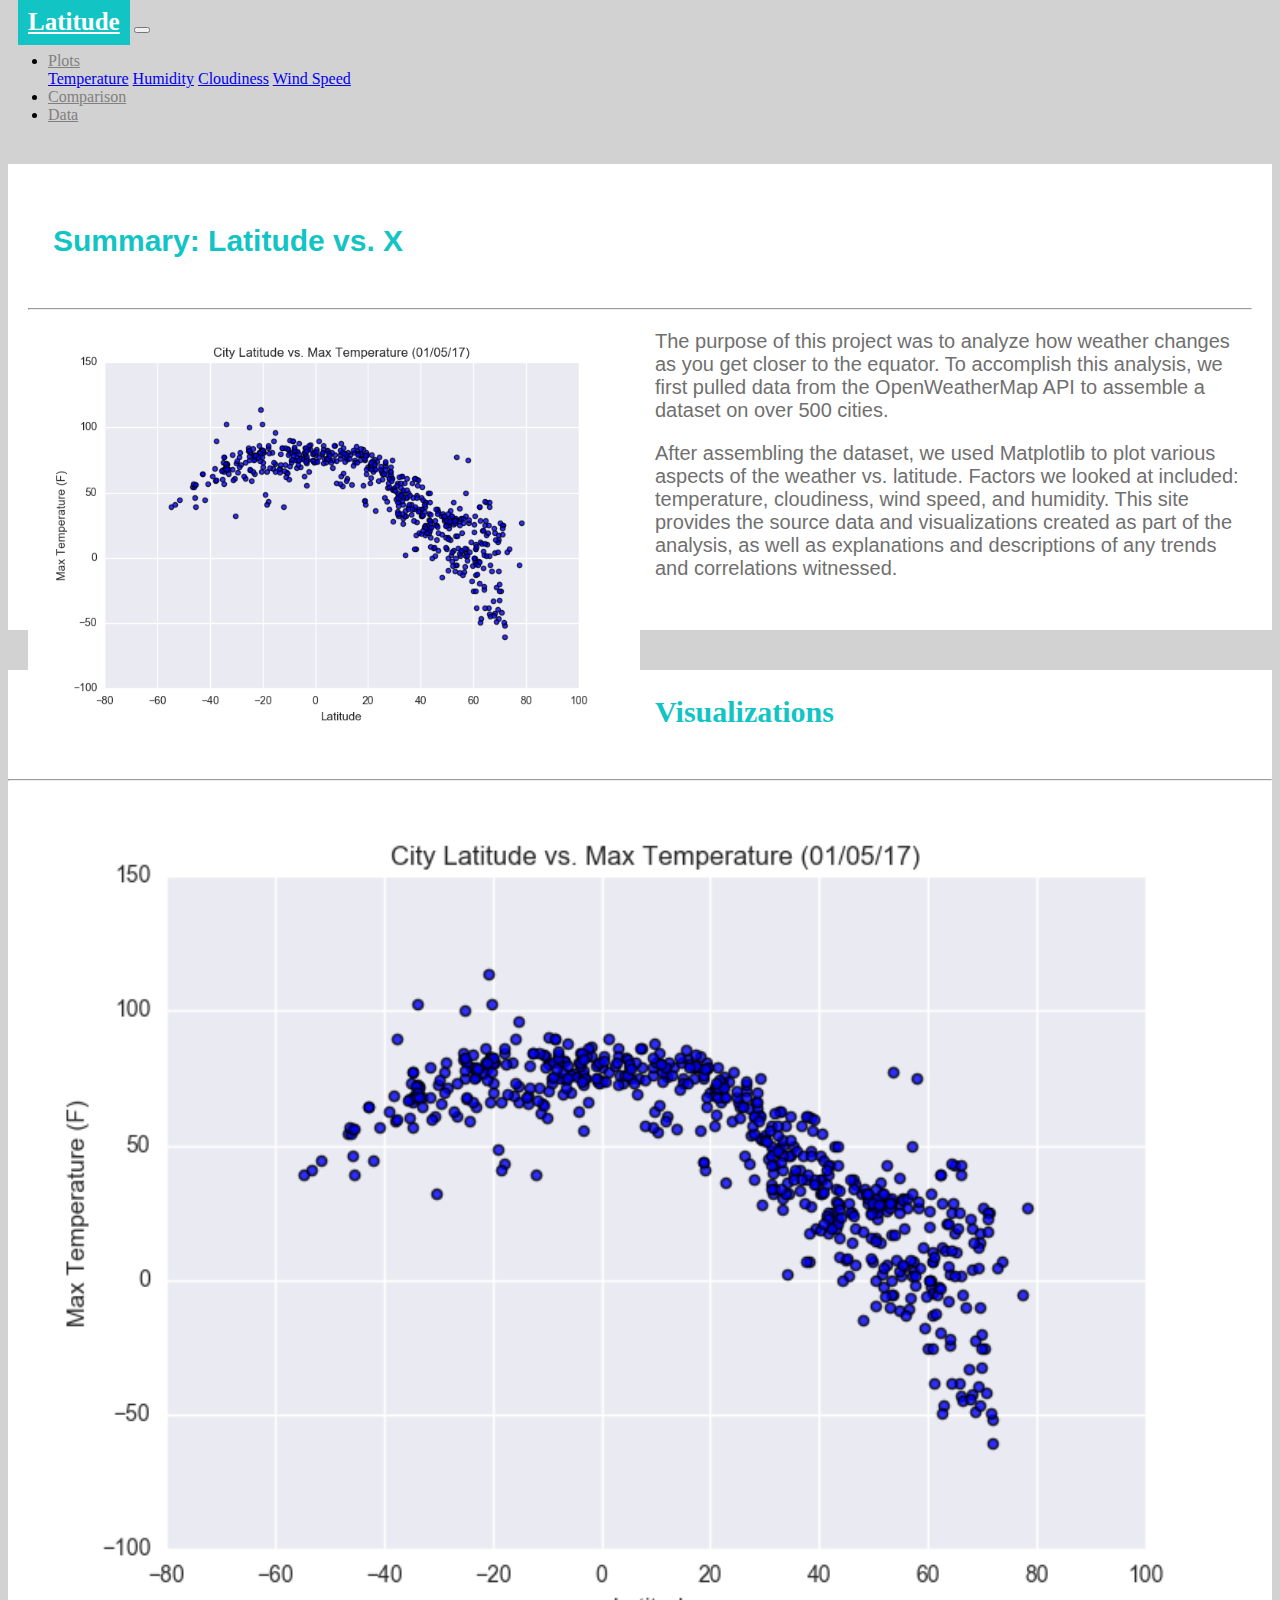
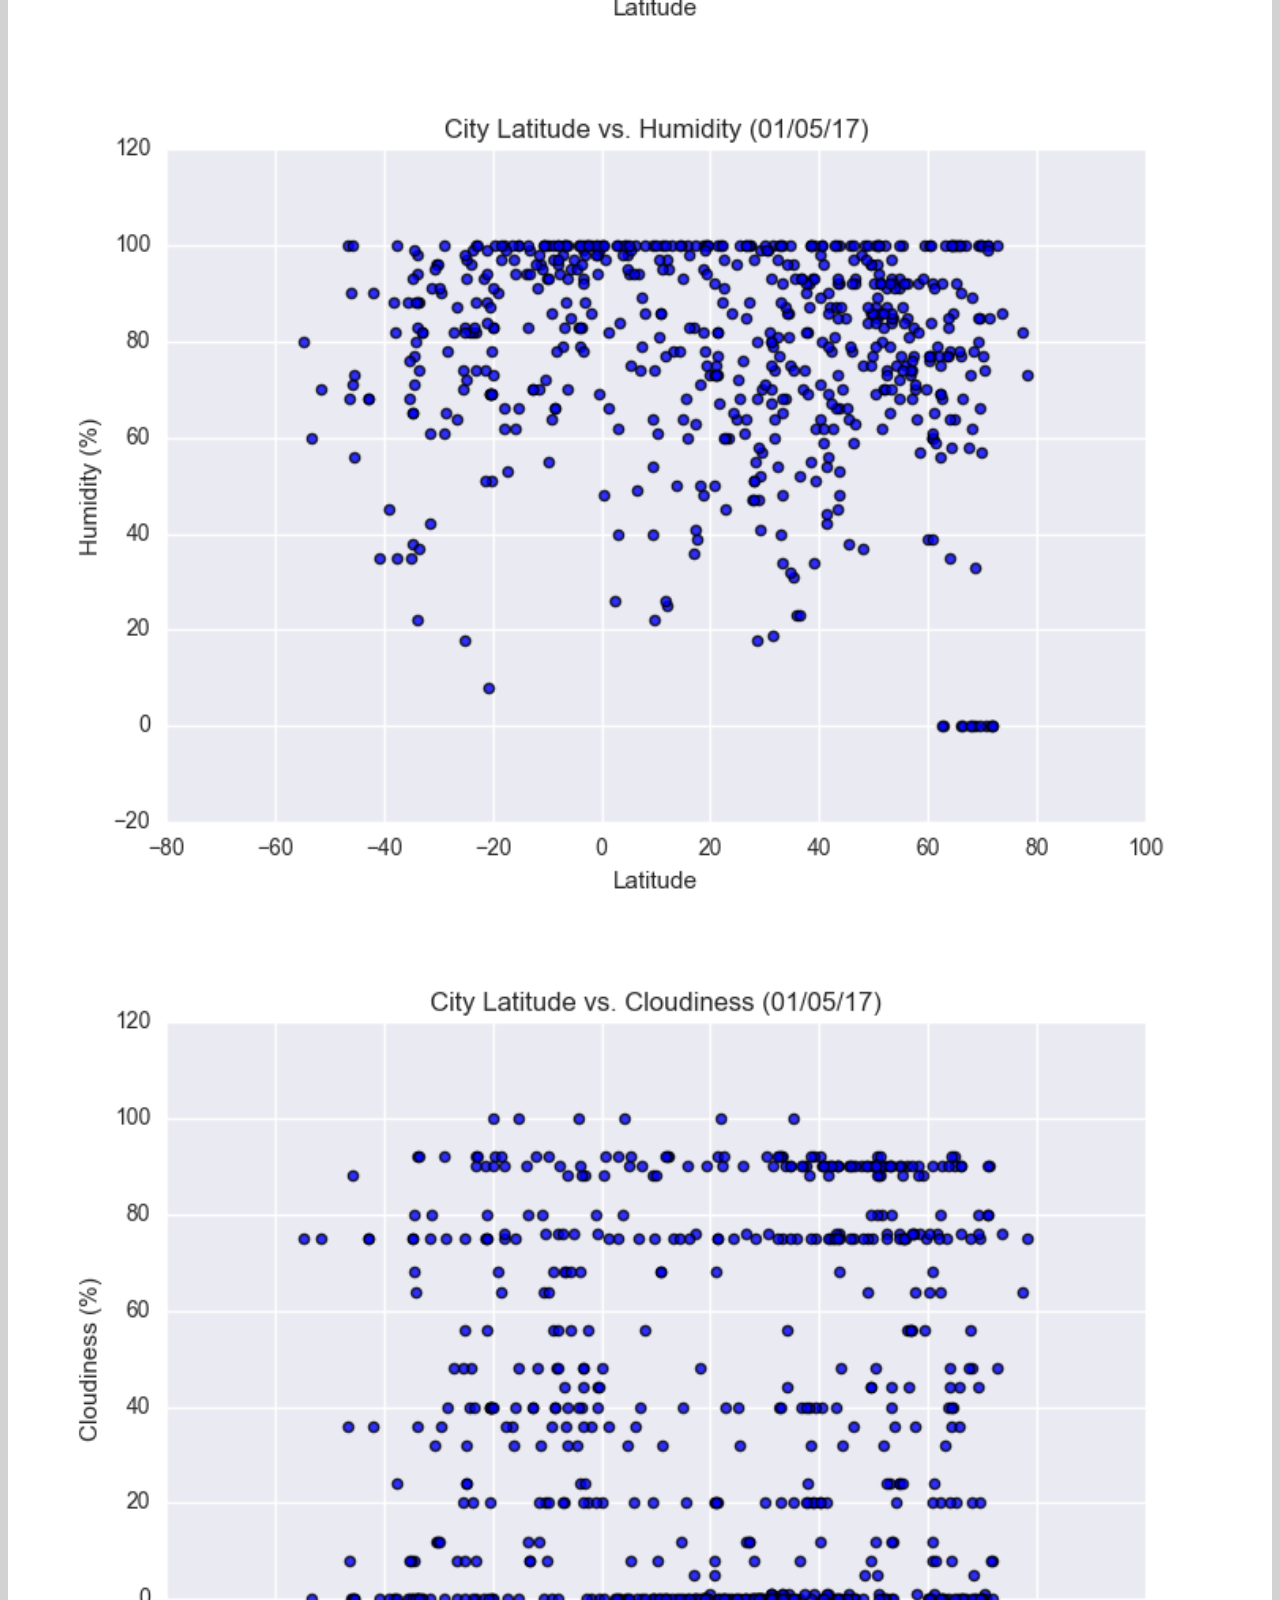
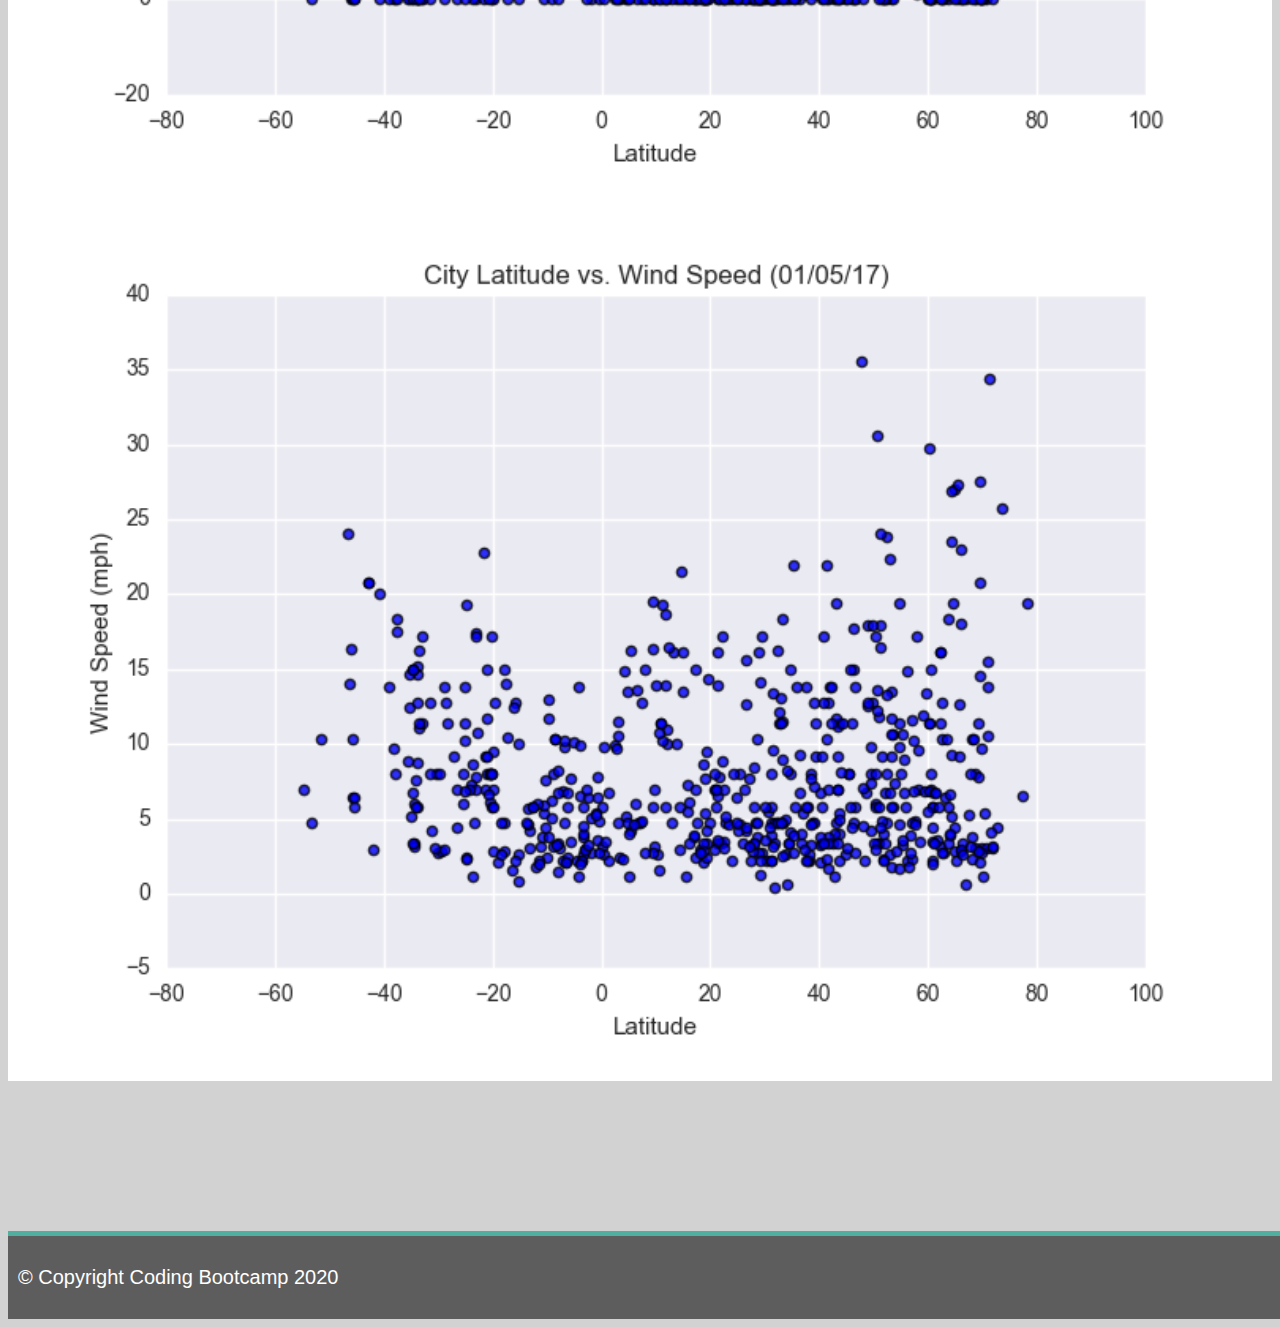
<file: index.html>
<!DOCTYPE html>
<html lang="en">

<head>
    <meta charset="UTF-8">
    <title>Weather Data</title>

    <link rel="stylesheet" href="https://stackpath.bootstrapcdn.com/bootstrap/4.5.0/css/bootstrap.min.css" integrity="sha384-9aIt2nRpC12Uk9gS9baDl411NQApFmC26EwAOH8WgZl5MYYxFfc+NcPb1dKGj7Sk" crossorigin="anonymous">

    <script src="https://code.jquery.com/jquery-3.5.1.slim.min.js" integrity="sha384-DfXdz2htPH0lsSSs5nCTpuj/zy4C+OGpamoFVy38MVBnE+IbbVYUew+OrCXaRkfj" crossorigin="anonymous"></script>
    <script src="https://cdn.jsdelivr.net/npm/popper.js@1.16.0/dist/umd/popper.min.js" integrity="sha384-Q6E9RHvbIyZFJoft+2mJbHaEWldlvI9IOYy5n3zV9zzTtmI3UksdQRVvoxMfooAo" crossorigin="anonymous"></script>
    <script src="https://stackpath.bootstrapcdn.com/bootstrap/4.5.0/js/bootstrap.min.js" integrity="sha384-OgVRvuATP1z7JjHLkuOU7Xw704+h835Lr+6QL9UvYjZE3Ipu6Tp75j7Bh/kR0JKI" crossorigin="anonymous"></script>

    <link rel="stylesheet" href="WebVisualizations/style.css">
    
</head>

<body>
    <!-- Navigation Bar -->
    <nav class="navbar navbar-expand-lg navbar-light bg-light">
        <div class="container">
            <a class="navbar-brand text-white" href="index.html" >Latitude</a>
            <button class="navbar-toggler" type="button" data-toggle="collapse" data-target="#navbarSupportedContent" aria-controls="navbarSupportedContent" aria-expanded="false" aria-label="Toggle navigation">
                <span class="navbar-toggler-icon"></span>
            </button>
        <!--Drop down selection from navigation bar -->
        <div class="collapse navbar-collapse" id="navbarSupportedContent">
            <ul class="navbar-nav ml-auto">    
                <li class="nav-item dropdown">
                    <a class="nav-link dropdown-toggle" href="#" id="navbarDropdown" role="button" data-toggle="dropdown" aria-haspopup="true" aria-expanded="false">
                        Plots
                    </a>
                    <div class="dropdown-menu" aria-labelledby="navbarDropdown">
                        <a class="dropdown-item" href="WebVisualizations/temperature.html">Temperature</a>
                        <a class="dropdown-item" href="WebVisualizations/humidity.html">Humidity</a>
                        <a class="dropdown-item" href="WebVisualizations/cloudiness.html">Cloudiness</a>
                        <a class="dropdown-item" href="WebVisualizations/wind_speed.html">Wind Speed</a>
                    </div>
                </li>
                <!-- Navigation Items -->
                <li class="nav-item">
                    <a class="nav-link" href="WebVisualizations/Comparison.html">Comparison</a>
                </li>
                <li class="nav-item">
                    <a class="nav-link" href="WebVisualizations/data.html">Data</a>
                </li>
            </ul>
        </div>
    </div>
</nav>
    <div class="container">
      <div class="row">
        <!-- Summary Box -->
        <div class="col-md-8 col-sm-12">
            <div class="summary-descript">
                <h2>Summary: Latitude vs. X</h2>
                <hr>
                <img src="WebVisualizations/Resources/assets/images/Fig1.png" alt="Lat vs Max Temp Plot" id="img">
                <p>The purpose of this project was to analyze how weather changes as you get closer to the equator. To
                    accomplish this analysis, we first pulled data from the OpenWeatherMap API to assemble a dataset on over 500
                    cities.
                </p>
                <p>After assembling the dataset, we used Matplotlib to plot various aspects of the weather vs. latitude.
                    Factors we looked at included: temperature, cloudiness, wind speed, and humidity. This site provides the
                    source data and visualizations created as part of the analysis, as well as explanations and descriptions of
                    any trends and correlations witnessed.
                </p>
            </div>
        </div>         

        <!-- Visualization box -->
       <div class="col-md-4 col-sm-12">
            <div class="visual-pop">
                <h2>Visualizations</h2>
                <hr>
                <div class="row">
                    <div class="col-3 col-md-6">
                        <a href=WebVisualizations/temperature.html><img src="WebVisualizations/Resources/assets/images/Fig1.png" width="100%" alt="Lat vs Max Temp Plot"></a>
                    </div>
                    <div class="col-3 col-md-6">
                        <a href=WebVisualizations/humidity.html><img src="WebVisualizations/Resources/assets/images/Fig2.png" width="100%" alt="Lat vs Humidity Plot"></a>
                    </div>
                    <div class="col-3 col-md-6">
                        <a href=WebVisualizations/cloudiness.html><img src="WebVisualizations/Resources/assets/images/Fig3.png" width="100%" alt="Lat vs Cloudiness Plot"></a>
                    </div>
                    <div class="col-3 col-md-6">
                        <a href=WebVisualizations/wind_speed.html><img src="WebVisualizations/Resources/assets/images/Fig4.png" width="100%" alt="Lat vs Wind Speed Plot"></a>
                    </div>

                </div>
            </div>
        </div>
      </div>
    </div>

<!-- Footer -->
<footer class="footer-box font-small footer-dark">
    <div class="text-muted text-center">
        <p id="footer-text">
            &copy; Copyright Coding Bootcamp 2020
        </p>
    </div>
</footer>


</body>


</html>
</file>
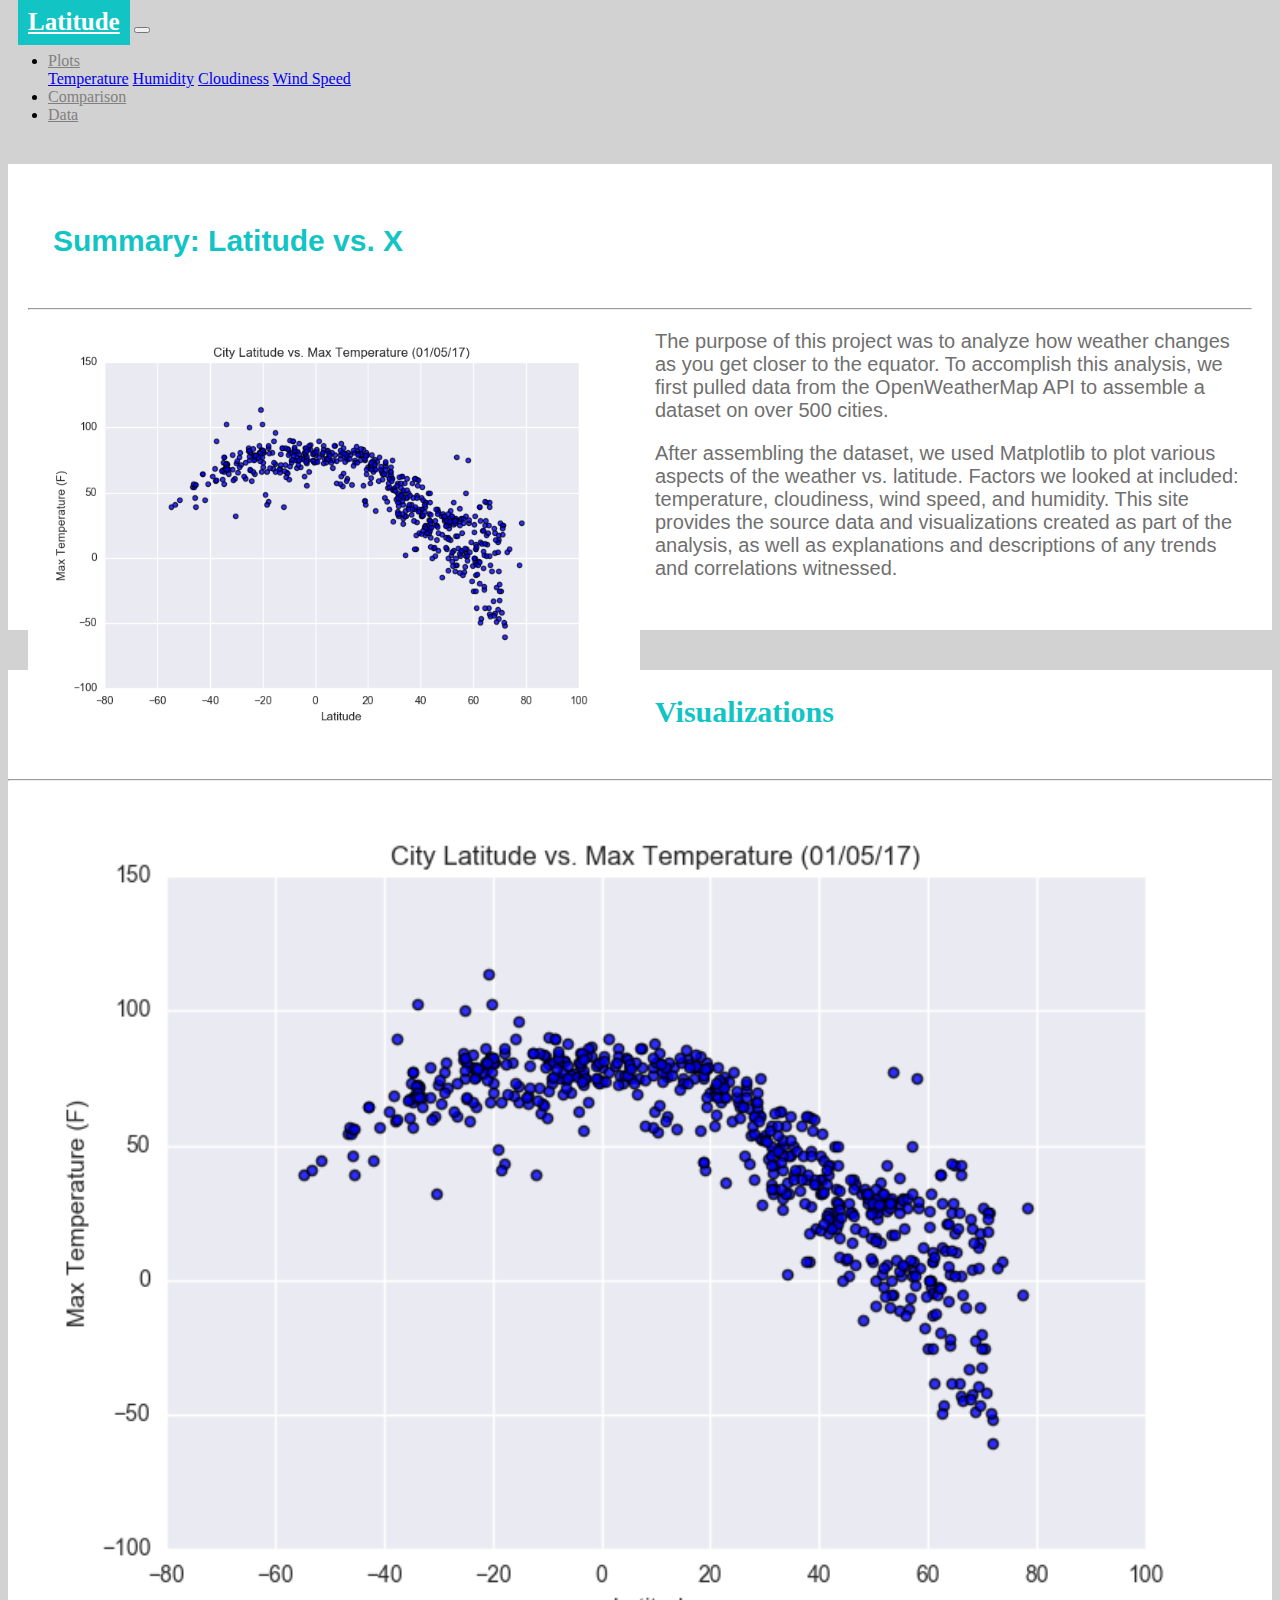
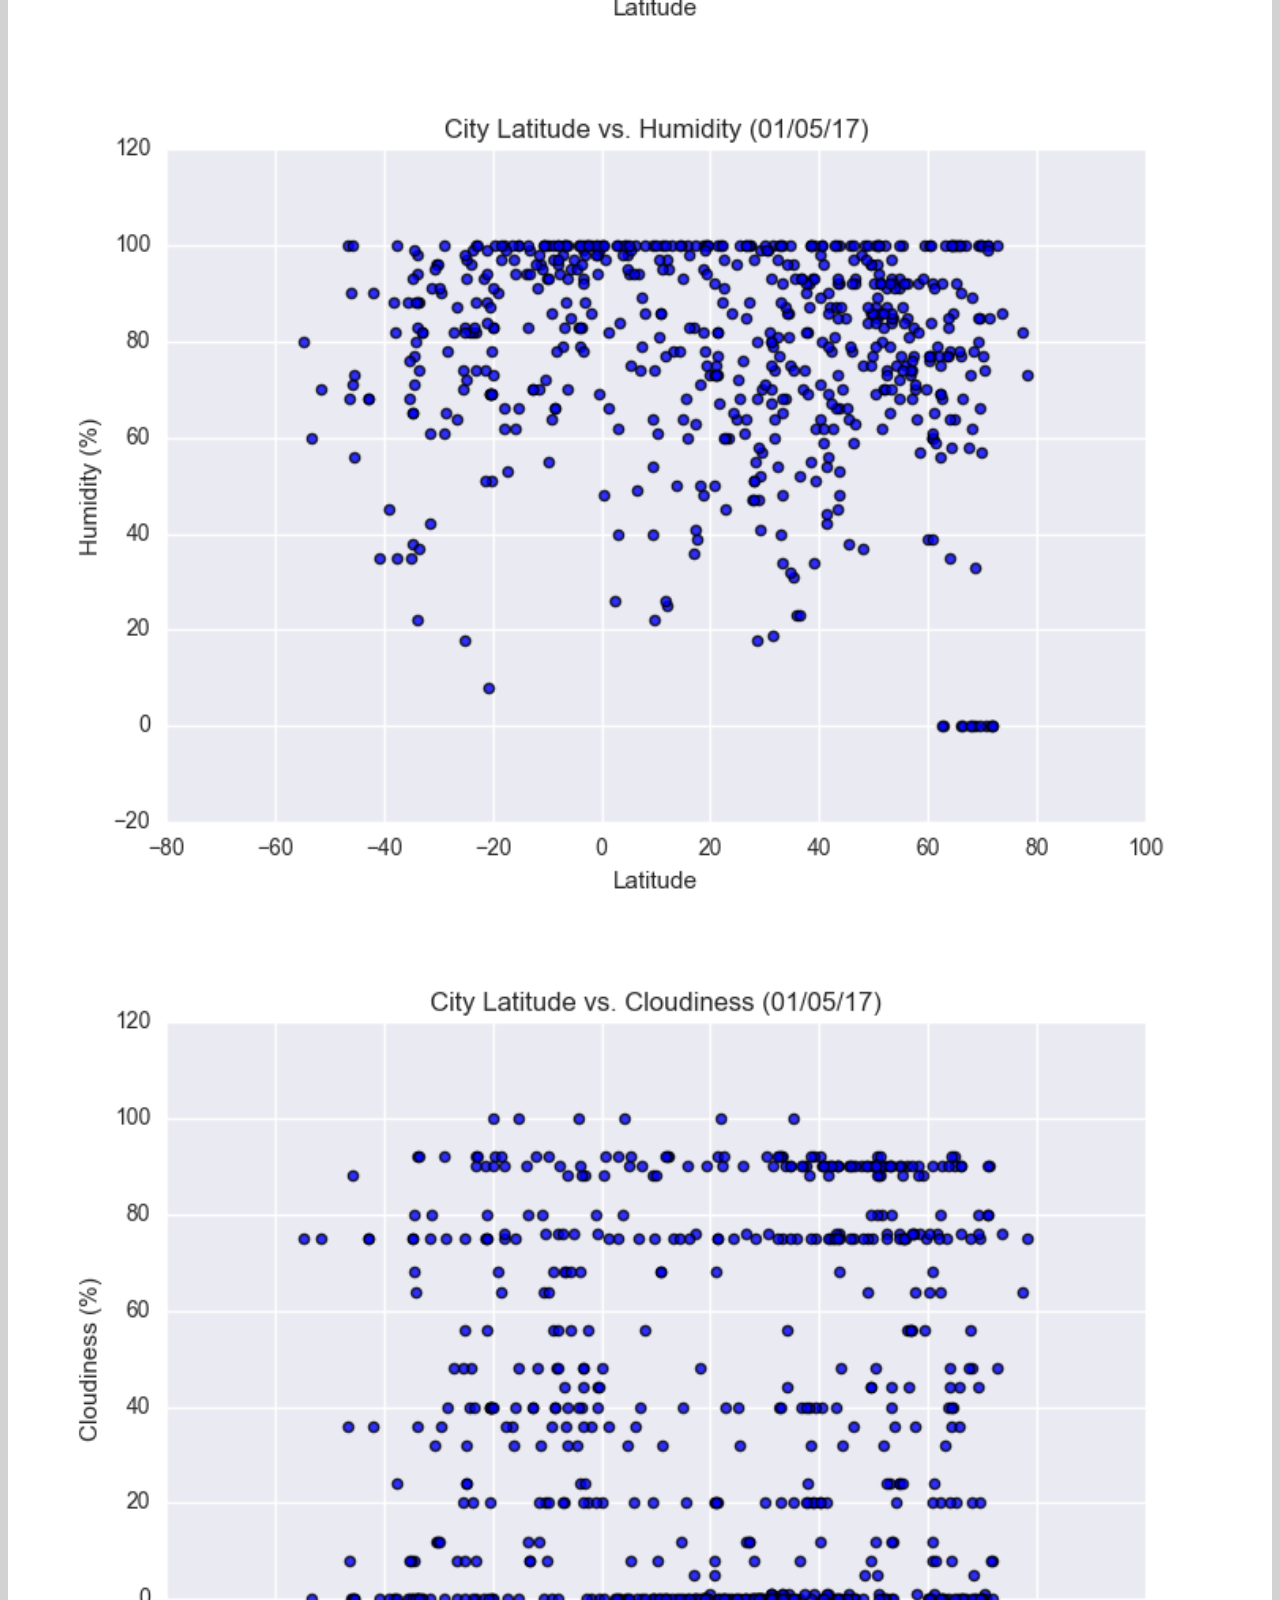
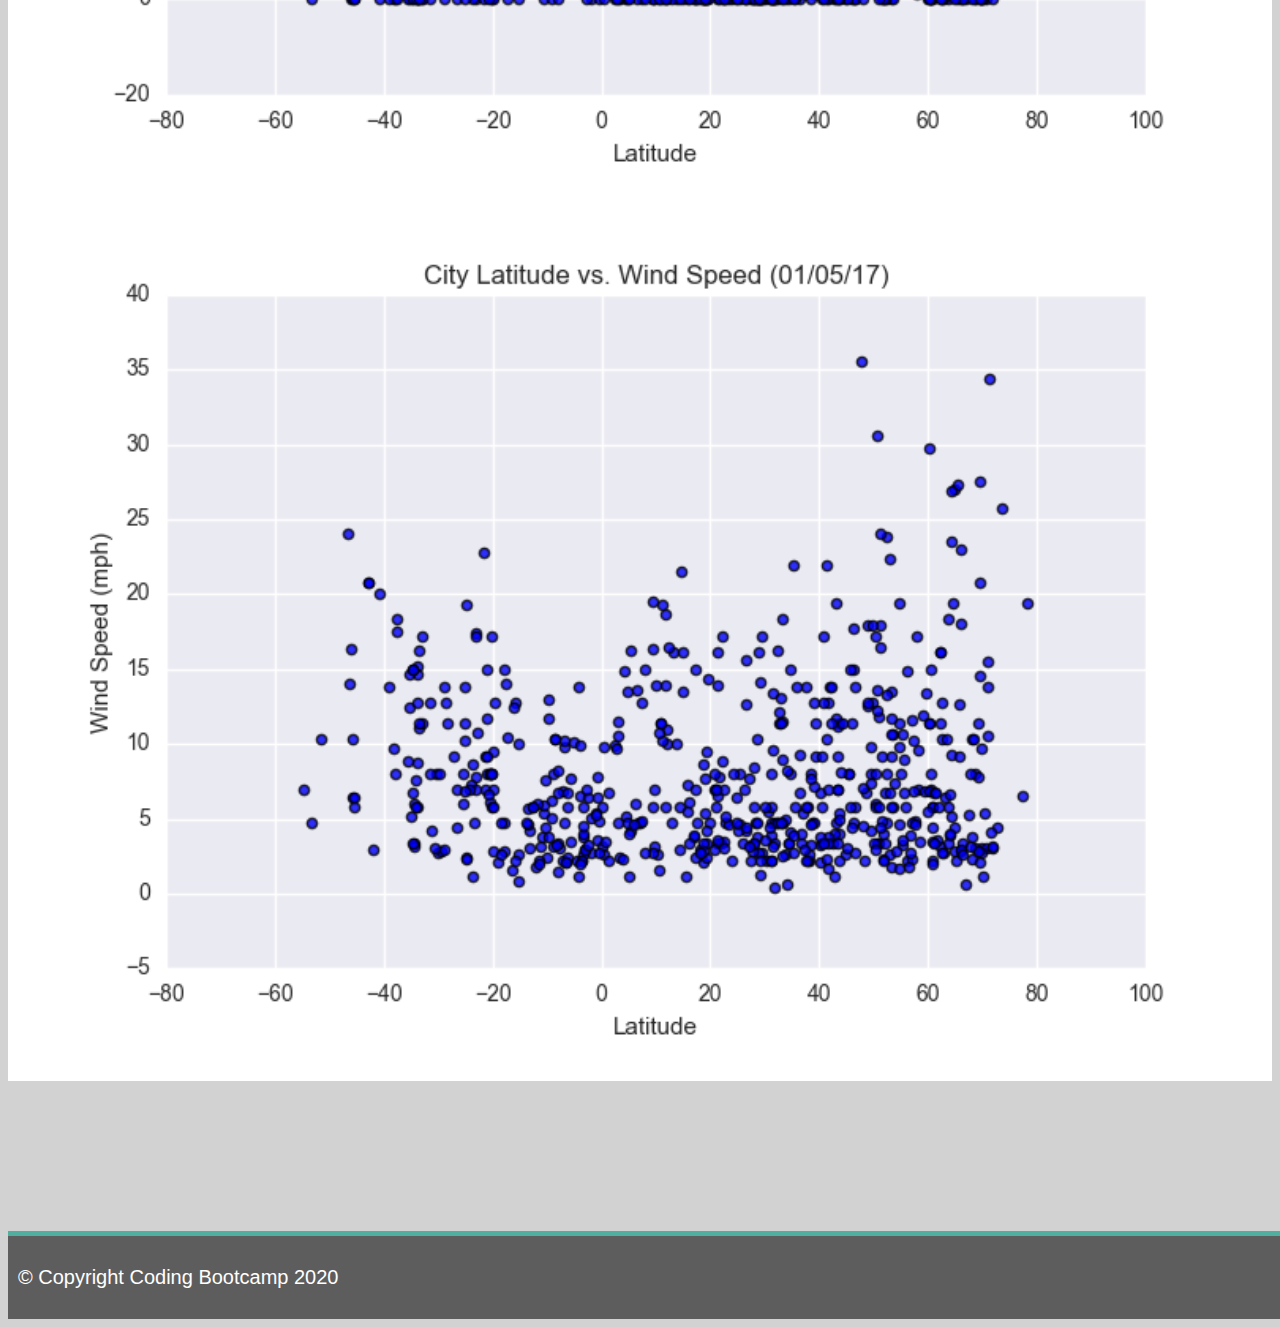
<file: WebVisualizations/index.html>
<!DOCTYPE html>
<html lang="en">

<head>
    <meta charset="UTF-8">
    <title>Weather Data</title>

    <link rel="stylesheet" href="https://stackpath.bootstrapcdn.com/bootstrap/4.5.0/css/bootstrap.min.css" integrity="sha384-9aIt2nRpC12Uk9gS9baDl411NQApFmC26EwAOH8WgZl5MYYxFfc+NcPb1dKGj7Sk" crossorigin="anonymous">

    <script src="https://code.jquery.com/jquery-3.5.1.slim.min.js" integrity="sha384-DfXdz2htPH0lsSSs5nCTpuj/zy4C+OGpamoFVy38MVBnE+IbbVYUew+OrCXaRkfj" crossorigin="anonymous"></script>
    <script src="https://cdn.jsdelivr.net/npm/popper.js@1.16.0/dist/umd/popper.min.js" integrity="sha384-Q6E9RHvbIyZFJoft+2mJbHaEWldlvI9IOYy5n3zV9zzTtmI3UksdQRVvoxMfooAo" crossorigin="anonymous"></script>
    <script src="https://stackpath.bootstrapcdn.com/bootstrap/4.5.0/js/bootstrap.min.js" integrity="sha384-OgVRvuATP1z7JjHLkuOU7Xw704+h835Lr+6QL9UvYjZE3Ipu6Tp75j7Bh/kR0JKI" crossorigin="anonymous"></script>

    <link rel="stylesheet" href="style.css">
    
</head>

<body>
    <!-- Navigation Bar -->
    <nav class="navbar navbar-expand-lg navbar-light bg-light">
        <div class="container">
            <a class="navbar-brand text-white" href="index.html" >Latitude</a>
            <button class="navbar-toggler" type="button" data-toggle="collapse" data-target="#navbarSupportedContent" aria-controls="navbarSupportedContent" aria-expanded="false" aria-label="Toggle navigation">
                <span class="navbar-toggler-icon"></span>
            </button>
        <!--Drop down selection from navigation bar -->
        <div class="collapse navbar-collapse" id="navbarSupportedContent">
            <ul class="navbar-nav ml-auto">    
                <li class="nav-item dropdown">
                    <a class="nav-link dropdown-toggle" href="#" id="navbarDropdown" role="button" data-toggle="dropdown" aria-haspopup="true" aria-expanded="false">
                        Plots
                    </a>
                    <div class="dropdown-menu" aria-labelledby="navbarDropdown">
                        <a class="dropdown-item" href="temperature.html">Temperature</a>
                        <a class="dropdown-item" href="humidity.html">Humidity</a>
                        <a class="dropdown-item" href="cloudiness.html">Cloudiness</a>
                        <a class="dropdown-item" href="wind_speed.html">Wind Speed</a>
                    </div>
                </li>
                <!-- Navigation Items -->
                <li class="nav-item">
                    <a class="nav-link" href="Comparison.html">Comparison</a>
                </li>
                <li class="nav-item">
                    <a class="nav-link" href="WebVisualizations/data.html">Data</a>
                </li>
            </ul>
        </div>
    </div>
</nav>
    <div class="container">
      <div class="row">
        <!-- Summary Box -->
        <div class="col-md-8 col-sm-12">
            <div class="summary-descript">
                <h2>Summary: Latitude vs. X</h2>
                <hr>
                <img src="Resources/assets/images/Fig1.png" alt="Lat vs Max Temp Plot" id="img">
                <p>The purpose of this project was to analyze how weather changes as you get closer to the equator. To
                    accomplish this analysis, we first pulled data from the OpenWeatherMap API to assemble a dataset on over 500
                    cities.
                </p>
                <p>After assembling the dataset, we used Matplotlib to plot various aspects of the weather vs. latitude.
                    Factors we looked at included: temperature, cloudiness, wind speed, and humidity. This site provides the
                    source data and visualizations created as part of the analysis, as well as explanations and descriptions of
                    any trends and correlations witnessed.
                </p>
            </div>
        </div>         

        <!-- Visualization box -->
       <div class="col-md-4 col-sm-12">
            <div class="visual-pop">
                <h2>Visualizations</h2>
                <hr>
                <div class="row">
                    <div class="col-3 col-md-6">
                        <a href=temperature.html><img src="Resources/assets/images/Fig1.png" width="100%" alt="Lat vs Max Temp Plot"></a>
                    </div>
                    <div class="col-3 col-md-6">
                        <a href=humidity.html><img src="Resources/assets/images/Fig2.png" width="100%" alt="Lat vs Humidity Plot"></a>
                    </div>
                    <div class="col-3 col-md-6">
                        <a href=cloudiness.html><img src="Resources/assets/images/Fig3.png" width="100%" alt="Lat vs Cloudiness Plot"></a>
                    </div>
                    <div class="col-3 col-md-6">
                        <a href=wind_speed.html><img src="Resources/assets/images/Fig4.png" width="100%" alt="Lat vs Wind Speed Plot"></a>
                    </div>

                </div>
            </div>
        </div>
      </div>
    </div>

<!-- Footer -->
<footer class="footer-box font-small footer-dark">
    <div class="text-muted text-center">
        <p id="footer-text">
            &copy; Copyright Coding Bootcamp 2020
        </p>
    </div>
</footer>


</body>


</html>
</file>
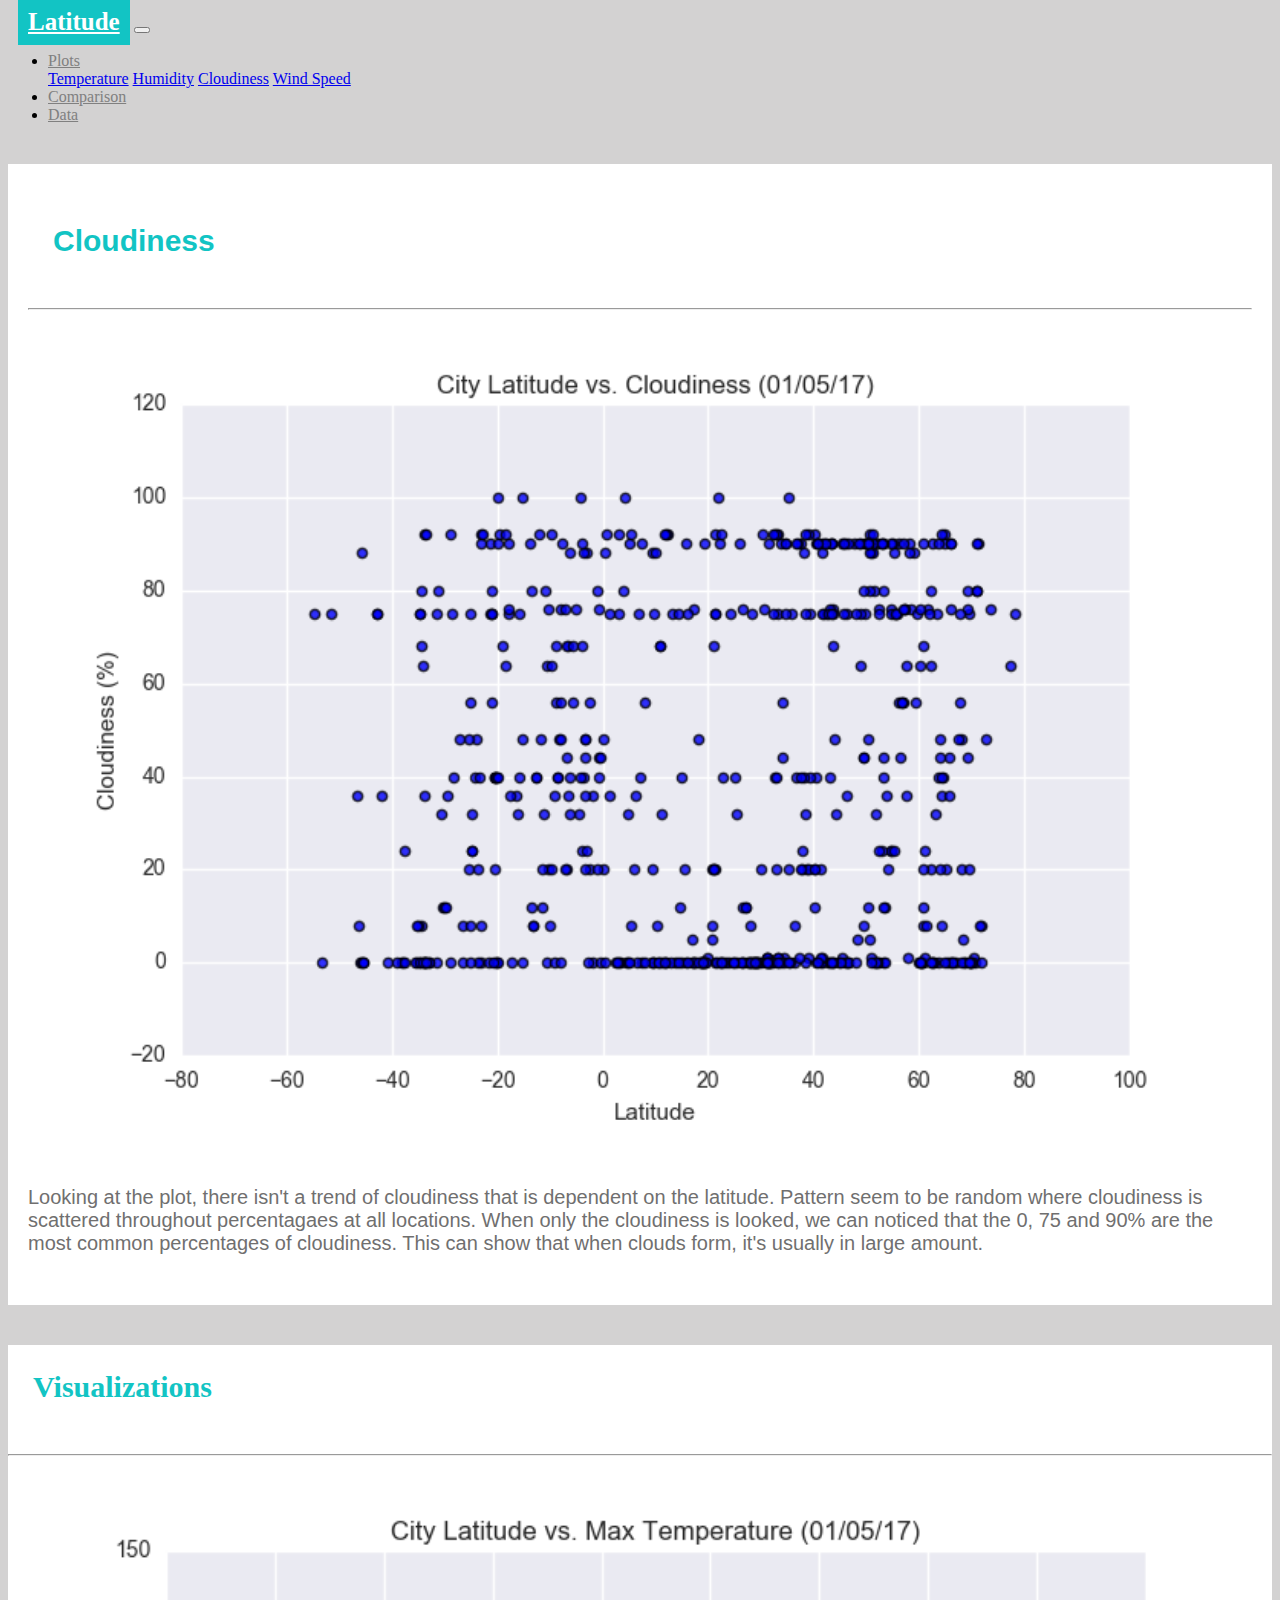
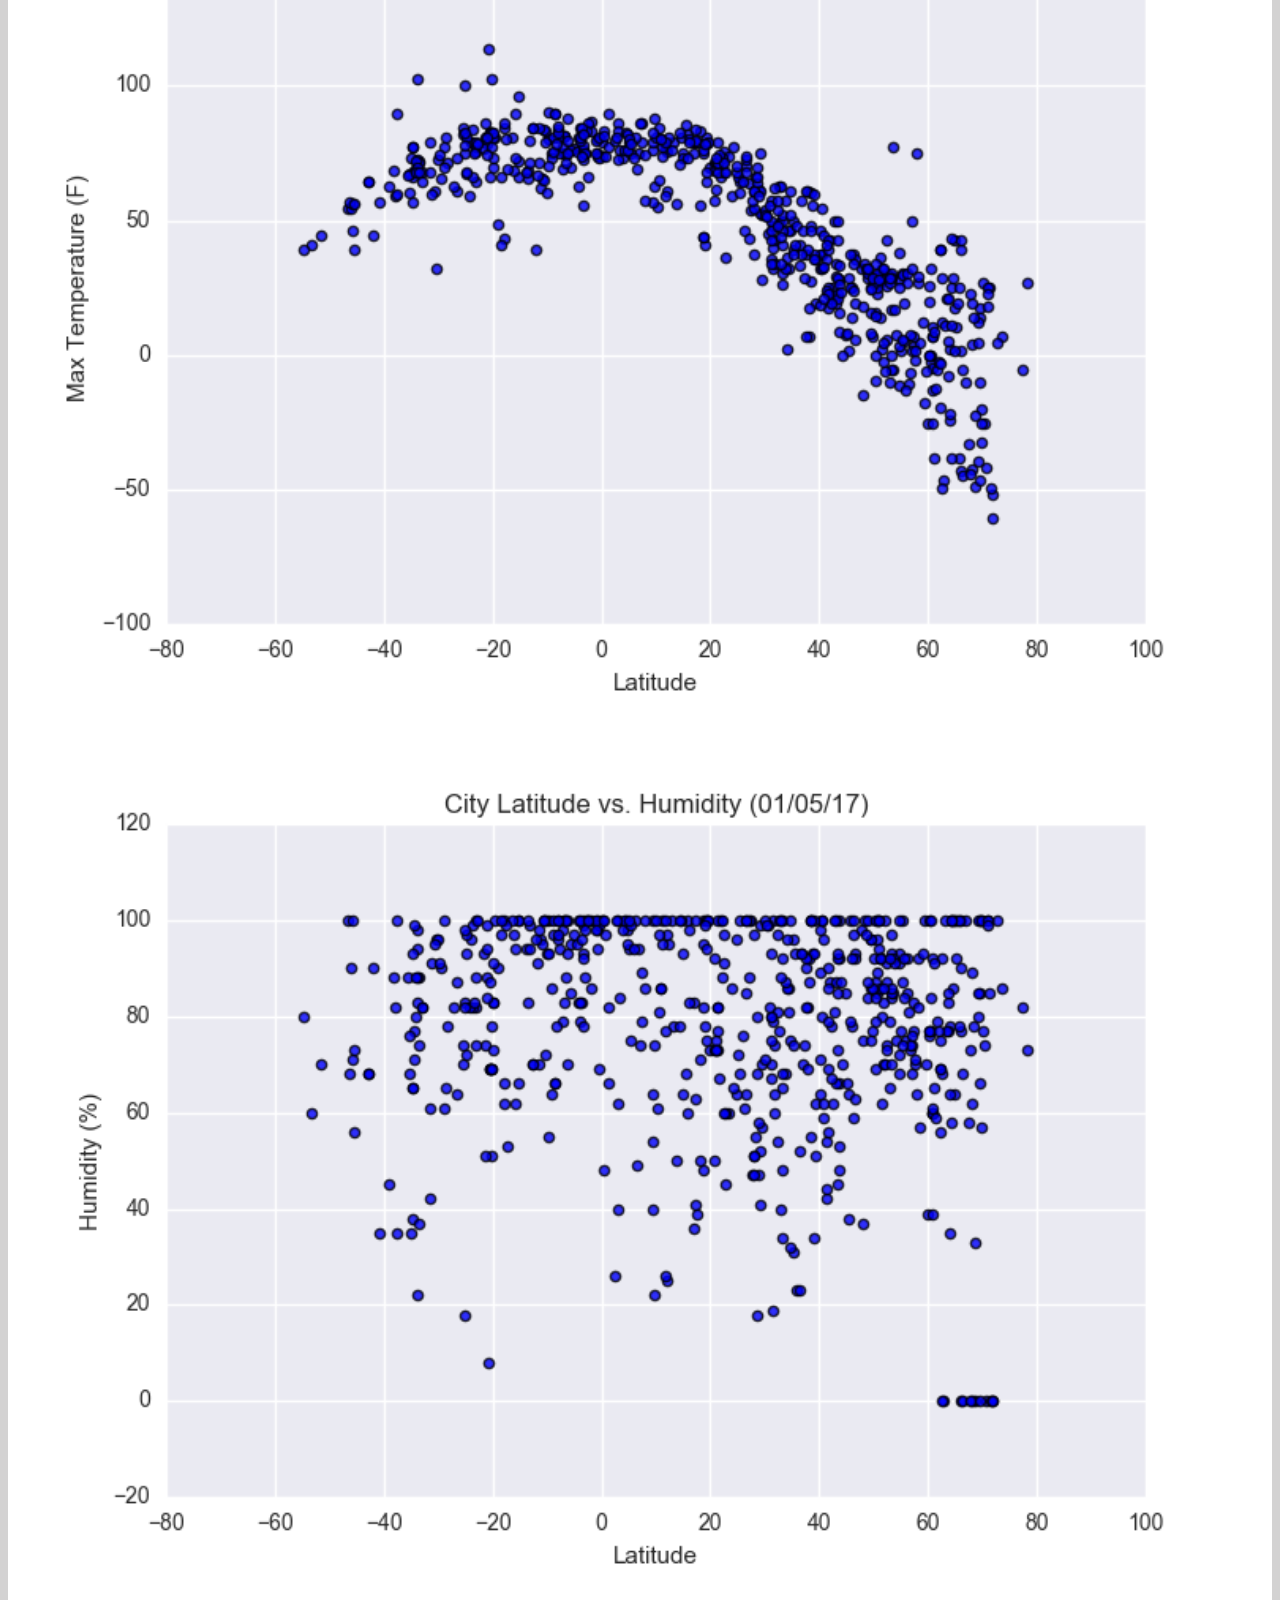
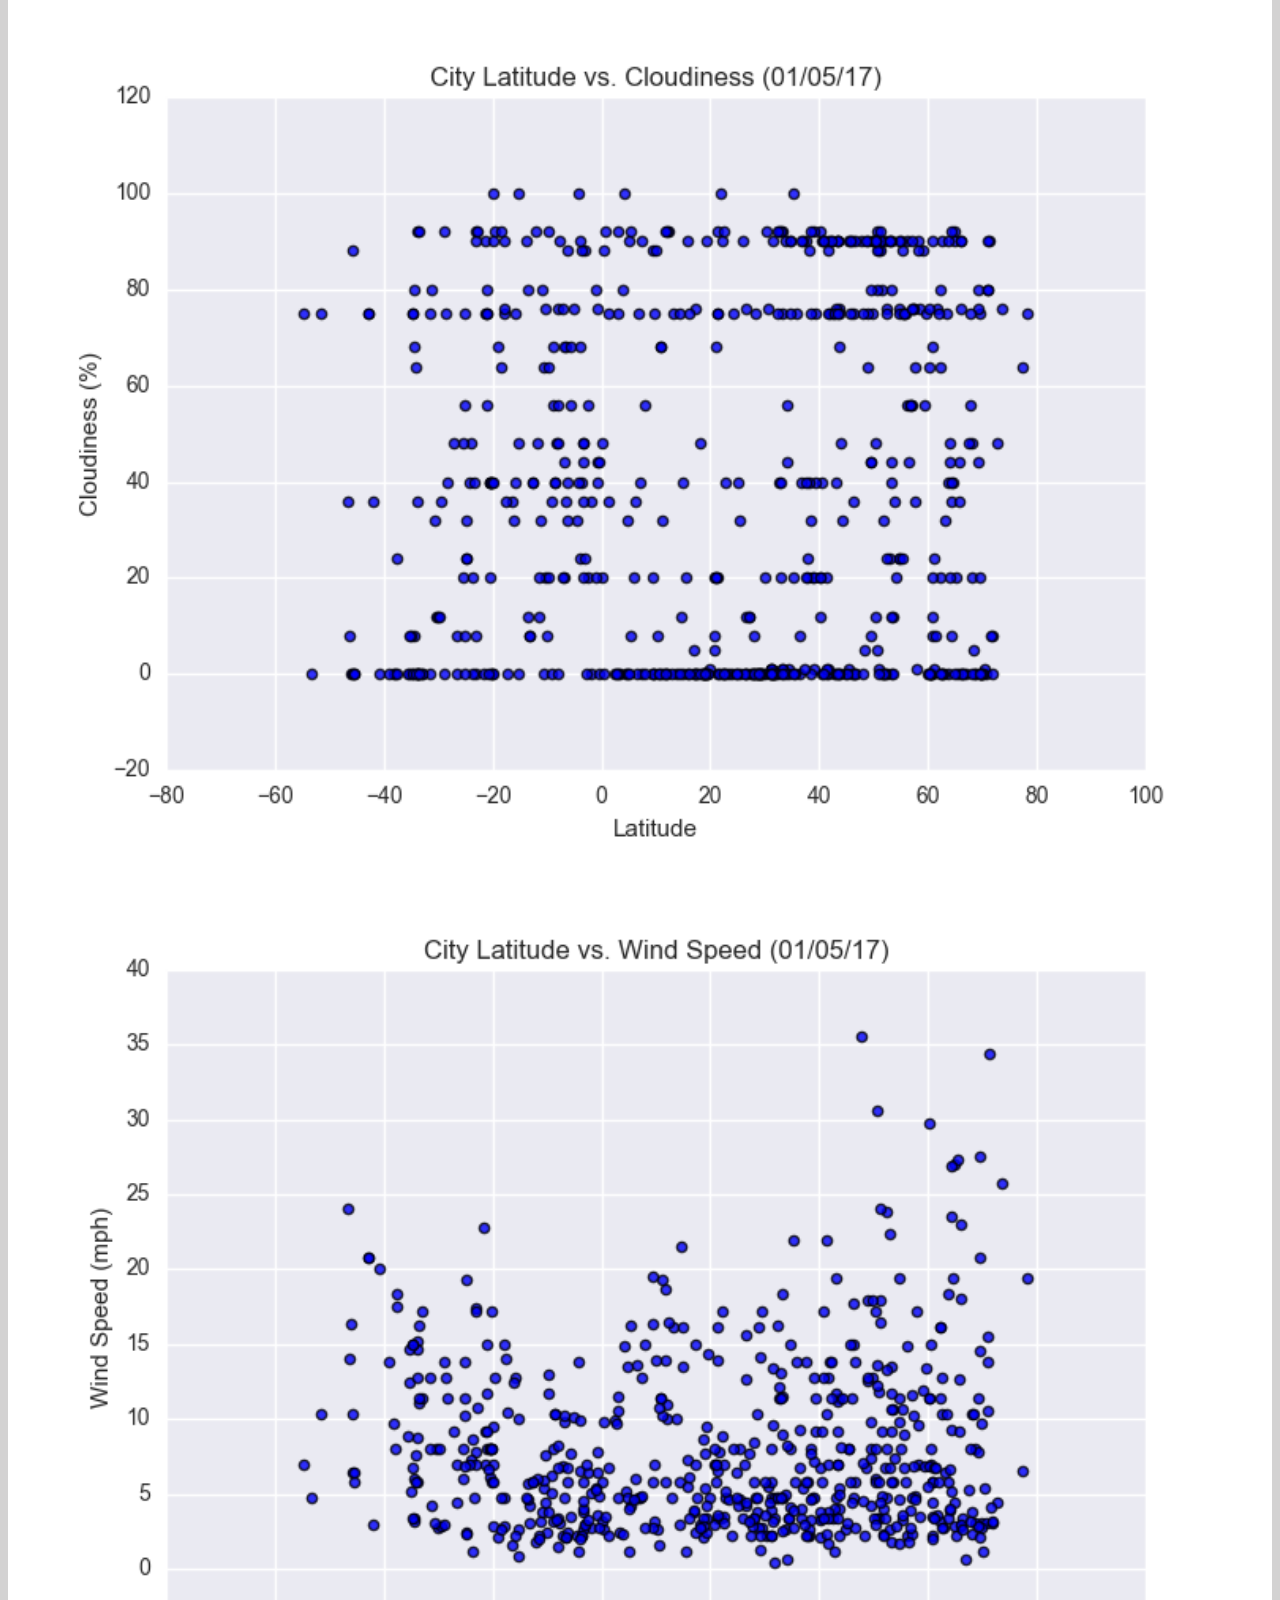
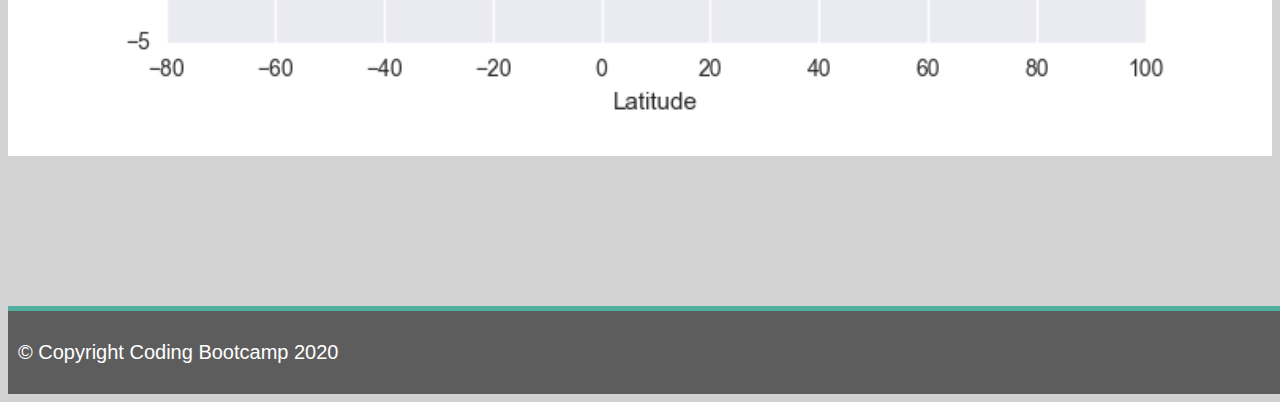
<file: WebVisualizations/cloudiness.html>
<!DOCTYPE html>
<html lang=eng>


<head>
    <meta charset="UTF-8">
    <title>Cloudiness</title>
    
    <link rel="stylesheet" href="https://stackpath.bootstrapcdn.com/bootstrap/4.5.0/css/bootstrap.min.css" integrity="sha384-9aIt2nRpC12Uk9gS9baDl411NQApFmC26EwAOH8WgZl5MYYxFfc+NcPb1dKGj7Sk" crossorigin="anonymous">
    
    <script src="https://code.jquery.com/jquery-3.5.1.slim.min.js" integrity="sha384-DfXdz2htPH0lsSSs5nCTpuj/zy4C+OGpamoFVy38MVBnE+IbbVYUew+OrCXaRkfj" crossorigin="anonymous"></script>
    <script src="https://cdn.jsdelivr.net/npm/popper.js@1.16.0/dist/umd/popper.min.js" integrity="sha384-Q6E9RHvbIyZFJoft+2mJbHaEWldlvI9IOYy5n3zV9zzTtmI3UksdQRVvoxMfooAo" crossorigin="anonymous"></script>
    <script src="https://stackpath.bootstrapcdn.com/bootstrap/4.5.0/js/bootstrap.min.js" integrity="sha384-OgVRvuATP1z7JjHLkuOU7Xw704+h835Lr+6QL9UvYjZE3Ipu6Tp75j7Bh/kR0JKI" crossorigin="anonymous"></script>

    <!-- Reference to style sheet -->
    <link rel="stylesheet" href="style.css">

</head>
    
<body>
    <!-- Navigation Bar -->
    <nav class="navbar navbar-expand-lg navbar-light bg-light">
        <div class="container">
            <a class="navbar-brand text-white" href="index.html" >Latitude</a>
            <button class="navbar-toggler" type="button" data-toggle="collapse" data-target="#navbarSupportedContent" aria-controls="navbarSupportedContent" aria-expanded="false" aria-label="Toggle navigation">
                <span class="navbar-toggler-icon"></span>
            </button>
            <!--Drop down selection from navigation bar -->
            <div class="collapse navbar-collapse" id="navbarSupportedContent">
                <ul class="navbar-nav ml-auto">    
                    <li class="nav-item dropdown">
                        <a class="nav-link dropdown-toggle" href="#" id="navbarDropdown" role="button" data-toggle="dropdown" aria-haspopup="true" aria-expanded="false">
                            Plots
                        </a>
                        <div class="dropdown-menu" aria-labelledby="navbarDropdown">
                            <a class="dropdown-item" href="temperature.html">Temperature</a>
                            <a class="dropdown-item" href="humidity.html">Humidity</a>
                            <a class="dropdown-item" href="cloudiness.html">Cloudiness</a>
                            <a class="dropdown-item" href="wind_speed.html">Wind Speed</a>
                        </div>
                    </li>
                    <!-- Navigation Items -->
                    <li class="nav-item">
                        <a class="nav-link" href="Comparison.html">Comparison</a>
                    </li>
                    <li class="nav-item">
                        <a class="nav-link" href="data.html">Data</a>
                    </li>
                </ul>
            </div>
        </div>
    </nav>
    
    <div class="container">
        <div class="row">
            <!-- Specific Visualization Box -->
            <div class="col-md-8 col-sm-12">
                <div class="summary-descript">
                    <h2>Cloudiness</h2>
                    <hr>
                    <img src="Resources/assets/images/Fig3.png" alt="Lat vs Cloudiness Plot" id="visual-img">               
                    <p>Looking at the plot, there isn't a trend of cloudiness that is dependent on the latitude. Pattern seem to be random where cloudiness is scattered throughout percentagaes at all locations. When only the cloudiness is looked, we can noticed that the 0, 75 and 90% are the most common percentages of cloudiness. This can show that when clouds form, it's usually in large amount. </p>
                </div>
            </div>         
            <!-- Visualization box -->
            <div class="col-md-4 col-sm-12">
                <div class="visual-pop">
                    <h2>Visualizations</h2>
                    <hr>
                    <div class="row">
                        <div class="col-3 col-md-6">
                            <a href=temperature.html><img src="Resources/assets/images/Fig1.png" width="100%" alt="Lat vs Max Temp Plot"></a>
                        </div>
                        <div class="col-3 col-md-6">
                            <a href=humidity.html><img src="Resources/assets/images/Fig2.png" width="100%" alt="Lat vs Humidity Plot"></a>
                        </div>
                        <div class="col-3 col-md-6">
                            <a href=cloudiness.html><img src="Resources/assets/images/Fig3.png" width="100%" alt="Lat vs Cloudiness Plot"></a>
                        </div>
                        <div class="col-3 col-md-6">
                            <a href=wind_speed.html><img src="Resources/assets/images/Fig4.png" width="100%" alt="Lat vs Wind Speed Plot"></a>
                        </div>
    
                    </div>
                </div>
            </div>
        </div>
    </div>
    

    <!-- Footer -->   
    <footer class="footer-box font-small footer-dark">
        <div class="text-muted text-center">
            <p id="footer-text">
                    &copy; Copyright Coding Bootcamp 2020
            </p>
        </div>
    </footer>

</body>

</html>
</file>
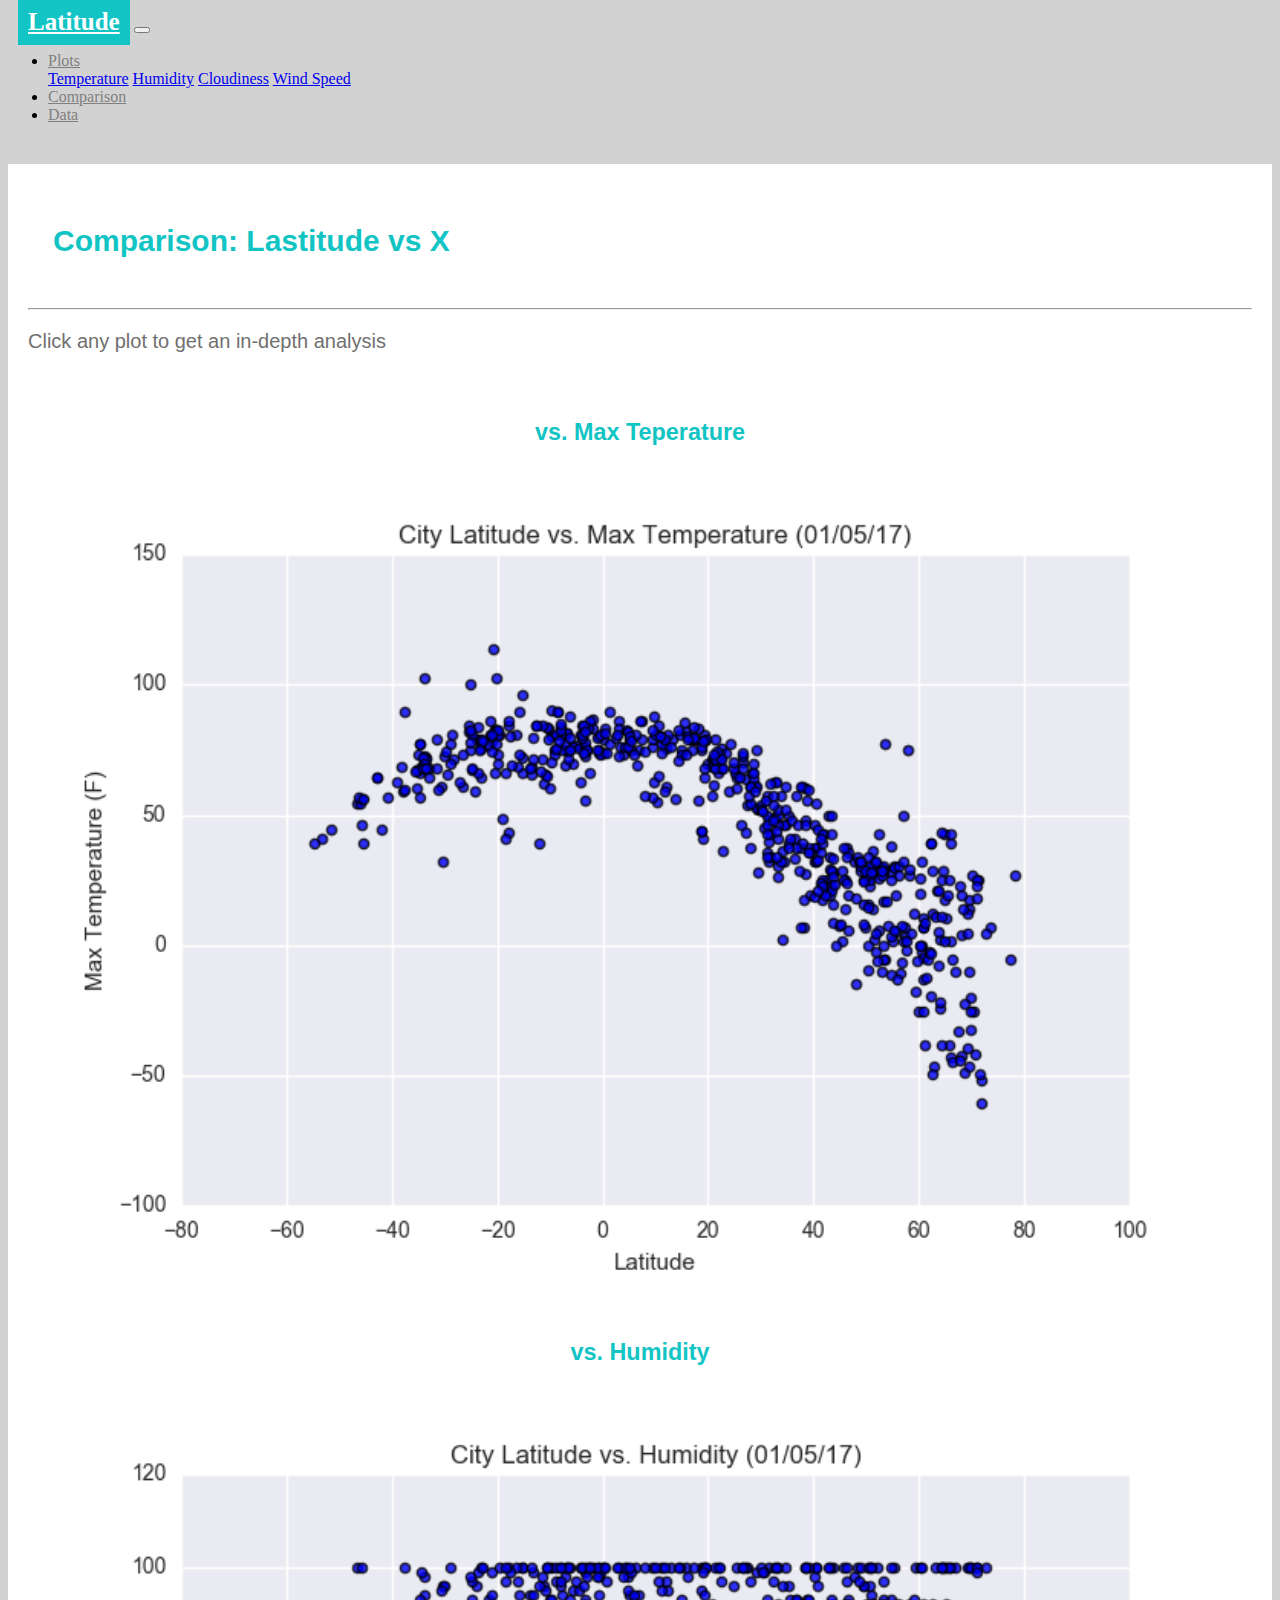
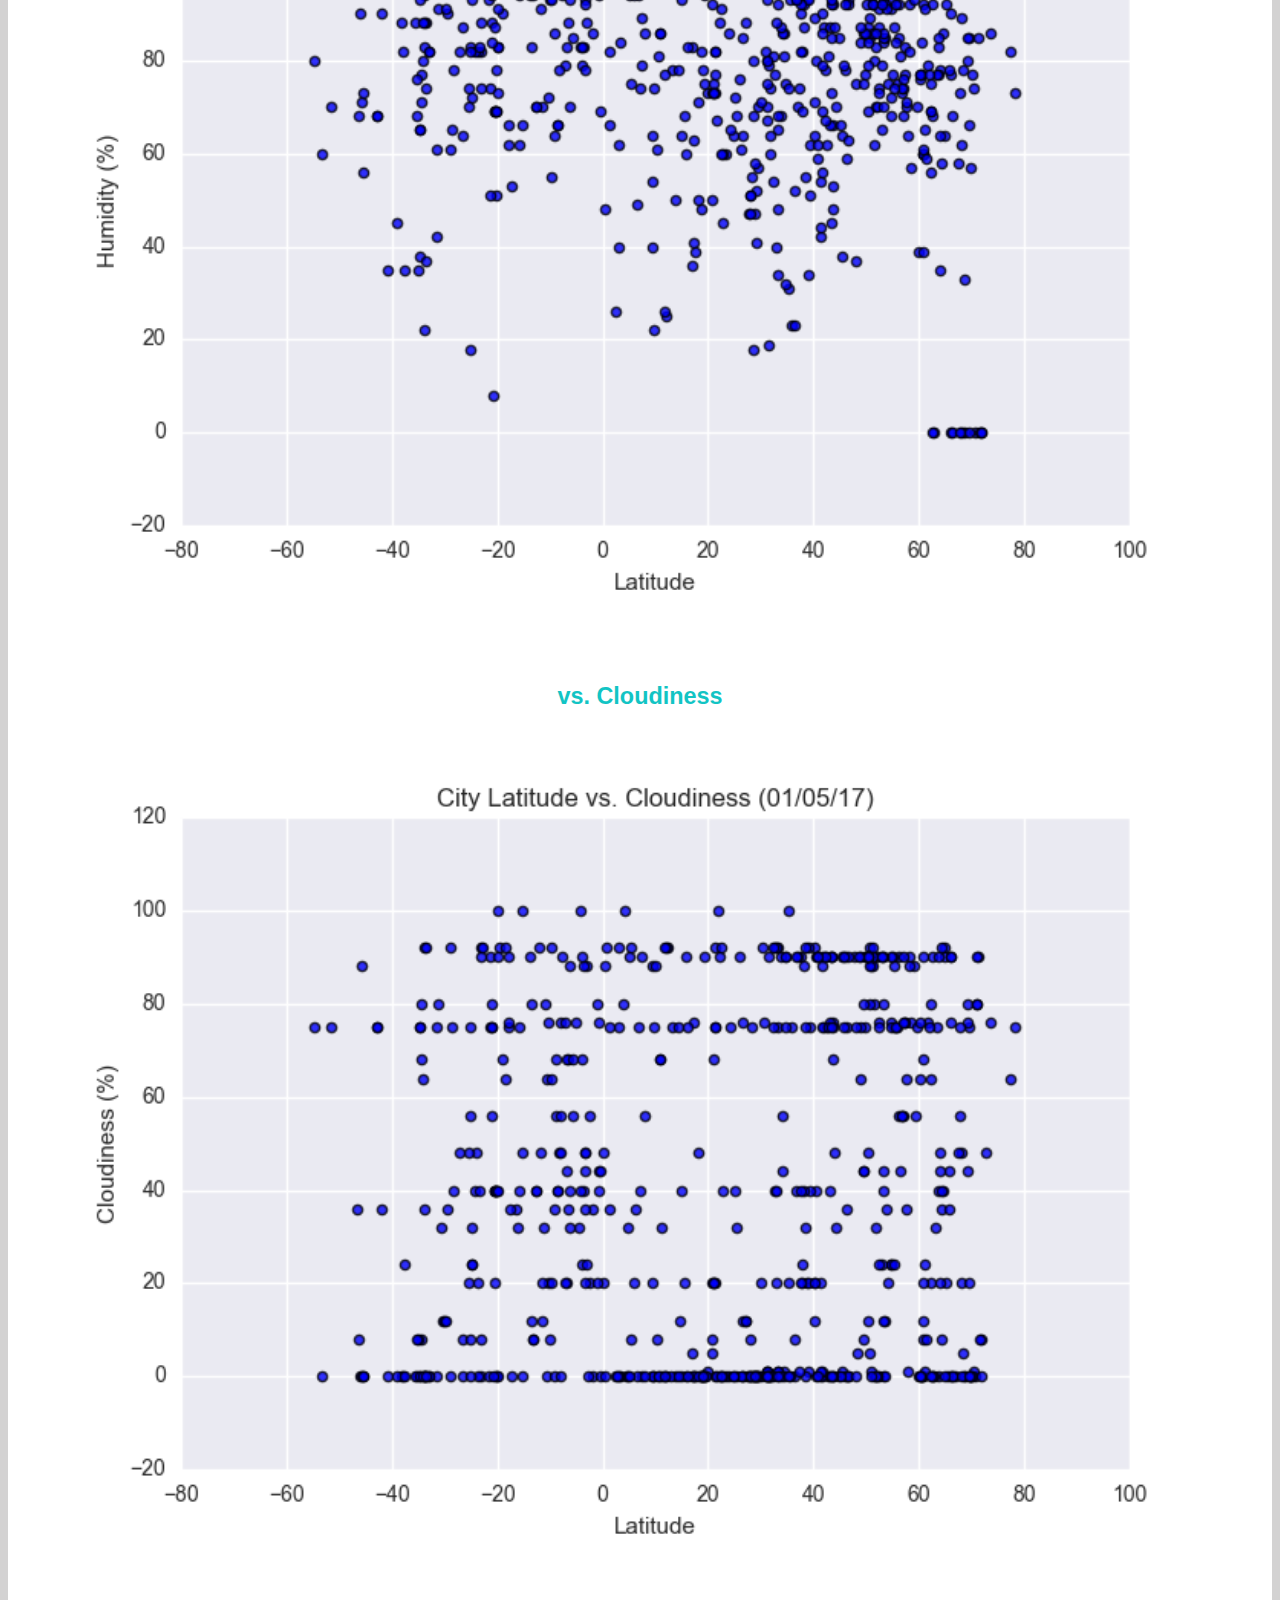
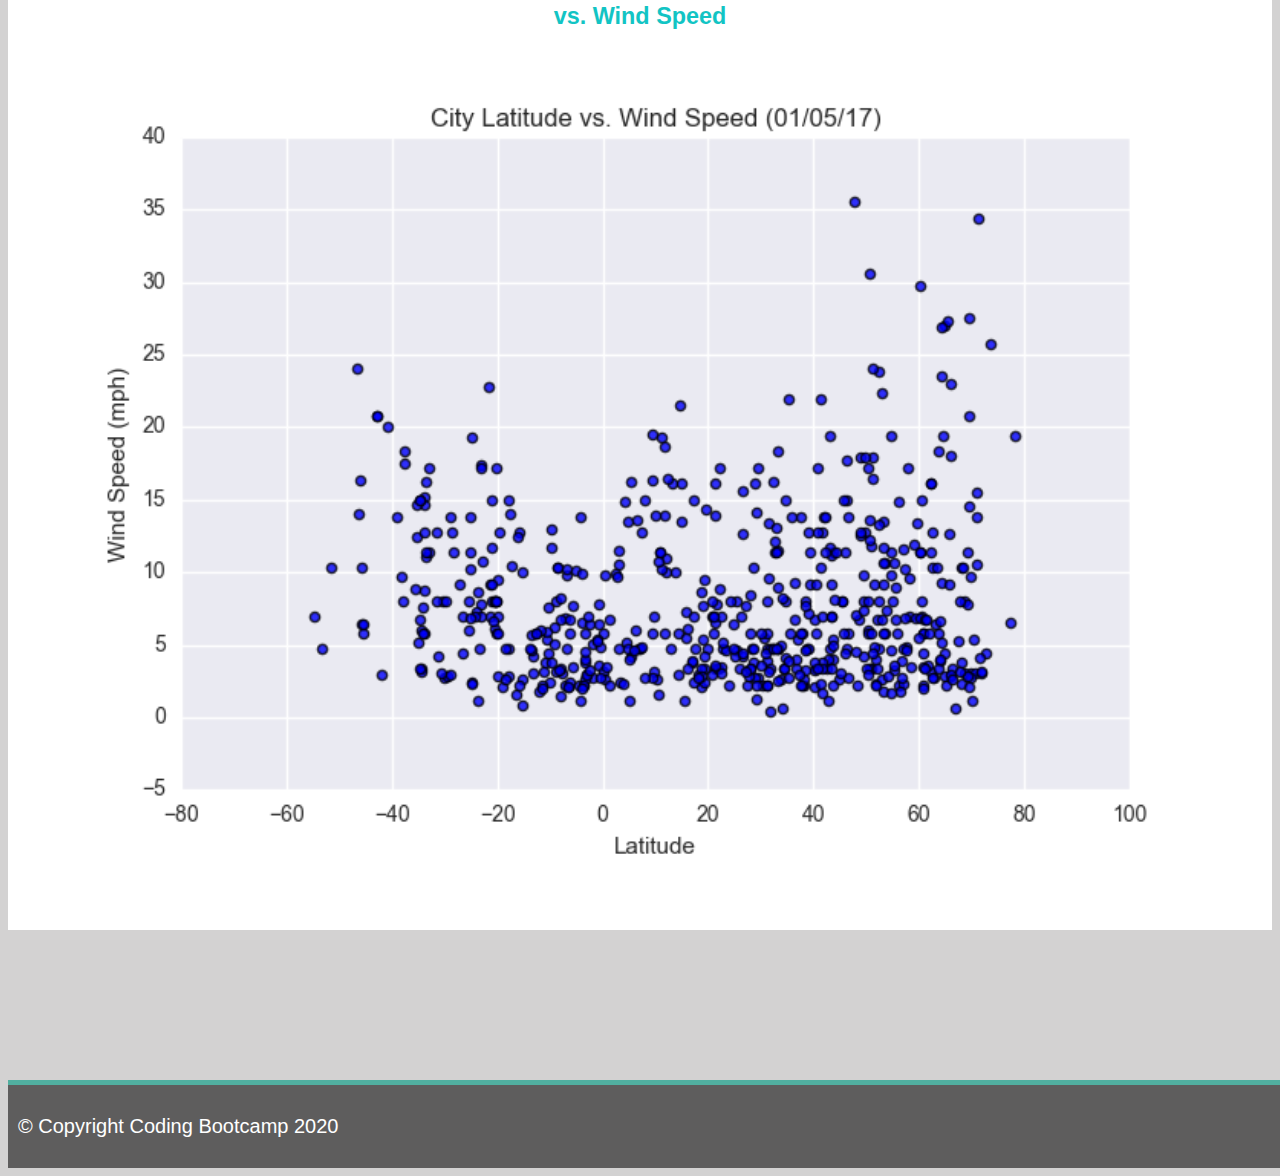
<file: WebVisualizations/Comparison.html>
<!DOCTYPE html>
<html lang=eng>


<head>
    <meta charset="UTF-8">
    <title>Comparison</title>
    
    <link rel="stylesheet" href="https://stackpath.bootstrapcdn.com/bootstrap/4.5.0/css/bootstrap.min.css" integrity="sha384-9aIt2nRpC12Uk9gS9baDl411NQApFmC26EwAOH8WgZl5MYYxFfc+NcPb1dKGj7Sk" crossorigin="anonymous">
    
    <script src="https://code.jquery.com/jquery-3.5.1.slim.min.js" integrity="sha384-DfXdz2htPH0lsSSs5nCTpuj/zy4C+OGpamoFVy38MVBnE+IbbVYUew+OrCXaRkfj" crossorigin="anonymous"></script>
    <script src="https://cdn.jsdelivr.net/npm/popper.js@1.16.0/dist/umd/popper.min.js" integrity="sha384-Q6E9RHvbIyZFJoft+2mJbHaEWldlvI9IOYy5n3zV9zzTtmI3UksdQRVvoxMfooAo" crossorigin="anonymous"></script>
    <script src="https://stackpath.bootstrapcdn.com/bootstrap/4.5.0/js/bootstrap.min.js" integrity="sha384-OgVRvuATP1z7JjHLkuOU7Xw704+h835Lr+6QL9UvYjZE3Ipu6Tp75j7Bh/kR0JKI" crossorigin="anonymous"></script>
    <!-- Reference to style sheet -->
    <link rel="stylesheet" href="style.css">

</head>
    
<body>
    <!-- Navigation Bar -->
    <nav class="navbar navbar-expand-lg navbar-light bg-light">
        <div class="container">
            <a class="navbar-brand text-white" href="index.html" >Latitude</a>
            <button class="navbar-toggler" type="button" data-toggle="collapse" data-target="#navbarSupportedContent" aria-controls="navbarSupportedContent" aria-expanded="false" aria-label="Toggle navigation">
                <span class="navbar-toggler-icon"></span>
            </button>
            <!--Drop down selection from navigation bar -->         
            <div class="collapse navbar-collapse" id="navbarSupportedContent">
                <ul class="navbar-nav ml-auto">    
                    <li class="nav-item dropdown">
                        <a class="nav-link dropdown-toggle" href="#" id="navbarDropdown" role="button" data-toggle="dropdown" aria-haspopup="true" aria-expanded="false">
                            Plots
                        </a>
                        <div class="dropdown-menu" aria-labelledby="navbarDropdown">
                            <a class="dropdown-item" href="temperature.html">Temperature</a>
                            <a class="dropdown-item" href="humidity.html">Humidity</a>
                            <a class="dropdown-item" href="cloudiness.html">Cloudiness</a>
                            <a class="dropdown-item" href="wind_speed.html">Wind Speed</a>
                        </div>
                    </li>
                    <!-- Navigation Items -->
                    <li class="nav-item">
                        <a class="nav-link" href="Comparison.html">Comparison</a>
                    </li>
                    <li class="nav-item">
                        <a class="nav-link" href="data.html">Data</a>
                    </li>
                </ul>
            </div>
        </div>
    </nav>
    
    <div class="container">
        <div class="summary-descript">
            <h2>Comparison: Lastitude vs X</h2>
            <hr>
            <p>Click any plot to get an in-depth analysis</p>
            <br/>
                <div class="row">
                    <div class="col-lg-6 col-md-6 col-sm-12 col-xm-12">
                        <h3>vs. Max Teperature</h3>
                        <a href="temperature.html"> <img width="100%" src="Resources/assets/images/Fig1.png"></a>   
                    </div>
                    
                    <div class="col-lg-6 col-md-6 col-sm-12 col-xm-12">
                        <h3>vs. Humidity</h3>
                        <a href="humidity.html"> <img width="100%" src="Resources/assets/images/Fig2.png"></a>  
                    </div>
                </div>
                <br>
                <div class="row">
                    <div class="col-lg-6 col-md-6 col-sm-12 col-xm-12">
                        <h3>vs. Cloudiness </h3>
                        <a href="cloudiness.html"> <img width="100%" src="Resources/assets/images/Fig3.png"></a>   
                    </div>
            
                    <div class="col-lg-6 col-md-6 col-sm-12 col-xm-12">
                        <h3>vs. Wind Speed</h3>
                            <a href="wind_speed.html"> <img width="100%" src="Resources/assets/images/Fig4.png"></a>  
                    </div>
                </div>   
        </div>       
    </div>
    

     <!-- Footer -->   
    <footer class="footer-box font-small footer-dark">
        <div class="text-muted text-center">
            <p id="footer-text">
                    &copy; Copyright Coding Bootcamp 2020
            </p>
        </div>
    </footer>

</body>

</html>
</file>
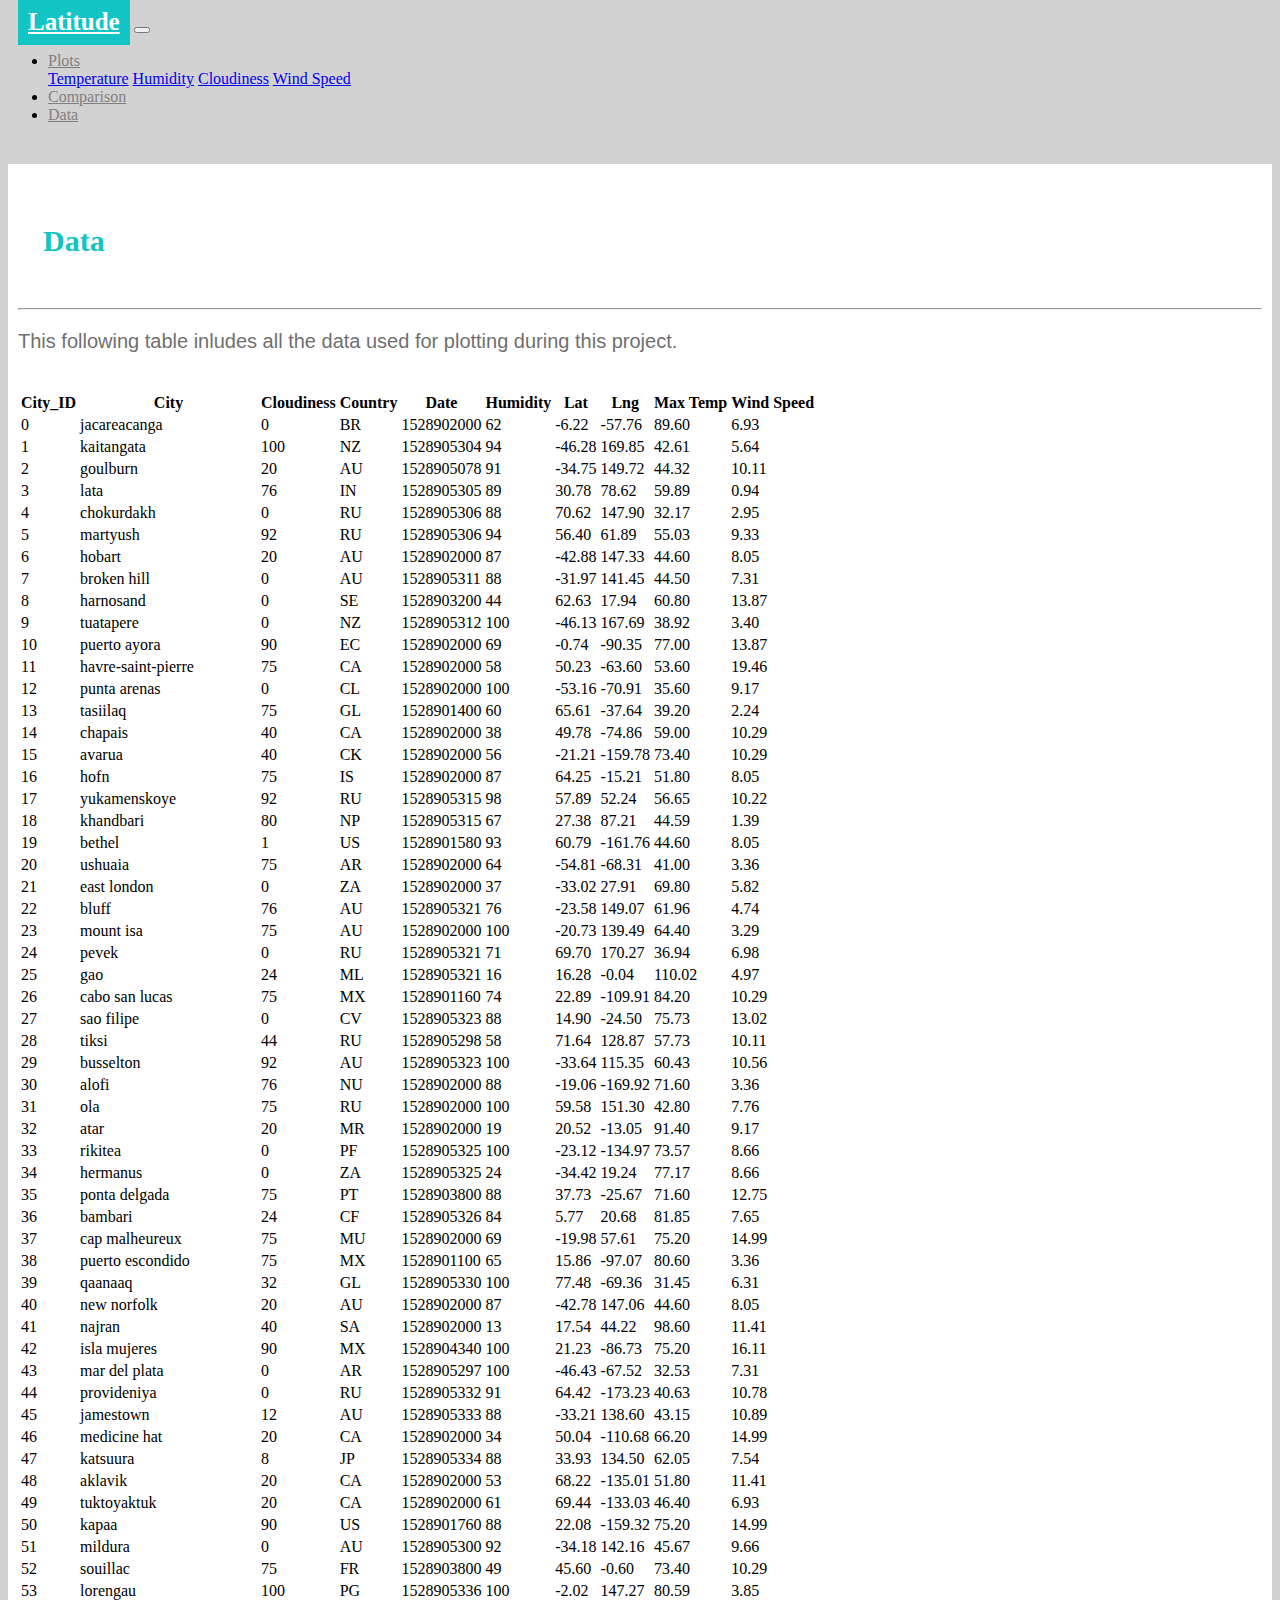
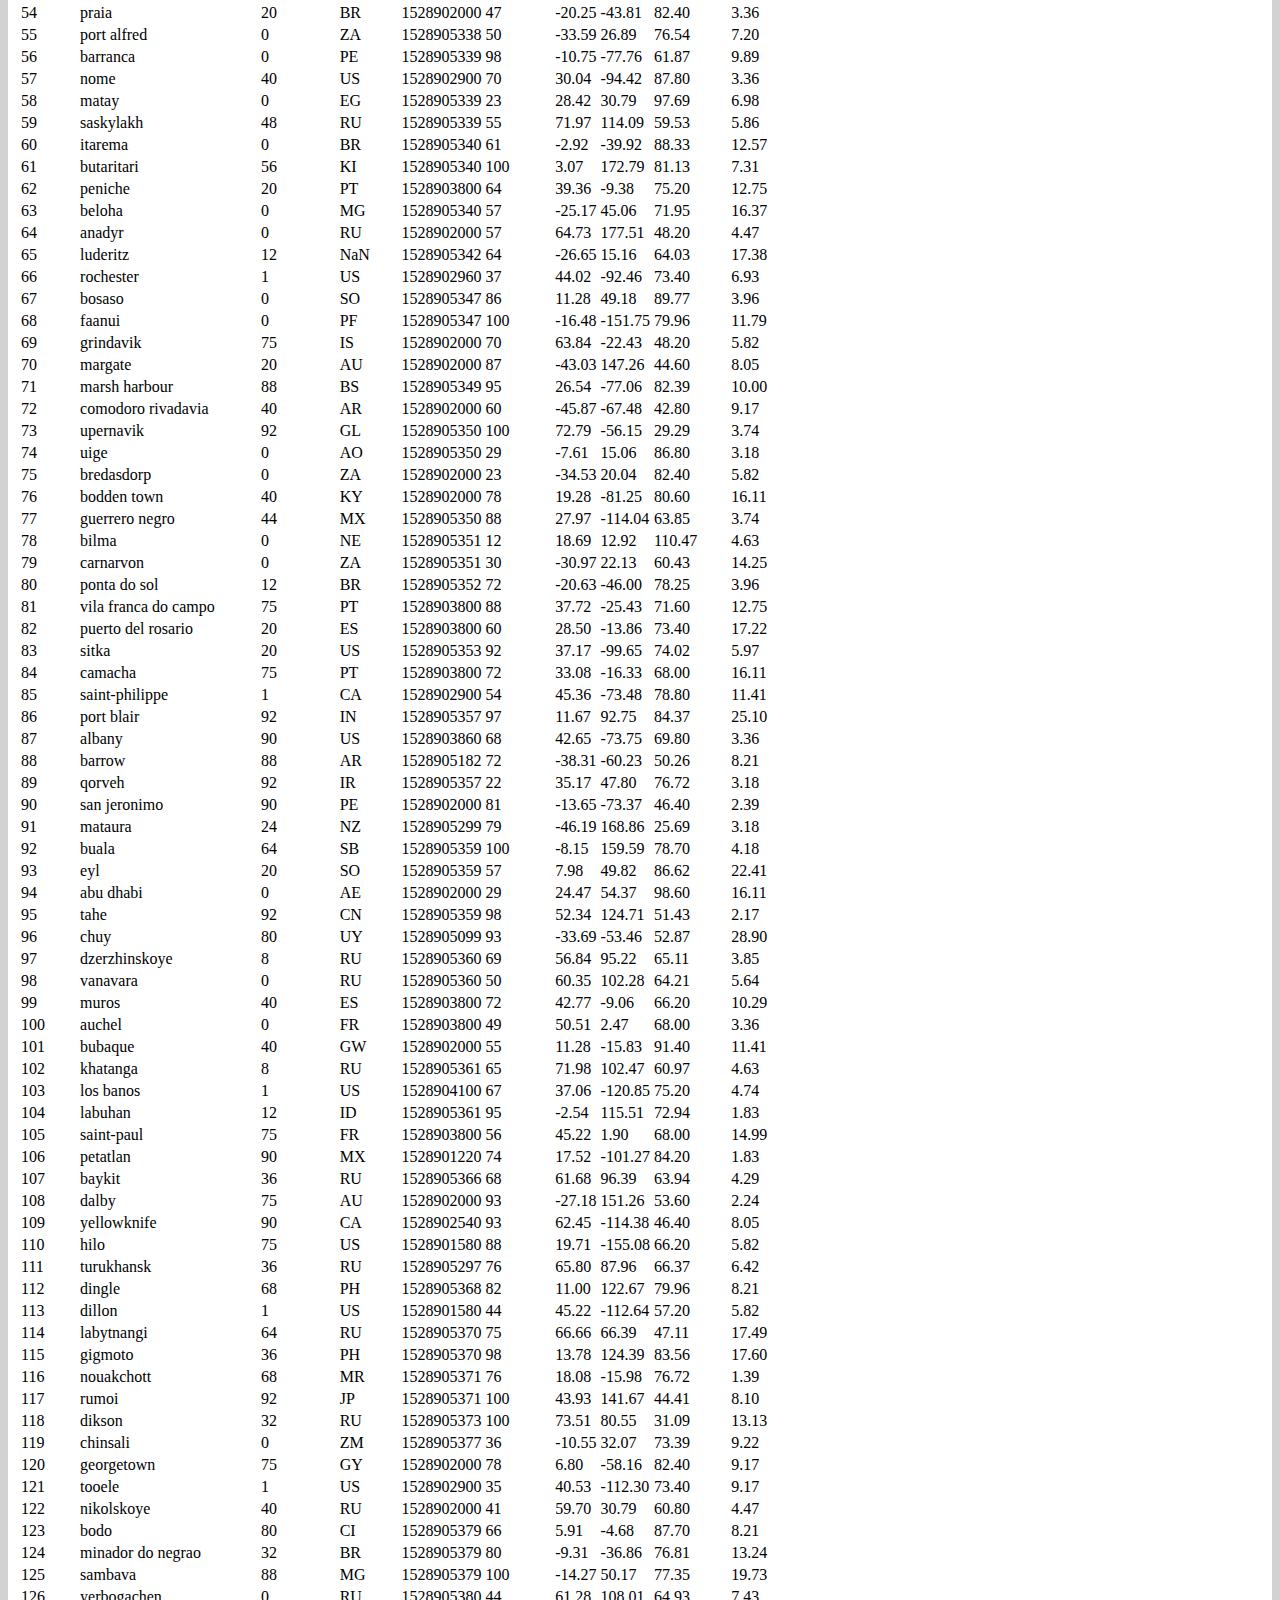
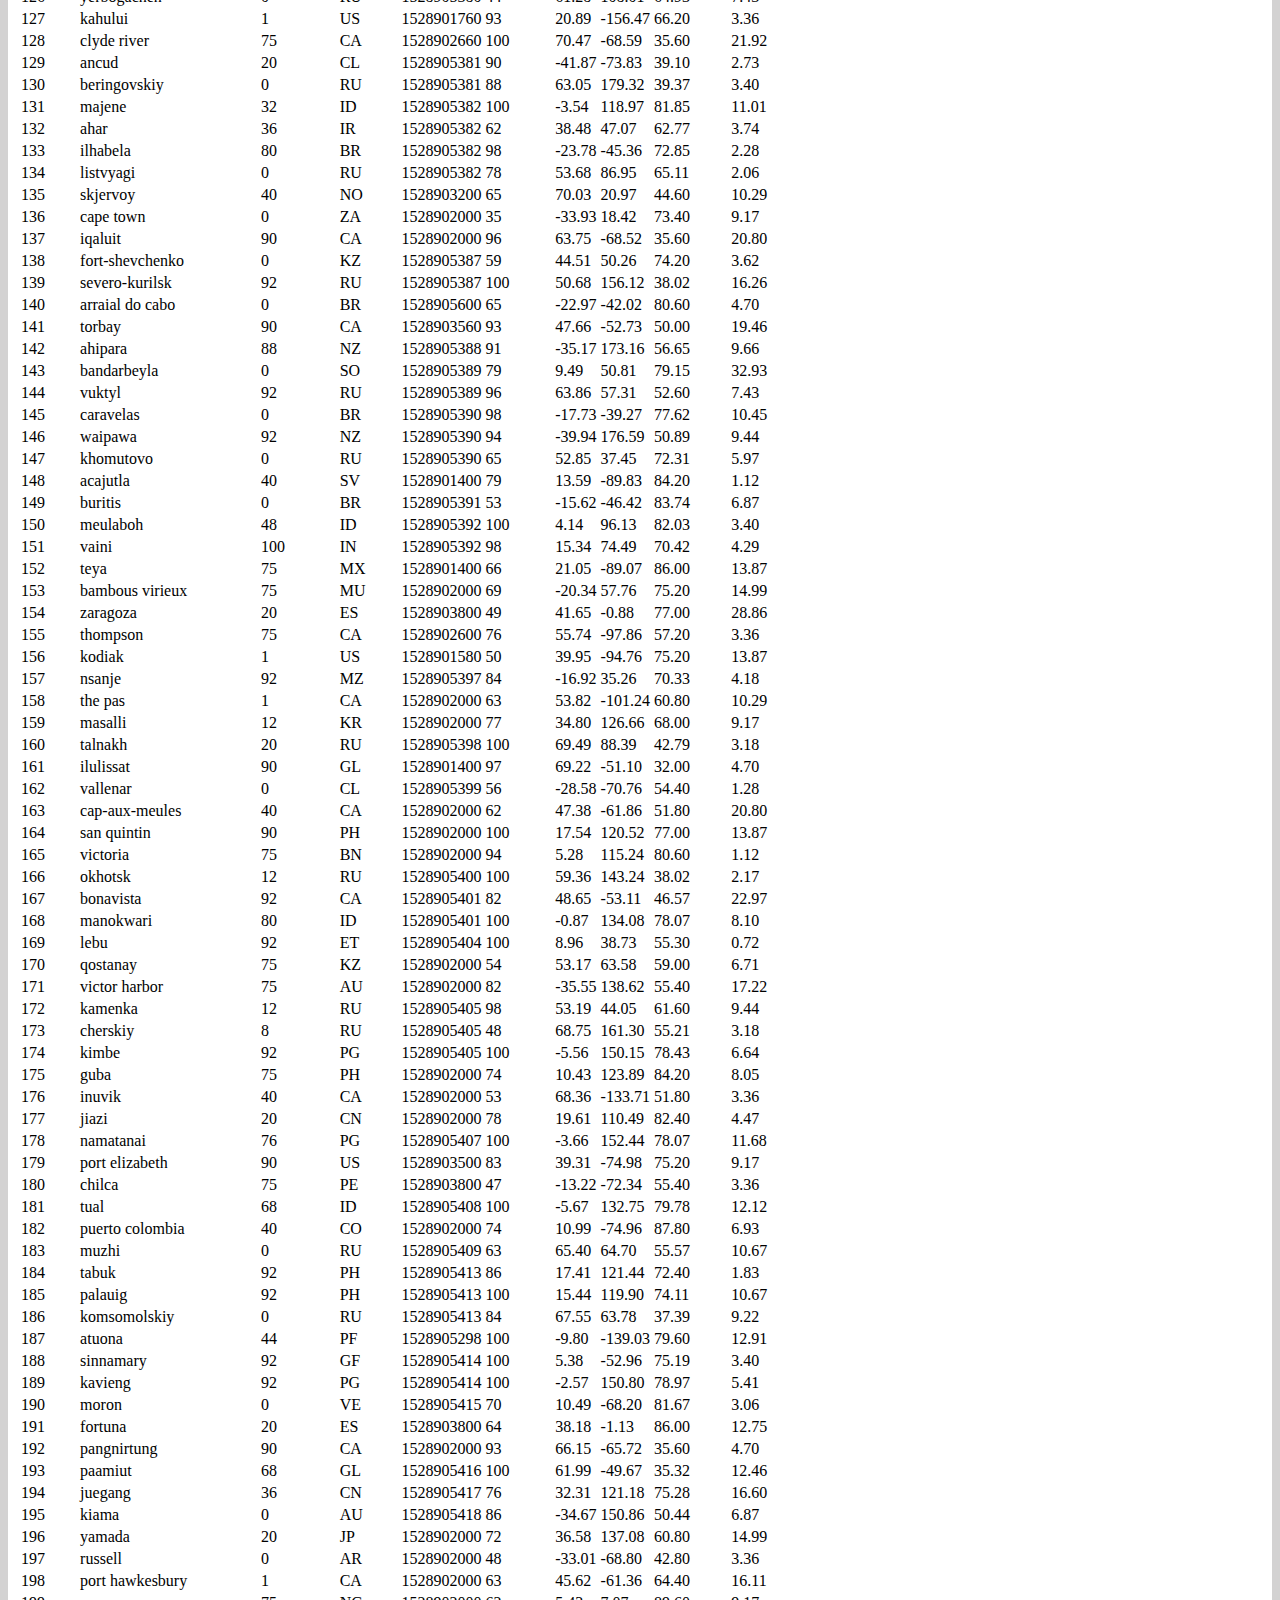
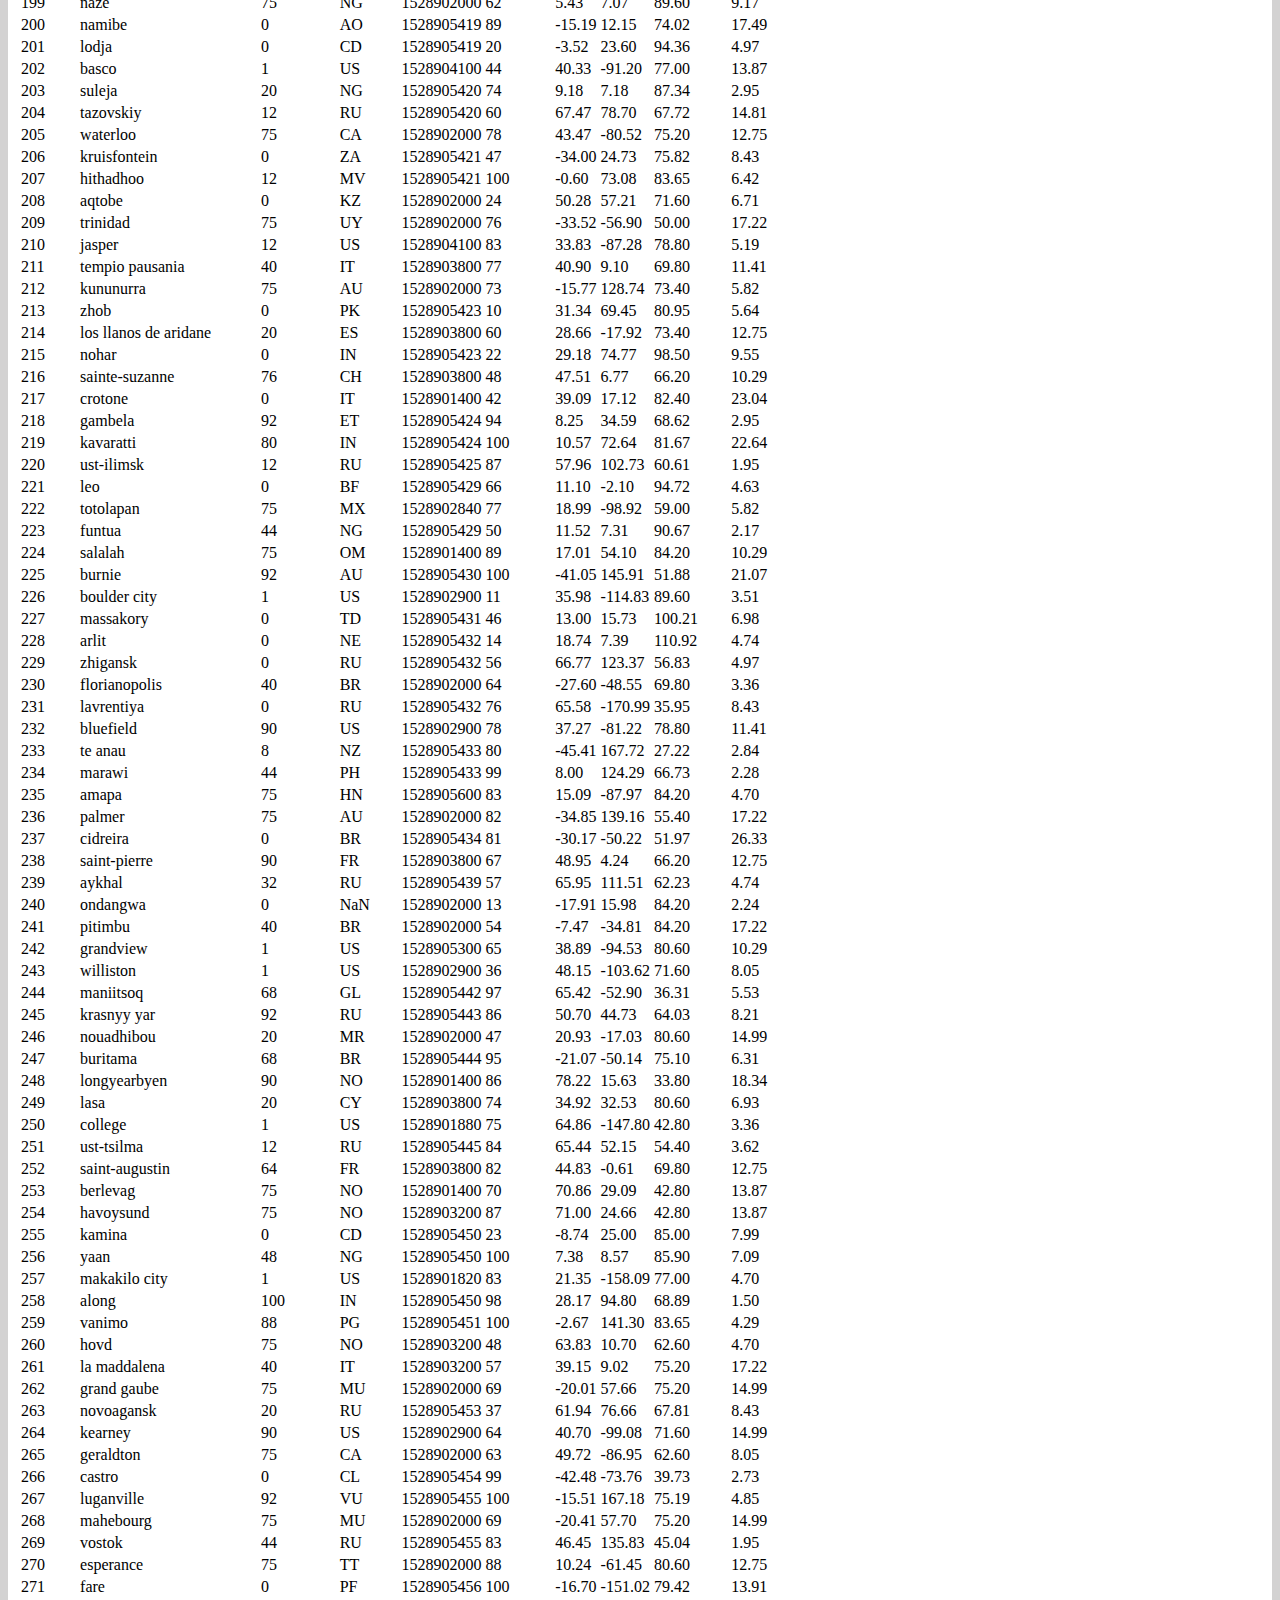
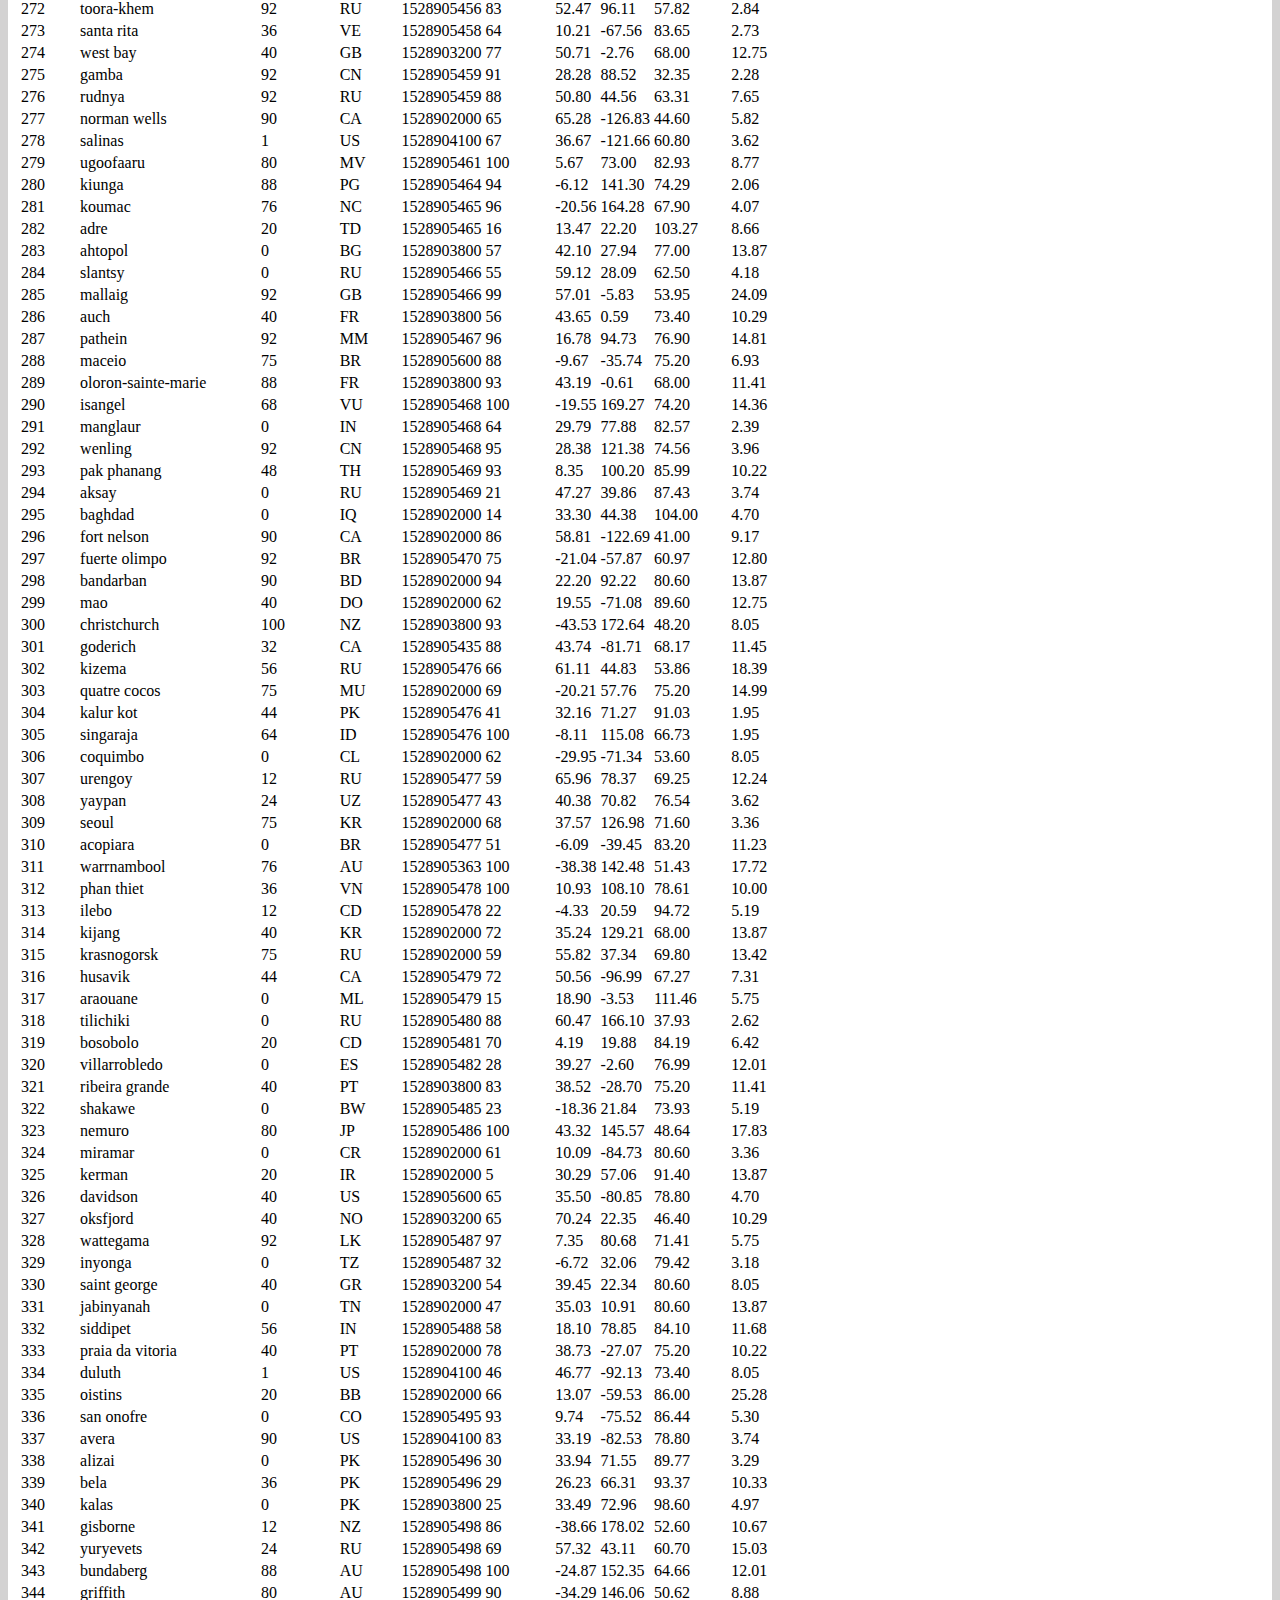
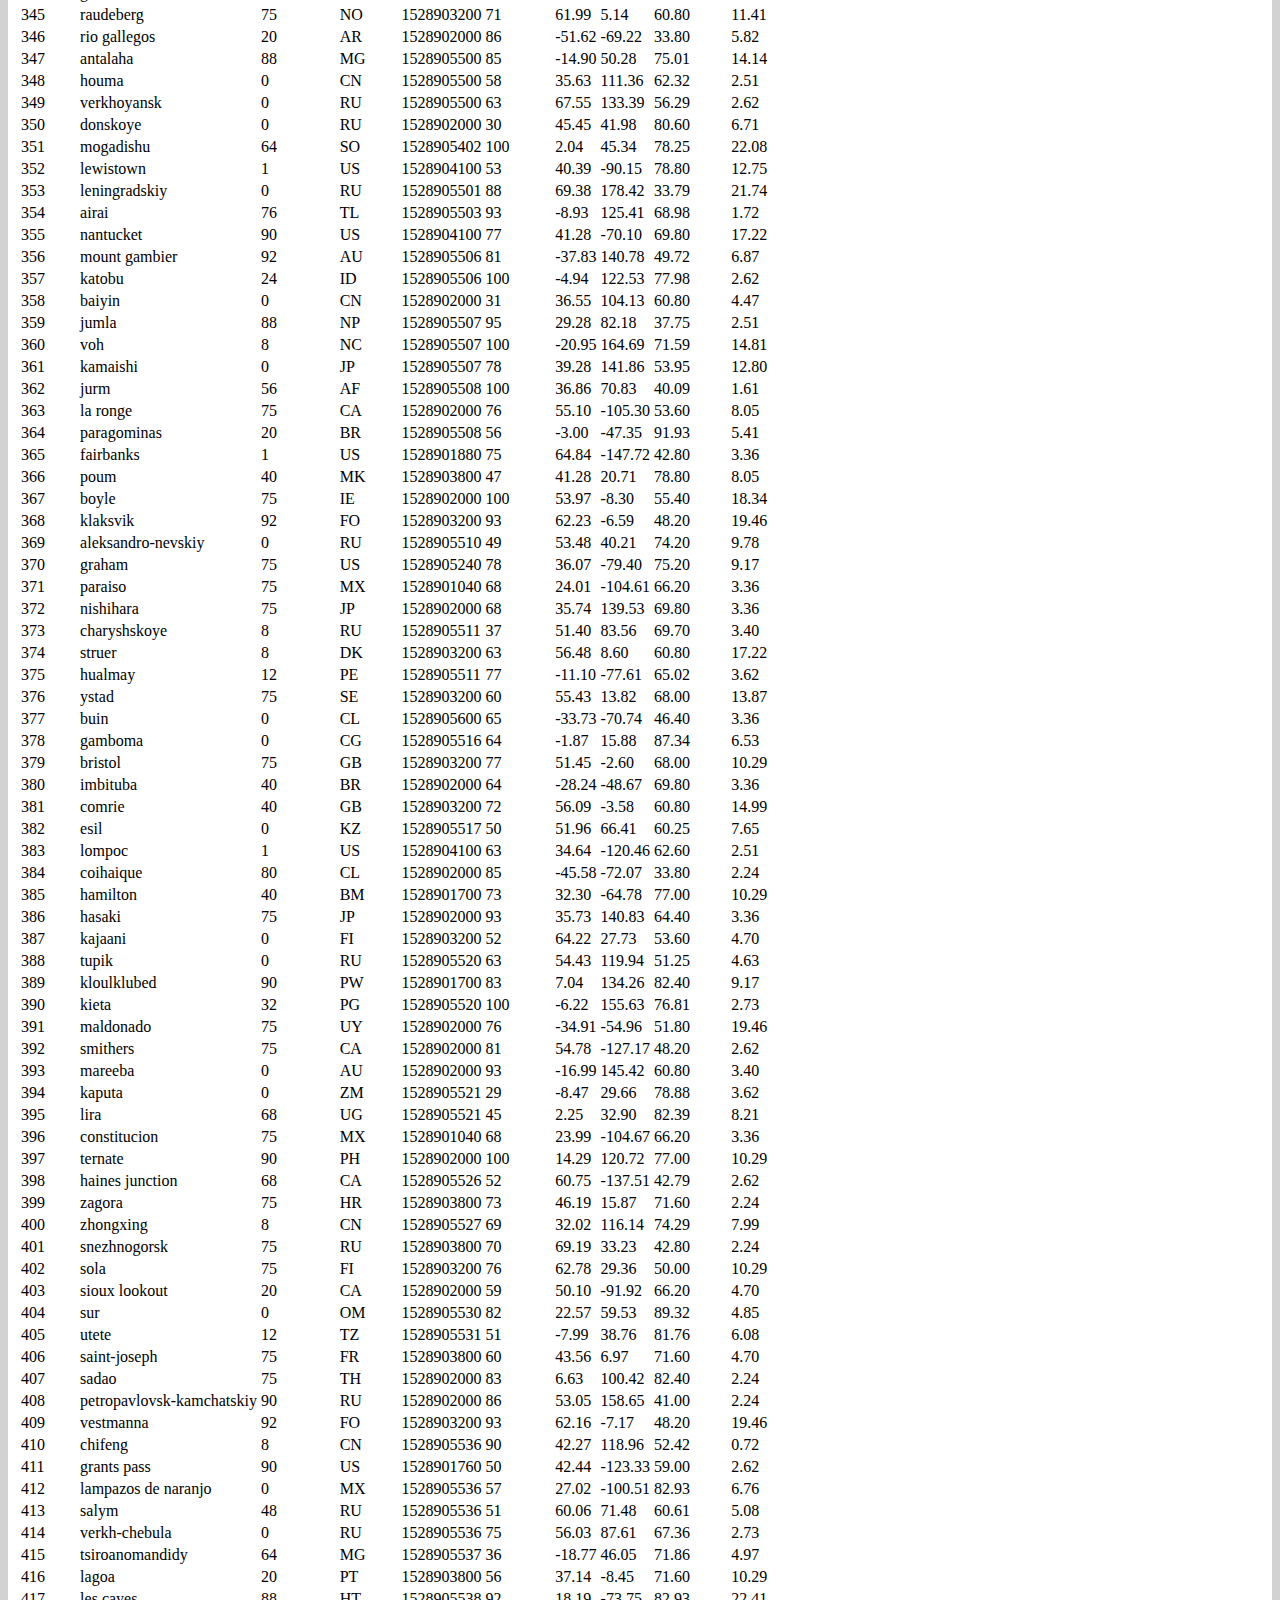
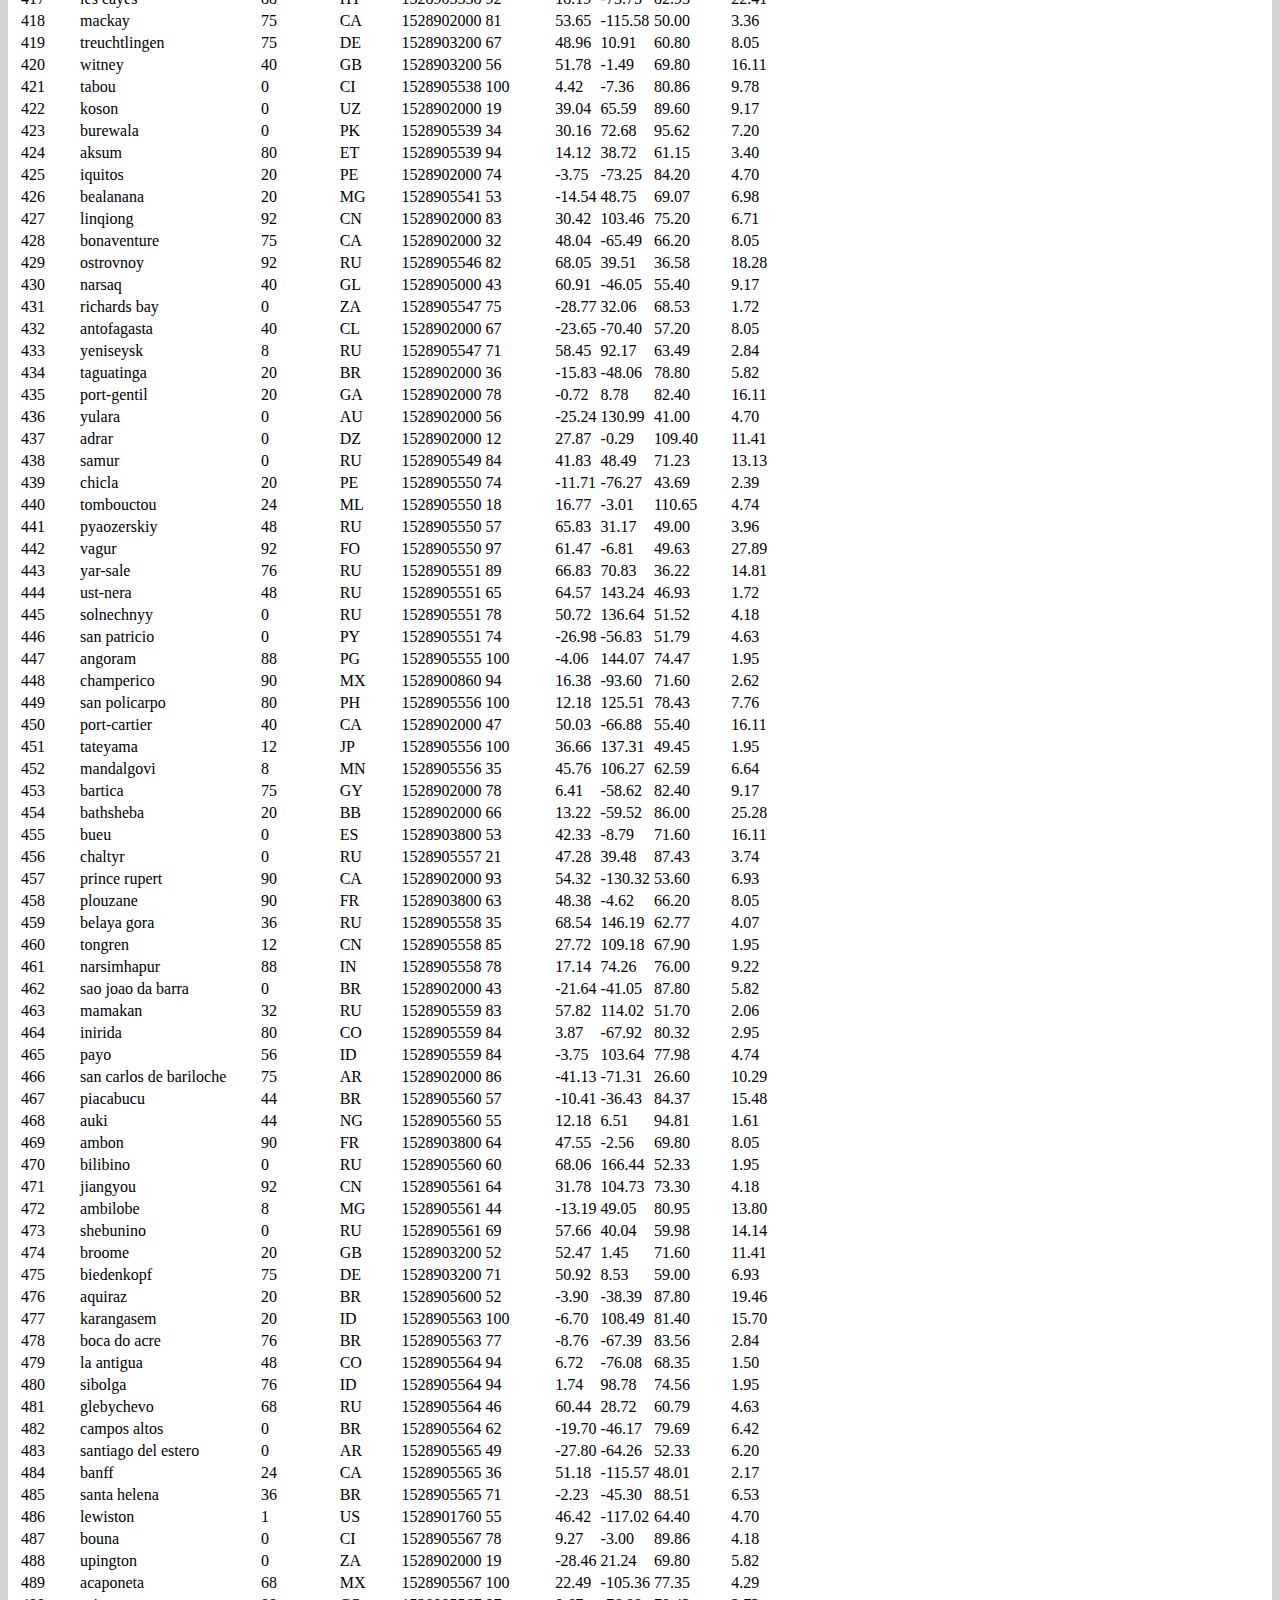
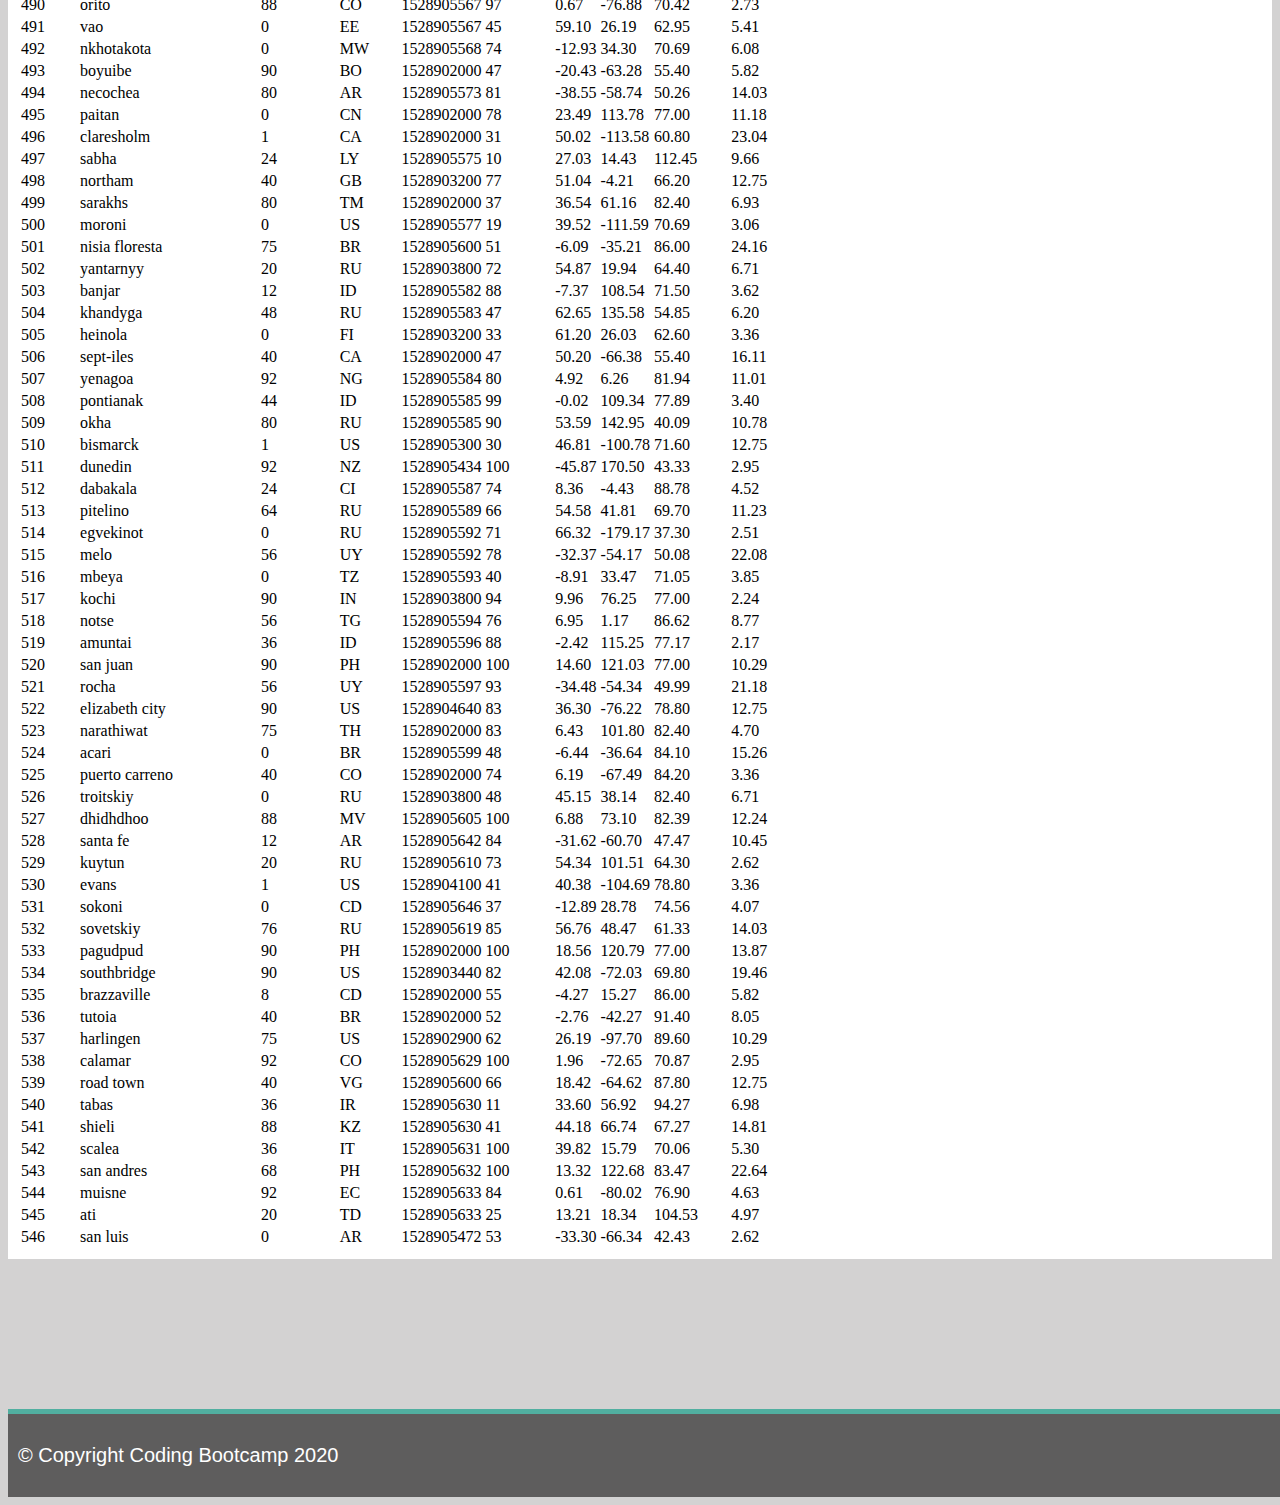
<file: WebVisualizations/data.html>
<!DOCTYPE html>
<html lang=eng>


<head>
    <meta charset="UTF-8">
    <title>Data</title>
    
    <link rel="stylesheet" href="https://stackpath.bootstrapcdn.com/bootstrap/4.5.0/css/bootstrap.min.css" integrity="sha384-9aIt2nRpC12Uk9gS9baDl411NQApFmC26EwAOH8WgZl5MYYxFfc+NcPb1dKGj7Sk" crossorigin="anonymous">
    
    <script src="https://code.jquery.com/jquery-3.5.1.slim.min.js" integrity="sha384-DfXdz2htPH0lsSSs5nCTpuj/zy4C+OGpamoFVy38MVBnE+IbbVYUew+OrCXaRkfj" crossorigin="anonymous"></script>
    <script src="https://cdn.jsdelivr.net/npm/popper.js@1.16.0/dist/umd/popper.min.js" integrity="sha384-Q6E9RHvbIyZFJoft+2mJbHaEWldlvI9IOYy5n3zV9zzTtmI3UksdQRVvoxMfooAo" crossorigin="anonymous"></script>
    <script src="https://stackpath.bootstrapcdn.com/bootstrap/4.5.0/js/bootstrap.min.js" integrity="sha384-OgVRvuATP1z7JjHLkuOU7Xw704+h835Lr+6QL9UvYjZE3Ipu6Tp75j7Bh/kR0JKI" crossorigin="anonymous"></script>
    <!-- Reference to style sheet -->
    <link rel="stylesheet" href="style.css">

</head>
    
<body>
  <!-- Navigation Bar -->
  <nav class="navbar navbar-expand-lg navbar-light bg-light">
        <div class="container">
            <a class="navbar-brand text-white" href="index.html" >Latitude</a>
            <button class="navbar-toggler" type="button" data-toggle="collapse" data-target="#navbarSupportedContent" aria-controls="navbarSupportedContent" aria-expanded="false" aria-label="Toggle navigation">
                <span class="navbar-toggler-icon"></span>
            </button>
            <!--Drop down selection from navigation bar -->         
            <div class="collapse navbar-collapse" id="navbarSupportedContent">
                <ul class="navbar-nav ml-auto">    
                    <li class="nav-item dropdown">
                        <a class="nav-link dropdown-toggle" href="#" id="navbarDropdown" role="button" data-toggle="dropdown" aria-haspopup="true" aria-expanded="false">
                            Plots
                        </a>
                        <div class="dropdown-menu" aria-labelledby="navbarDropdown">
                            <a class="dropdown-item" href="temperature.html">Temperature</a>
                            <a class="dropdown-item" href="humidity.html">Humidity</a>
                            <a class="dropdown-item" href="cloudiness.html">Cloudiness</a>
                            <a class="dropdown-item" href="wind_speed.html">Wind Speed</a>
                        </div>
                    </li>
                    <!-- Navigation Items -->
                    <li class="nav-item">
                        <a class="nav-link" href="Comparison.html">Comparison</a>
                    </li>
                    <li class="nav-item">
                        <a class="nav-link" href="data.html">Data</a>
                    </li>
                </ul>
            </div>
        </div>
    </nav>
    
    <div class="container">
            <div class="col-md-12 col-sm-12">
                <div class="data-descript">
                    <h2>Data</h2>
                    <hr>             
                    <p>This following table inludes all the data used for plotting during this project.</p>
                    <br/>
                    
                    <table class="table table-striped">
                      <thead>
                        <tr style="text-align: center;">
                          <th>City_ID</th>
                          <th>City</th>
                          <th>Cloudiness</th>
                          <th>Country</th>
                          <th>Date</th>
                          <th>Humidity</th>
                          <th>Lat</th>
                          <th>Lng</th>
                          <th>Max Temp</th>
                          <th>Wind Speed</th>
                        </tr>
                      </thead>
                      <tbody>
                        <tr>
                          <td>0</td>
                          <td>jacareacanga</td>
                          <td>0</td>
                          <td>BR</td>
                          <td>1528902000</td>
                          <td>62</td>
                          <td>-6.22</td>
                          <td>-57.76</td>
                          <td>89.60</td>
                          <td>6.93</td>
                        </tr>
                        <tr>
                          <td>1</td>
                          <td>kaitangata</td>
                          <td>100</td>
                          <td>NZ</td>
                          <td>1528905304</td>
                          <td>94</td>
                          <td>-46.28</td>
                          <td>169.85</td>
                          <td>42.61</td>
                          <td>5.64</td>
                        </tr>
                        <tr>
                          <td>2</td>
                          <td>goulburn</td>
                          <td>20</td>
                          <td>AU</td>
                          <td>1528905078</td>
                          <td>91</td>
                          <td>-34.75</td>
                          <td>149.72</td>
                          <td>44.32</td>
                          <td>10.11</td>
                        </tr>
                        <tr>
                          <td>3</td>
                          <td>lata</td>
                          <td>76</td>
                          <td>IN</td>
                          <td>1528905305</td>
                          <td>89</td>
                          <td>30.78</td>
                          <td>78.62</td>
                          <td>59.89</td>
                          <td>0.94</td>
                        </tr>
                        <tr>
                          <td>4</td>
                          <td>chokurdakh</td>
                          <td>0</td>
                          <td>RU</td>
                          <td>1528905306</td>
                          <td>88</td>
                          <td>70.62</td>
                          <td>147.90</td>
                          <td>32.17</td>
                          <td>2.95</td>
                        </tr>
                        <tr>
                          <td>5</td>
                          <td>martyush</td>
                          <td>92</td>
                          <td>RU</td>
                          <td>1528905306</td>
                          <td>94</td>
                          <td>56.40</td>
                          <td>61.89</td>
                          <td>55.03</td>
                          <td>9.33</td>
                        </tr>
                        <tr>
                          <td>6</td>
                          <td>hobart</td>
                          <td>20</td>
                          <td>AU</td>
                          <td>1528902000</td>
                          <td>87</td>
                          <td>-42.88</td>
                          <td>147.33</td>
                          <td>44.60</td>
                          <td>8.05</td>
                        </tr>
                        <tr>
                          <td>7</td>
                          <td>broken hill</td>
                          <td>0</td>
                          <td>AU</td>
                          <td>1528905311</td>
                          <td>88</td>
                          <td>-31.97</td>
                          <td>141.45</td>
                          <td>44.50</td>
                          <td>7.31</td>
                        </tr>
                        <tr>
                          <td>8</td>
                          <td>harnosand</td>
                          <td>0</td>
                          <td>SE</td>
                          <td>1528903200</td>
                          <td>44</td>
                          <td>62.63</td>
                          <td>17.94</td>
                          <td>60.80</td>
                          <td>13.87</td>
                        </tr>
                        <tr>
                          <td>9</td>
                          <td>tuatapere</td>
                          <td>0</td>
                          <td>NZ</td>
                          <td>1528905312</td>
                          <td>100</td>
                          <td>-46.13</td>
                          <td>167.69</td>
                          <td>38.92</td>
                          <td>3.40</td>
                        </tr>
                        <tr>
                          <td>10</td>
                          <td>puerto ayora</td>
                          <td>90</td>
                          <td>EC</td>
                          <td>1528902000</td>
                          <td>69</td>
                          <td>-0.74</td>
                          <td>-90.35</td>
                          <td>77.00</td>
                          <td>13.87</td>
                        </tr>
                        <tr>
                          <td>11</td>
                          <td>havre-saint-pierre</td>
                          <td>75</td>
                          <td>CA</td>
                          <td>1528902000</td>
                          <td>58</td>
                          <td>50.23</td>
                          <td>-63.60</td>
                          <td>53.60</td>
                          <td>19.46</td>
                        </tr>
                        <tr>
                          <td>12</td>
                          <td>punta arenas</td>
                          <td>0</td>
                          <td>CL</td>
                          <td>1528902000</td>
                          <td>100</td>
                          <td>-53.16</td>
                          <td>-70.91</td>
                          <td>35.60</td>
                          <td>9.17</td>
                        </tr>
                        <tr>
                          <td>13</td>
                          <td>tasiilaq</td>
                          <td>75</td>
                          <td>GL</td>
                          <td>1528901400</td>
                          <td>60</td>
                          <td>65.61</td>
                          <td>-37.64</td>
                          <td>39.20</td>
                          <td>2.24</td>
                        </tr>
                        <tr>
                          <td>14</td>
                          <td>chapais</td>
                          <td>40</td>
                          <td>CA</td>
                          <td>1528902000</td>
                          <td>38</td>
                          <td>49.78</td>
                          <td>-74.86</td>
                          <td>59.00</td>
                          <td>10.29</td>
                        </tr>
                        <tr>
                          <td>15</td>
                          <td>avarua</td>
                          <td>40</td>
                          <td>CK</td>
                          <td>1528902000</td>
                          <td>56</td>
                          <td>-21.21</td>
                          <td>-159.78</td>
                          <td>73.40</td>
                          <td>10.29</td>
                        </tr>
                        <tr>
                          <td>16</td>
                          <td>hofn</td>
                          <td>75</td>
                          <td>IS</td>
                          <td>1528902000</td>
                          <td>87</td>
                          <td>64.25</td>
                          <td>-15.21</td>
                          <td>51.80</td>
                          <td>8.05</td>
                        </tr>
                        <tr>
                          <td>17</td>
                          <td>yukamenskoye</td>
                          <td>92</td>
                          <td>RU</td>
                          <td>1528905315</td>
                          <td>98</td>
                          <td>57.89</td>
                          <td>52.24</td>
                          <td>56.65</td>
                          <td>10.22</td>
                        </tr>
                        <tr>
                          <td>18</td>
                          <td>khandbari</td>
                          <td>80</td>
                          <td>NP</td>
                          <td>1528905315</td>
                          <td>67</td>
                          <td>27.38</td>
                          <td>87.21</td>
                          <td>44.59</td>
                          <td>1.39</td>
                        </tr>
                        <tr>
                          <td>19</td>
                          <td>bethel</td>
                          <td>1</td>
                          <td>US</td>
                          <td>1528901580</td>
                          <td>93</td>
                          <td>60.79</td>
                          <td>-161.76</td>
                          <td>44.60</td>
                          <td>8.05</td>
                        </tr>
                        <tr>
                          <td>20</td>
                          <td>ushuaia</td>
                          <td>75</td>
                          <td>AR</td>
                          <td>1528902000</td>
                          <td>64</td>
                          <td>-54.81</td>
                          <td>-68.31</td>
                          <td>41.00</td>
                          <td>3.36</td>
                        </tr>
                        <tr>
                          <td>21</td>
                          <td>east london</td>
                          <td>0</td>
                          <td>ZA</td>
                          <td>1528902000</td>
                          <td>37</td>
                          <td>-33.02</td>
                          <td>27.91</td>
                          <td>69.80</td>
                          <td>5.82</td>
                        </tr>
                        <tr>
                          <td>22</td>
                          <td>bluff</td>
                          <td>76</td>
                          <td>AU</td>
                          <td>1528905321</td>
                          <td>76</td>
                          <td>-23.58</td>
                          <td>149.07</td>
                          <td>61.96</td>
                          <td>4.74</td>
                        </tr>
                        <tr>
                          <td>23</td>
                          <td>mount isa</td>
                          <td>75</td>
                          <td>AU</td>
                          <td>1528902000</td>
                          <td>100</td>
                          <td>-20.73</td>
                          <td>139.49</td>
                          <td>64.40</td>
                          <td>3.29</td>
                        </tr>
                        <tr>
                          <td>24</td>
                          <td>pevek</td>
                          <td>0</td>
                          <td>RU</td>
                          <td>1528905321</td>
                          <td>71</td>
                          <td>69.70</td>
                          <td>170.27</td>
                          <td>36.94</td>
                          <td>6.98</td>
                        </tr>
                        <tr>
                          <td>25</td>
                          <td>gao</td>
                          <td>24</td>
                          <td>ML</td>
                          <td>1528905321</td>
                          <td>16</td>
                          <td>16.28</td>
                          <td>-0.04</td>
                          <td>110.02</td>
                          <td>4.97</td>
                        </tr>
                        <tr>
                          <td>26</td>
                          <td>cabo san lucas</td>
                          <td>75</td>
                          <td>MX</td>
                          <td>1528901160</td>
                          <td>74</td>
                          <td>22.89</td>
                          <td>-109.91</td>
                          <td>84.20</td>
                          <td>10.29</td>
                        </tr>
                        <tr>
                          <td>27</td>
                          <td>sao filipe</td>
                          <td>0</td>
                          <td>CV</td>
                          <td>1528905323</td>
                          <td>88</td>
                          <td>14.90</td>
                          <td>-24.50</td>
                          <td>75.73</td>
                          <td>13.02</td>
                        </tr>
                        <tr>
                          <td>28</td>
                          <td>tiksi</td>
                          <td>44</td>
                          <td>RU</td>
                          <td>1528905298</td>
                          <td>58</td>
                          <td>71.64</td>
                          <td>128.87</td>
                          <td>57.73</td>
                          <td>10.11</td>
                        </tr>
                        <tr>
                          <td>29</td>
                          <td>busselton</td>
                          <td>92</td>
                          <td>AU</td>
                          <td>1528905323</td>
                          <td>100</td>
                          <td>-33.64</td>
                          <td>115.35</td>
                          <td>60.43</td>
                          <td>10.56</td>
                        </tr>
                        <tr>
                          <td>30</td>
                          <td>alofi</td>
                          <td>76</td>
                          <td>NU</td>
                          <td>1528902000</td>
                          <td>88</td>
                          <td>-19.06</td>
                          <td>-169.92</td>
                          <td>71.60</td>
                          <td>3.36</td>
                        </tr>
                        <tr>
                          <td>31</td>
                          <td>ola</td>
                          <td>75</td>
                          <td>RU</td>
                          <td>1528902000</td>
                          <td>100</td>
                          <td>59.58</td>
                          <td>151.30</td>
                          <td>42.80</td>
                          <td>7.76</td>
                        </tr>
                        <tr>
                          <td>32</td>
                          <td>atar</td>
                          <td>20</td>
                          <td>MR</td>
                          <td>1528902000</td>
                          <td>19</td>
                          <td>20.52</td>
                          <td>-13.05</td>
                          <td>91.40</td>
                          <td>9.17</td>
                        </tr>
                        <tr>
                          <td>33</td>
                          <td>rikitea</td>
                          <td>0</td>
                          <td>PF</td>
                          <td>1528905325</td>
                          <td>100</td>
                          <td>-23.12</td>
                          <td>-134.97</td>
                          <td>73.57</td>
                          <td>8.66</td>
                        </tr>
                        <tr>
                          <td>34</td>
                          <td>hermanus</td>
                          <td>0</td>
                          <td>ZA</td>
                          <td>1528905325</td>
                          <td>24</td>
                          <td>-34.42</td>
                          <td>19.24</td>
                          <td>77.17</td>
                          <td>8.66</td>
                        </tr>
                        <tr>
                          <td>35</td>
                          <td>ponta delgada</td>
                          <td>75</td>
                          <td>PT</td>
                          <td>1528903800</td>
                          <td>88</td>
                          <td>37.73</td>
                          <td>-25.67</td>
                          <td>71.60</td>
                          <td>12.75</td>
                        </tr>
                        <tr>
                          <td>36</td>
                          <td>bambari</td>
                          <td>24</td>
                          <td>CF</td>
                          <td>1528905326</td>
                          <td>84</td>
                          <td>5.77</td>
                          <td>20.68</td>
                          <td>81.85</td>
                          <td>7.65</td>
                        </tr>
                        <tr>
                          <td>37</td>
                          <td>cap malheureux</td>
                          <td>75</td>
                          <td>MU</td>
                          <td>1528902000</td>
                          <td>69</td>
                          <td>-19.98</td>
                          <td>57.61</td>
                          <td>75.20</td>
                          <td>14.99</td>
                        </tr>
                        <tr>
                          <td>38</td>
                          <td>puerto escondido</td>
                          <td>75</td>
                          <td>MX</td>
                          <td>1528901100</td>
                          <td>65</td>
                          <td>15.86</td>
                          <td>-97.07</td>
                          <td>80.60</td>
                          <td>3.36</td>
                        </tr>
                        <tr>
                          <td>39</td>
                          <td>qaanaaq</td>
                          <td>32</td>
                          <td>GL</td>
                          <td>1528905330</td>
                          <td>100</td>
                          <td>77.48</td>
                          <td>-69.36</td>
                          <td>31.45</td>
                          <td>6.31</td>
                        </tr>
                        <tr>
                          <td>40</td>
                          <td>new norfolk</td>
                          <td>20</td>
                          <td>AU</td>
                          <td>1528902000</td>
                          <td>87</td>
                          <td>-42.78</td>
                          <td>147.06</td>
                          <td>44.60</td>
                          <td>8.05</td>
                        </tr>
                        <tr>
                          <td>41</td>
                          <td>najran</td>
                          <td>40</td>
                          <td>SA</td>
                          <td>1528902000</td>
                          <td>13</td>
                          <td>17.54</td>
                          <td>44.22</td>
                          <td>98.60</td>
                          <td>11.41</td>
                        </tr>
                        <tr>
                          <td>42</td>
                          <td>isla mujeres</td>
                          <td>90</td>
                          <td>MX</td>
                          <td>1528904340</td>
                          <td>100</td>
                          <td>21.23</td>
                          <td>-86.73</td>
                          <td>75.20</td>
                          <td>16.11</td>
                        </tr>
                        <tr>
                          <td>43</td>
                          <td>mar del plata</td>
                          <td>0</td>
                          <td>AR</td>
                          <td>1528905297</td>
                          <td>100</td>
                          <td>-46.43</td>
                          <td>-67.52</td>
                          <td>32.53</td>
                          <td>7.31</td>
                        </tr>
                        <tr>
                          <td>44</td>
                          <td>provideniya</td>
                          <td>0</td>
                          <td>RU</td>
                          <td>1528905332</td>
                          <td>91</td>
                          <td>64.42</td>
                          <td>-173.23</td>
                          <td>40.63</td>
                          <td>10.78</td>
                        </tr>
                        <tr>
                          <td>45</td>
                          <td>jamestown</td>
                          <td>12</td>
                          <td>AU</td>
                          <td>1528905333</td>
                          <td>88</td>
                          <td>-33.21</td>
                          <td>138.60</td>
                          <td>43.15</td>
                          <td>10.89</td>
                        </tr>
                        <tr>
                          <td>46</td>
                          <td>medicine hat</td>
                          <td>20</td>
                          <td>CA</td>
                          <td>1528902000</td>
                          <td>34</td>
                          <td>50.04</td>
                          <td>-110.68</td>
                          <td>66.20</td>
                          <td>14.99</td>
                        </tr>
                        <tr>
                          <td>47</td>
                          <td>katsuura</td>
                          <td>8</td>
                          <td>JP</td>
                          <td>1528905334</td>
                          <td>88</td>
                          <td>33.93</td>
                          <td>134.50</td>
                          <td>62.05</td>
                          <td>7.54</td>
                        </tr>
                        <tr>
                          <td>48</td>
                          <td>aklavik</td>
                          <td>20</td>
                          <td>CA</td>
                          <td>1528902000</td>
                          <td>53</td>
                          <td>68.22</td>
                          <td>-135.01</td>
                          <td>51.80</td>
                          <td>11.41</td>
                        </tr>
                        <tr>
                          <td>49</td>
                          <td>tuktoyaktuk</td>
                          <td>20</td>
                          <td>CA</td>
                          <td>1528902000</td>
                          <td>61</td>
                          <td>69.44</td>
                          <td>-133.03</td>
                          <td>46.40</td>
                          <td>6.93</td>
                        </tr>
                        <tr>
                          <td>50</td>
                          <td>kapaa</td>
                          <td>90</td>
                          <td>US</td>
                          <td>1528901760</td>
                          <td>88</td>
                          <td>22.08</td>
                          <td>-159.32</td>
                          <td>75.20</td>
                          <td>14.99</td>
                        </tr>
                        <tr>
                          <td>51</td>
                          <td>mildura</td>
                          <td>0</td>
                          <td>AU</td>
                          <td>1528905300</td>
                          <td>92</td>
                          <td>-34.18</td>
                          <td>142.16</td>
                          <td>45.67</td>
                          <td>9.66</td>
                        </tr>
                        <tr>
                          <td>52</td>
                          <td>souillac</td>
                          <td>75</td>
                          <td>FR</td>
                          <td>1528903800</td>
                          <td>49</td>
                          <td>45.60</td>
                          <td>-0.60</td>
                          <td>73.40</td>
                          <td>10.29</td>
                        </tr>
                        <tr>
                          <td>53</td>
                          <td>lorengau</td>
                          <td>100</td>
                          <td>PG</td>
                          <td>1528905336</td>
                          <td>100</td>
                          <td>-2.02</td>
                          <td>147.27</td>
                          <td>80.59</td>
                          <td>3.85</td>
                        </tr>
                        <tr>
                          <td>54</td>
                          <td>praia</td>
                          <td>20</td>
                          <td>BR</td>
                          <td>1528902000</td>
                          <td>47</td>
                          <td>-20.25</td>
                          <td>-43.81</td>
                          <td>82.40</td>
                          <td>3.36</td>
                        </tr>
                        <tr>
                          <td>55</td>
                          <td>port alfred</td>
                          <td>0</td>
                          <td>ZA</td>
                          <td>1528905338</td>
                          <td>50</td>
                          <td>-33.59</td>
                          <td>26.89</td>
                          <td>76.54</td>
                          <td>7.20</td>
                        </tr>
                        <tr>
                          <td>56</td>
                          <td>barranca</td>
                          <td>0</td>
                          <td>PE</td>
                          <td>1528905339</td>
                          <td>98</td>
                          <td>-10.75</td>
                          <td>-77.76</td>
                          <td>61.87</td>
                          <td>9.89</td>
                        </tr>
                        <tr>
                          <td>57</td>
                          <td>nome</td>
                          <td>40</td>
                          <td>US</td>
                          <td>1528902900</td>
                          <td>70</td>
                          <td>30.04</td>
                          <td>-94.42</td>
                          <td>87.80</td>
                          <td>3.36</td>
                        </tr>
                        <tr>
                          <td>58</td>
                          <td>matay</td>
                          <td>0</td>
                          <td>EG</td>
                          <td>1528905339</td>
                          <td>23</td>
                          <td>28.42</td>
                          <td>30.79</td>
                          <td>97.69</td>
                          <td>6.98</td>
                        </tr>
                        <tr>
                          <td>59</td>
                          <td>saskylakh</td>
                          <td>48</td>
                          <td>RU</td>
                          <td>1528905339</td>
                          <td>55</td>
                          <td>71.97</td>
                          <td>114.09</td>
                          <td>59.53</td>
                          <td>5.86</td>
                        </tr>
                        <tr>
                          <td>60</td>
                          <td>itarema</td>
                          <td>0</td>
                          <td>BR</td>
                          <td>1528905340</td>
                          <td>61</td>
                          <td>-2.92</td>
                          <td>-39.92</td>
                          <td>88.33</td>
                          <td>12.57</td>
                        </tr>
                        <tr>
                          <td>61</td>
                          <td>butaritari</td>
                          <td>56</td>
                          <td>KI</td>
                          <td>1528905340</td>
                          <td>100</td>
                          <td>3.07</td>
                          <td>172.79</td>
                          <td>81.13</td>
                          <td>7.31</td>
                        </tr>
                        <tr>
                          <td>62</td>
                          <td>peniche</td>
                          <td>20</td>
                          <td>PT</td>
                          <td>1528903800</td>
                          <td>64</td>
                          <td>39.36</td>
                          <td>-9.38</td>
                          <td>75.20</td>
                          <td>12.75</td>
                        </tr>
                        <tr>
                          <td>63</td>
                          <td>beloha</td>
                          <td>0</td>
                          <td>MG</td>
                          <td>1528905340</td>
                          <td>57</td>
                          <td>-25.17</td>
                          <td>45.06</td>
                          <td>71.95</td>
                          <td>16.37</td>
                        </tr>
                        <tr>
                          <td>64</td>
                          <td>anadyr</td>
                          <td>0</td>
                          <td>RU</td>
                          <td>1528902000</td>
                          <td>57</td>
                          <td>64.73</td>
                          <td>177.51</td>
                          <td>48.20</td>
                          <td>4.47</td>
                        </tr>
                        <tr>
                          <td>65</td>
                          <td>luderitz</td>
                          <td>12</td>
                          <td>NaN</td>
                          <td>1528905342</td>
                          <td>64</td>
                          <td>-26.65</td>
                          <td>15.16</td>
                          <td>64.03</td>
                          <td>17.38</td>
                        </tr>
                        <tr>
                          <td>66</td>
                          <td>rochester</td>
                          <td>1</td>
                          <td>US</td>
                          <td>1528902960</td>
                          <td>37</td>
                          <td>44.02</td>
                          <td>-92.46</td>
                          <td>73.40</td>
                          <td>6.93</td>
                        </tr>
                        <tr>
                          <td>67</td>
                          <td>bosaso</td>
                          <td>0</td>
                          <td>SO</td>
                          <td>1528905347</td>
                          <td>86</td>
                          <td>11.28</td>
                          <td>49.18</td>
                          <td>89.77</td>
                          <td>3.96</td>
                        </tr>
                        <tr>
                          <td>68</td>
                          <td>faanui</td>
                          <td>0</td>
                          <td>PF</td>
                          <td>1528905347</td>
                          <td>100</td>
                          <td>-16.48</td>
                          <td>-151.75</td>
                          <td>79.96</td>
                          <td>11.79</td>
                        </tr>
                        <tr>
                          <td>69</td>
                          <td>grindavik</td>
                          <td>75</td>
                          <td>IS</td>
                          <td>1528902000</td>
                          <td>70</td>
                          <td>63.84</td>
                          <td>-22.43</td>
                          <td>48.20</td>
                          <td>5.82</td>
                        </tr>
                        <tr>
                          <td>70</td>
                          <td>margate</td>
                          <td>20</td>
                          <td>AU</td>
                          <td>1528902000</td>
                          <td>87</td>
                          <td>-43.03</td>
                          <td>147.26</td>
                          <td>44.60</td>
                          <td>8.05</td>
                        </tr>
                        <tr>
                          <td>71</td>
                          <td>marsh harbour</td>
                          <td>88</td>
                          <td>BS</td>
                          <td>1528905349</td>
                          <td>95</td>
                          <td>26.54</td>
                          <td>-77.06</td>
                          <td>82.39</td>
                          <td>10.00</td>
                        </tr>
                        <tr>
                          <td>72</td>
                          <td>comodoro rivadavia</td>
                          <td>40</td>
                          <td>AR</td>
                          <td>1528902000</td>
                          <td>60</td>
                          <td>-45.87</td>
                          <td>-67.48</td>
                          <td>42.80</td>
                          <td>9.17</td>
                        </tr>
                        <tr>
                          <td>73</td>
                          <td>upernavik</td>
                          <td>92</td>
                          <td>GL</td>
                          <td>1528905350</td>
                          <td>100</td>
                          <td>72.79</td>
                          <td>-56.15</td>
                          <td>29.29</td>
                          <td>3.74</td>
                        </tr>
                        <tr>
                          <td>74</td>
                          <td>uige</td>
                          <td>0</td>
                          <td>AO</td>
                          <td>1528905350</td>
                          <td>29</td>
                          <td>-7.61</td>
                          <td>15.06</td>
                          <td>86.80</td>
                          <td>3.18</td>
                        </tr>
                        <tr>
                          <td>75</td>
                          <td>bredasdorp</td>
                          <td>0</td>
                          <td>ZA</td>
                          <td>1528902000</td>
                          <td>23</td>
                          <td>-34.53</td>
                          <td>20.04</td>
                          <td>82.40</td>
                          <td>5.82</td>
                        </tr>
                        <tr>
                          <td>76</td>
                          <td>bodden town</td>
                          <td>40</td>
                          <td>KY</td>
                          <td>1528902000</td>
                          <td>78</td>
                          <td>19.28</td>
                          <td>-81.25</td>
                          <td>80.60</td>
                          <td>16.11</td>
                        </tr>
                        <tr>
                          <td>77</td>
                          <td>guerrero negro</td>
                          <td>44</td>
                          <td>MX</td>
                          <td>1528905350</td>
                          <td>88</td>
                          <td>27.97</td>
                          <td>-114.04</td>
                          <td>63.85</td>
                          <td>3.74</td>
                        </tr>
                        <tr>
                          <td>78</td>
                          <td>bilma</td>
                          <td>0</td>
                          <td>NE</td>
                          <td>1528905351</td>
                          <td>12</td>
                          <td>18.69</td>
                          <td>12.92</td>
                          <td>110.47</td>
                          <td>4.63</td>
                        </tr>
                        <tr>
                          <td>79</td>
                          <td>carnarvon</td>
                          <td>0</td>
                          <td>ZA</td>
                          <td>1528905351</td>
                          <td>30</td>
                          <td>-30.97</td>
                          <td>22.13</td>
                          <td>60.43</td>
                          <td>14.25</td>
                        </tr>
                        <tr>
                          <td>80</td>
                          <td>ponta do sol</td>
                          <td>12</td>
                          <td>BR</td>
                          <td>1528905352</td>
                          <td>72</td>
                          <td>-20.63</td>
                          <td>-46.00</td>
                          <td>78.25</td>
                          <td>3.96</td>
                        </tr>
                        <tr>
                          <td>81</td>
                          <td>vila franca do campo</td>
                          <td>75</td>
                          <td>PT</td>
                          <td>1528903800</td>
                          <td>88</td>
                          <td>37.72</td>
                          <td>-25.43</td>
                          <td>71.60</td>
                          <td>12.75</td>
                        </tr>
                        <tr>
                          <td>82</td>
                          <td>puerto del rosario</td>
                          <td>20</td>
                          <td>ES</td>
                          <td>1528903800</td>
                          <td>60</td>
                          <td>28.50</td>
                          <td>-13.86</td>
                          <td>73.40</td>
                          <td>17.22</td>
                        </tr>
                        <tr>
                          <td>83</td>
                          <td>sitka</td>
                          <td>20</td>
                          <td>US</td>
                          <td>1528905353</td>
                          <td>92</td>
                          <td>37.17</td>
                          <td>-99.65</td>
                          <td>74.02</td>
                          <td>5.97</td>
                        </tr>
                        <tr>
                          <td>84</td>
                          <td>camacha</td>
                          <td>75</td>
                          <td>PT</td>
                          <td>1528903800</td>
                          <td>72</td>
                          <td>33.08</td>
                          <td>-16.33</td>
                          <td>68.00</td>
                          <td>16.11</td>
                        </tr>
                        <tr>
                          <td>85</td>
                          <td>saint-philippe</td>
                          <td>1</td>
                          <td>CA</td>
                          <td>1528902900</td>
                          <td>54</td>
                          <td>45.36</td>
                          <td>-73.48</td>
                          <td>78.80</td>
                          <td>11.41</td>
                        </tr>
                        <tr>
                          <td>86</td>
                          <td>port blair</td>
                          <td>92</td>
                          <td>IN</td>
                          <td>1528905357</td>
                          <td>97</td>
                          <td>11.67</td>
                          <td>92.75</td>
                          <td>84.37</td>
                          <td>25.10</td>
                        </tr>
                        <tr>
                          <td>87</td>
                          <td>albany</td>
                          <td>90</td>
                          <td>US</td>
                          <td>1528903860</td>
                          <td>68</td>
                          <td>42.65</td>
                          <td>-73.75</td>
                          <td>69.80</td>
                          <td>3.36</td>
                        </tr>
                        <tr>
                          <td>88</td>
                          <td>barrow</td>
                          <td>88</td>
                          <td>AR</td>
                          <td>1528905182</td>
                          <td>72</td>
                          <td>-38.31</td>
                          <td>-60.23</td>
                          <td>50.26</td>
                          <td>8.21</td>
                        </tr>
                        <tr>
                          <td>89</td>
                          <td>qorveh</td>
                          <td>92</td>
                          <td>IR</td>
                          <td>1528905357</td>
                          <td>22</td>
                          <td>35.17</td>
                          <td>47.80</td>
                          <td>76.72</td>
                          <td>3.18</td>
                        </tr>
                        <tr>
                          <td>90</td>
                          <td>san jeronimo</td>
                          <td>90</td>
                          <td>PE</td>
                          <td>1528902000</td>
                          <td>81</td>
                          <td>-13.65</td>
                          <td>-73.37</td>
                          <td>46.40</td>
                          <td>2.39</td>
                        </tr>
                        <tr>
                          <td>91</td>
                          <td>mataura</td>
                          <td>24</td>
                          <td>NZ</td>
                          <td>1528905299</td>
                          <td>79</td>
                          <td>-46.19</td>
                          <td>168.86</td>
                          <td>25.69</td>
                          <td>3.18</td>
                        </tr>
                        <tr>
                          <td>92</td>
                          <td>buala</td>
                          <td>64</td>
                          <td>SB</td>
                          <td>1528905359</td>
                          <td>100</td>
                          <td>-8.15</td>
                          <td>159.59</td>
                          <td>78.70</td>
                          <td>4.18</td>
                        </tr>
                        <tr>
                          <td>93</td>
                          <td>eyl</td>
                          <td>20</td>
                          <td>SO</td>
                          <td>1528905359</td>
                          <td>57</td>
                          <td>7.98</td>
                          <td>49.82</td>
                          <td>86.62</td>
                          <td>22.41</td>
                        </tr>
                        <tr>
                          <td>94</td>
                          <td>abu dhabi</td>
                          <td>0</td>
                          <td>AE</td>
                          <td>1528902000</td>
                          <td>29</td>
                          <td>24.47</td>
                          <td>54.37</td>
                          <td>98.60</td>
                          <td>16.11</td>
                        </tr>
                        <tr>
                          <td>95</td>
                          <td>tahe</td>
                          <td>92</td>
                          <td>CN</td>
                          <td>1528905359</td>
                          <td>98</td>
                          <td>52.34</td>
                          <td>124.71</td>
                          <td>51.43</td>
                          <td>2.17</td>
                        </tr>
                        <tr>
                          <td>96</td>
                          <td>chuy</td>
                          <td>80</td>
                          <td>UY</td>
                          <td>1528905099</td>
                          <td>93</td>
                          <td>-33.69</td>
                          <td>-53.46</td>
                          <td>52.87</td>
                          <td>28.90</td>
                        </tr>
                        <tr>
                          <td>97</td>
                          <td>dzerzhinskoye</td>
                          <td>8</td>
                          <td>RU</td>
                          <td>1528905360</td>
                          <td>69</td>
                          <td>56.84</td>
                          <td>95.22</td>
                          <td>65.11</td>
                          <td>3.85</td>
                        </tr>
                        <tr>
                          <td>98</td>
                          <td>vanavara</td>
                          <td>0</td>
                          <td>RU</td>
                          <td>1528905360</td>
                          <td>50</td>
                          <td>60.35</td>
                          <td>102.28</td>
                          <td>64.21</td>
                          <td>5.64</td>
                        </tr>
                        <tr>
                          <td>99</td>
                          <td>muros</td>
                          <td>40</td>
                          <td>ES</td>
                          <td>1528903800</td>
                          <td>72</td>
                          <td>42.77</td>
                          <td>-9.06</td>
                          <td>66.20</td>
                          <td>10.29</td>
                        </tr>
                        <tr>
                          <td>100</td>
                          <td>auchel</td>
                          <td>0</td>
                          <td>FR</td>
                          <td>1528903800</td>
                          <td>49</td>
                          <td>50.51</td>
                          <td>2.47</td>
                          <td>68.00</td>
                          <td>3.36</td>
                        </tr>
                        <tr>
                          <td>101</td>
                          <td>bubaque</td>
                          <td>40</td>
                          <td>GW</td>
                          <td>1528902000</td>
                          <td>55</td>
                          <td>11.28</td>
                          <td>-15.83</td>
                          <td>91.40</td>
                          <td>11.41</td>
                        </tr>
                        <tr>
                          <td>102</td>
                          <td>khatanga</td>
                          <td>8</td>
                          <td>RU</td>
                          <td>1528905361</td>
                          <td>65</td>
                          <td>71.98</td>
                          <td>102.47</td>
                          <td>60.97</td>
                          <td>4.63</td>
                        </tr>
                        <tr>
                          <td>103</td>
                          <td>los banos</td>
                          <td>1</td>
                          <td>US</td>
                          <td>1528904100</td>
                          <td>67</td>
                          <td>37.06</td>
                          <td>-120.85</td>
                          <td>75.20</td>
                          <td>4.74</td>
                        </tr>
                        <tr>
                          <td>104</td>
                          <td>labuhan</td>
                          <td>12</td>
                          <td>ID</td>
                          <td>1528905361</td>
                          <td>95</td>
                          <td>-2.54</td>
                          <td>115.51</td>
                          <td>72.94</td>
                          <td>1.83</td>
                        </tr>
                        <tr>
                          <td>105</td>
                          <td>saint-paul</td>
                          <td>75</td>
                          <td>FR</td>
                          <td>1528903800</td>
                          <td>56</td>
                          <td>45.22</td>
                          <td>1.90</td>
                          <td>68.00</td>
                          <td>14.99</td>
                        </tr>
                        <tr>
                          <td>106</td>
                          <td>petatlan</td>
                          <td>90</td>
                          <td>MX</td>
                          <td>1528901220</td>
                          <td>74</td>
                          <td>17.52</td>
                          <td>-101.27</td>
                          <td>84.20</td>
                          <td>1.83</td>
                        </tr>
                        <tr>
                          <td>107</td>
                          <td>baykit</td>
                          <td>36</td>
                          <td>RU</td>
                          <td>1528905366</td>
                          <td>68</td>
                          <td>61.68</td>
                          <td>96.39</td>
                          <td>63.94</td>
                          <td>4.29</td>
                        </tr>
                        <tr>
                          <td>108</td>
                          <td>dalby</td>
                          <td>75</td>
                          <td>AU</td>
                          <td>1528902000</td>
                          <td>93</td>
                          <td>-27.18</td>
                          <td>151.26</td>
                          <td>53.60</td>
                          <td>2.24</td>
                        </tr>
                        <tr>
                          <td>109</td>
                          <td>yellowknife</td>
                          <td>90</td>
                          <td>CA</td>
                          <td>1528902540</td>
                          <td>93</td>
                          <td>62.45</td>
                          <td>-114.38</td>
                          <td>46.40</td>
                          <td>8.05</td>
                        </tr>
                        <tr>
                          <td>110</td>
                          <td>hilo</td>
                          <td>75</td>
                          <td>US</td>
                          <td>1528901580</td>
                          <td>88</td>
                          <td>19.71</td>
                          <td>-155.08</td>
                          <td>66.20</td>
                          <td>5.82</td>
                        </tr>
                        <tr>
                          <td>111</td>
                          <td>turukhansk</td>
                          <td>36</td>
                          <td>RU</td>
                          <td>1528905297</td>
                          <td>76</td>
                          <td>65.80</td>
                          <td>87.96</td>
                          <td>66.37</td>
                          <td>6.42</td>
                        </tr>
                        <tr>
                          <td>112</td>
                          <td>dingle</td>
                          <td>68</td>
                          <td>PH</td>
                          <td>1528905368</td>
                          <td>82</td>
                          <td>11.00</td>
                          <td>122.67</td>
                          <td>79.96</td>
                          <td>8.21</td>
                        </tr>
                        <tr>
                          <td>113</td>
                          <td>dillon</td>
                          <td>1</td>
                          <td>US</td>
                          <td>1528901580</td>
                          <td>44</td>
                          <td>45.22</td>
                          <td>-112.64</td>
                          <td>57.20</td>
                          <td>5.82</td>
                        </tr>
                        <tr>
                          <td>114</td>
                          <td>labytnangi</td>
                          <td>64</td>
                          <td>RU</td>
                          <td>1528905370</td>
                          <td>75</td>
                          <td>66.66</td>
                          <td>66.39</td>
                          <td>47.11</td>
                          <td>17.49</td>
                        </tr>
                        <tr>
                          <td>115</td>
                          <td>gigmoto</td>
                          <td>36</td>
                          <td>PH</td>
                          <td>1528905370</td>
                          <td>98</td>
                          <td>13.78</td>
                          <td>124.39</td>
                          <td>83.56</td>
                          <td>17.60</td>
                        </tr>
                        <tr>
                          <td>116</td>
                          <td>nouakchott</td>
                          <td>68</td>
                          <td>MR</td>
                          <td>1528905371</td>
                          <td>76</td>
                          <td>18.08</td>
                          <td>-15.98</td>
                          <td>76.72</td>
                          <td>1.39</td>
                        </tr>
                        <tr>
                          <td>117</td>
                          <td>rumoi</td>
                          <td>92</td>
                          <td>JP</td>
                          <td>1528905371</td>
                          <td>100</td>
                          <td>43.93</td>
                          <td>141.67</td>
                          <td>44.41</td>
                          <td>8.10</td>
                        </tr>
                        <tr>
                          <td>118</td>
                          <td>dikson</td>
                          <td>32</td>
                          <td>RU</td>
                          <td>1528905373</td>
                          <td>100</td>
                          <td>73.51</td>
                          <td>80.55</td>
                          <td>31.09</td>
                          <td>13.13</td>
                        </tr>
                        <tr>
                          <td>119</td>
                          <td>chinsali</td>
                          <td>0</td>
                          <td>ZM</td>
                          <td>1528905377</td>
                          <td>36</td>
                          <td>-10.55</td>
                          <td>32.07</td>
                          <td>73.39</td>
                          <td>9.22</td>
                        </tr>
                        <tr>
                          <td>120</td>
                          <td>georgetown</td>
                          <td>75</td>
                          <td>GY</td>
                          <td>1528902000</td>
                          <td>78</td>
                          <td>6.80</td>
                          <td>-58.16</td>
                          <td>82.40</td>
                          <td>9.17</td>
                        </tr>
                        <tr>
                          <td>121</td>
                          <td>tooele</td>
                          <td>1</td>
                          <td>US</td>
                          <td>1528902900</td>
                          <td>35</td>
                          <td>40.53</td>
                          <td>-112.30</td>
                          <td>73.40</td>
                          <td>9.17</td>
                        </tr>
                        <tr>
                          <td>122</td>
                          <td>nikolskoye</td>
                          <td>40</td>
                          <td>RU</td>
                          <td>1528902000</td>
                          <td>41</td>
                          <td>59.70</td>
                          <td>30.79</td>
                          <td>60.80</td>
                          <td>4.47</td>
                        </tr>
                        <tr>
                          <td>123</td>
                          <td>bodo</td>
                          <td>80</td>
                          <td>CI</td>
                          <td>1528905379</td>
                          <td>66</td>
                          <td>5.91</td>
                          <td>-4.68</td>
                          <td>87.70</td>
                          <td>8.21</td>
                        </tr>
                        <tr>
                          <td>124</td>
                          <td>minador do negrao</td>
                          <td>32</td>
                          <td>BR</td>
                          <td>1528905379</td>
                          <td>80</td>
                          <td>-9.31</td>
                          <td>-36.86</td>
                          <td>76.81</td>
                          <td>13.24</td>
                        </tr>
                        <tr>
                          <td>125</td>
                          <td>sambava</td>
                          <td>88</td>
                          <td>MG</td>
                          <td>1528905379</td>
                          <td>100</td>
                          <td>-14.27</td>
                          <td>50.17</td>
                          <td>77.35</td>
                          <td>19.73</td>
                        </tr>
                        <tr>
                          <td>126</td>
                          <td>yerbogachen</td>
                          <td>0</td>
                          <td>RU</td>
                          <td>1528905380</td>
                          <td>44</td>
                          <td>61.28</td>
                          <td>108.01</td>
                          <td>64.93</td>
                          <td>7.43</td>
                        </tr>
                        <tr>
                          <td>127</td>
                          <td>kahului</td>
                          <td>1</td>
                          <td>US</td>
                          <td>1528901760</td>
                          <td>93</td>
                          <td>20.89</td>
                          <td>-156.47</td>
                          <td>66.20</td>
                          <td>3.36</td>
                        </tr>
                        <tr>
                          <td>128</td>
                          <td>clyde river</td>
                          <td>75</td>
                          <td>CA</td>
                          <td>1528902660</td>
                          <td>100</td>
                          <td>70.47</td>
                          <td>-68.59</td>
                          <td>35.60</td>
                          <td>21.92</td>
                        </tr>
                        <tr>
                          <td>129</td>
                          <td>ancud</td>
                          <td>20</td>
                          <td>CL</td>
                          <td>1528905381</td>
                          <td>90</td>
                          <td>-41.87</td>
                          <td>-73.83</td>
                          <td>39.10</td>
                          <td>2.73</td>
                        </tr>
                        <tr>
                          <td>130</td>
                          <td>beringovskiy</td>
                          <td>0</td>
                          <td>RU</td>
                          <td>1528905381</td>
                          <td>88</td>
                          <td>63.05</td>
                          <td>179.32</td>
                          <td>39.37</td>
                          <td>3.40</td>
                        </tr>
                        <tr>
                          <td>131</td>
                          <td>majene</td>
                          <td>32</td>
                          <td>ID</td>
                          <td>1528905382</td>
                          <td>100</td>
                          <td>-3.54</td>
                          <td>118.97</td>
                          <td>81.85</td>
                          <td>11.01</td>
                        </tr>
                        <tr>
                          <td>132</td>
                          <td>ahar</td>
                          <td>36</td>
                          <td>IR</td>
                          <td>1528905382</td>
                          <td>62</td>
                          <td>38.48</td>
                          <td>47.07</td>
                          <td>62.77</td>
                          <td>3.74</td>
                        </tr>
                        <tr>
                          <td>133</td>
                          <td>ilhabela</td>
                          <td>80</td>
                          <td>BR</td>
                          <td>1528905382</td>
                          <td>98</td>
                          <td>-23.78</td>
                          <td>-45.36</td>
                          <td>72.85</td>
                          <td>2.28</td>
                        </tr>
                        <tr>
                          <td>134</td>
                          <td>listvyagi</td>
                          <td>0</td>
                          <td>RU</td>
                          <td>1528905382</td>
                          <td>78</td>
                          <td>53.68</td>
                          <td>86.95</td>
                          <td>65.11</td>
                          <td>2.06</td>
                        </tr>
                        <tr>
                          <td>135</td>
                          <td>skjervoy</td>
                          <td>40</td>
                          <td>NO</td>
                          <td>1528903200</td>
                          <td>65</td>
                          <td>70.03</td>
                          <td>20.97</td>
                          <td>44.60</td>
                          <td>10.29</td>
                        </tr>
                        <tr>
                          <td>136</td>
                          <td>cape town</td>
                          <td>0</td>
                          <td>ZA</td>
                          <td>1528902000</td>
                          <td>35</td>
                          <td>-33.93</td>
                          <td>18.42</td>
                          <td>73.40</td>
                          <td>9.17</td>
                        </tr>
                        <tr>
                          <td>137</td>
                          <td>iqaluit</td>
                          <td>90</td>
                          <td>CA</td>
                          <td>1528902000</td>
                          <td>96</td>
                          <td>63.75</td>
                          <td>-68.52</td>
                          <td>35.60</td>
                          <td>20.80</td>
                        </tr>
                        <tr>
                          <td>138</td>
                          <td>fort-shevchenko</td>
                          <td>0</td>
                          <td>KZ</td>
                          <td>1528905387</td>
                          <td>59</td>
                          <td>44.51</td>
                          <td>50.26</td>
                          <td>74.20</td>
                          <td>3.62</td>
                        </tr>
                        <tr>
                          <td>139</td>
                          <td>severo-kurilsk</td>
                          <td>92</td>
                          <td>RU</td>
                          <td>1528905387</td>
                          <td>100</td>
                          <td>50.68</td>
                          <td>156.12</td>
                          <td>38.02</td>
                          <td>16.26</td>
                        </tr>
                        <tr>
                          <td>140</td>
                          <td>arraial do cabo</td>
                          <td>0</td>
                          <td>BR</td>
                          <td>1528905600</td>
                          <td>65</td>
                          <td>-22.97</td>
                          <td>-42.02</td>
                          <td>80.60</td>
                          <td>4.70</td>
                        </tr>
                        <tr>
                          <td>141</td>
                          <td>torbay</td>
                          <td>90</td>
                          <td>CA</td>
                          <td>1528903560</td>
                          <td>93</td>
                          <td>47.66</td>
                          <td>-52.73</td>
                          <td>50.00</td>
                          <td>19.46</td>
                        </tr>
                        <tr>
                          <td>142</td>
                          <td>ahipara</td>
                          <td>88</td>
                          <td>NZ</td>
                          <td>1528905388</td>
                          <td>91</td>
                          <td>-35.17</td>
                          <td>173.16</td>
                          <td>56.65</td>
                          <td>9.66</td>
                        </tr>
                        <tr>
                          <td>143</td>
                          <td>bandarbeyla</td>
                          <td>0</td>
                          <td>SO</td>
                          <td>1528905389</td>
                          <td>79</td>
                          <td>9.49</td>
                          <td>50.81</td>
                          <td>79.15</td>
                          <td>32.93</td>
                        </tr>
                        <tr>
                          <td>144</td>
                          <td>vuktyl</td>
                          <td>92</td>
                          <td>RU</td>
                          <td>1528905389</td>
                          <td>96</td>
                          <td>63.86</td>
                          <td>57.31</td>
                          <td>52.60</td>
                          <td>7.43</td>
                        </tr>
                        <tr>
                          <td>145</td>
                          <td>caravelas</td>
                          <td>0</td>
                          <td>BR</td>
                          <td>1528905390</td>
                          <td>98</td>
                          <td>-17.73</td>
                          <td>-39.27</td>
                          <td>77.62</td>
                          <td>10.45</td>
                        </tr>
                        <tr>
                          <td>146</td>
                          <td>waipawa</td>
                          <td>92</td>
                          <td>NZ</td>
                          <td>1528905390</td>
                          <td>94</td>
                          <td>-39.94</td>
                          <td>176.59</td>
                          <td>50.89</td>
                          <td>9.44</td>
                        </tr>
                        <tr>
                          <td>147</td>
                          <td>khomutovo</td>
                          <td>0</td>
                          <td>RU</td>
                          <td>1528905390</td>
                          <td>65</td>
                          <td>52.85</td>
                          <td>37.45</td>
                          <td>72.31</td>
                          <td>5.97</td>
                        </tr>
                        <tr>
                          <td>148</td>
                          <td>acajutla</td>
                          <td>40</td>
                          <td>SV</td>
                          <td>1528901400</td>
                          <td>79</td>
                          <td>13.59</td>
                          <td>-89.83</td>
                          <td>84.20</td>
                          <td>1.12</td>
                        </tr>
                        <tr>
                          <td>149</td>
                          <td>buritis</td>
                          <td>0</td>
                          <td>BR</td>
                          <td>1528905391</td>
                          <td>53</td>
                          <td>-15.62</td>
                          <td>-46.42</td>
                          <td>83.74</td>
                          <td>6.87</td>
                        </tr>
                        <tr>
                          <td>150</td>
                          <td>meulaboh</td>
                          <td>48</td>
                          <td>ID</td>
                          <td>1528905392</td>
                          <td>100</td>
                          <td>4.14</td>
                          <td>96.13</td>
                          <td>82.03</td>
                          <td>3.40</td>
                        </tr>
                        <tr>
                          <td>151</td>
                          <td>vaini</td>
                          <td>100</td>
                          <td>IN</td>
                          <td>1528905392</td>
                          <td>98</td>
                          <td>15.34</td>
                          <td>74.49</td>
                          <td>70.42</td>
                          <td>4.29</td>
                        </tr>
                        <tr>
                          <td>152</td>
                          <td>teya</td>
                          <td>75</td>
                          <td>MX</td>
                          <td>1528901400</td>
                          <td>66</td>
                          <td>21.05</td>
                          <td>-89.07</td>
                          <td>86.00</td>
                          <td>13.87</td>
                        </tr>
                        <tr>
                          <td>153</td>
                          <td>bambous virieux</td>
                          <td>75</td>
                          <td>MU</td>
                          <td>1528902000</td>
                          <td>69</td>
                          <td>-20.34</td>
                          <td>57.76</td>
                          <td>75.20</td>
                          <td>14.99</td>
                        </tr>
                        <tr>
                          <td>154</td>
                          <td>zaragoza</td>
                          <td>20</td>
                          <td>ES</td>
                          <td>1528903800</td>
                          <td>49</td>
                          <td>41.65</td>
                          <td>-0.88</td>
                          <td>77.00</td>
                          <td>28.86</td>
                        </tr>
                        <tr>
                          <td>155</td>
                          <td>thompson</td>
                          <td>75</td>
                          <td>CA</td>
                          <td>1528902600</td>
                          <td>76</td>
                          <td>55.74</td>
                          <td>-97.86</td>
                          <td>57.20</td>
                          <td>3.36</td>
                        </tr>
                        <tr>
                          <td>156</td>
                          <td>kodiak</td>
                          <td>1</td>
                          <td>US</td>
                          <td>1528901580</td>
                          <td>50</td>
                          <td>39.95</td>
                          <td>-94.76</td>
                          <td>75.20</td>
                          <td>13.87</td>
                        </tr>
                        <tr>
                          <td>157</td>
                          <td>nsanje</td>
                          <td>92</td>
                          <td>MZ</td>
                          <td>1528905397</td>
                          <td>84</td>
                          <td>-16.92</td>
                          <td>35.26</td>
                          <td>70.33</td>
                          <td>4.18</td>
                        </tr>
                        <tr>
                          <td>158</td>
                          <td>the pas</td>
                          <td>1</td>
                          <td>CA</td>
                          <td>1528902000</td>
                          <td>63</td>
                          <td>53.82</td>
                          <td>-101.24</td>
                          <td>60.80</td>
                          <td>10.29</td>
                        </tr>
                        <tr>
                          <td>159</td>
                          <td>masalli</td>
                          <td>12</td>
                          <td>KR</td>
                          <td>1528902000</td>
                          <td>77</td>
                          <td>34.80</td>
                          <td>126.66</td>
                          <td>68.00</td>
                          <td>9.17</td>
                        </tr>
                        <tr>
                          <td>160</td>
                          <td>talnakh</td>
                          <td>20</td>
                          <td>RU</td>
                          <td>1528905398</td>
                          <td>100</td>
                          <td>69.49</td>
                          <td>88.39</td>
                          <td>42.79</td>
                          <td>3.18</td>
                        </tr>
                        <tr>
                          <td>161</td>
                          <td>ilulissat</td>
                          <td>90</td>
                          <td>GL</td>
                          <td>1528901400</td>
                          <td>97</td>
                          <td>69.22</td>
                          <td>-51.10</td>
                          <td>32.00</td>
                          <td>4.70</td>
                        </tr>
                        <tr>
                          <td>162</td>
                          <td>vallenar</td>
                          <td>0</td>
                          <td>CL</td>
                          <td>1528905399</td>
                          <td>56</td>
                          <td>-28.58</td>
                          <td>-70.76</td>
                          <td>54.40</td>
                          <td>1.28</td>
                        </tr>
                        <tr>
                          <td>163</td>
                          <td>cap-aux-meules</td>
                          <td>40</td>
                          <td>CA</td>
                          <td>1528902000</td>
                          <td>62</td>
                          <td>47.38</td>
                          <td>-61.86</td>
                          <td>51.80</td>
                          <td>20.80</td>
                        </tr>
                        <tr>
                          <td>164</td>
                          <td>san quintin</td>
                          <td>90</td>
                          <td>PH</td>
                          <td>1528902000</td>
                          <td>100</td>
                          <td>17.54</td>
                          <td>120.52</td>
                          <td>77.00</td>
                          <td>13.87</td>
                        </tr>
                        <tr>
                          <td>165</td>
                          <td>victoria</td>
                          <td>75</td>
                          <td>BN</td>
                          <td>1528902000</td>
                          <td>94</td>
                          <td>5.28</td>
                          <td>115.24</td>
                          <td>80.60</td>
                          <td>1.12</td>
                        </tr>
                        <tr>
                          <td>166</td>
                          <td>okhotsk</td>
                          <td>12</td>
                          <td>RU</td>
                          <td>1528905400</td>
                          <td>100</td>
                          <td>59.36</td>
                          <td>143.24</td>
                          <td>38.02</td>
                          <td>2.17</td>
                        </tr>
                        <tr>
                          <td>167</td>
                          <td>bonavista</td>
                          <td>92</td>
                          <td>CA</td>
                          <td>1528905401</td>
                          <td>82</td>
                          <td>48.65</td>
                          <td>-53.11</td>
                          <td>46.57</td>
                          <td>22.97</td>
                        </tr>
                        <tr>
                          <td>168</td>
                          <td>manokwari</td>
                          <td>80</td>
                          <td>ID</td>
                          <td>1528905401</td>
                          <td>100</td>
                          <td>-0.87</td>
                          <td>134.08</td>
                          <td>78.07</td>
                          <td>8.10</td>
                        </tr>
                        <tr>
                          <td>169</td>
                          <td>lebu</td>
                          <td>92</td>
                          <td>ET</td>
                          <td>1528905404</td>
                          <td>100</td>
                          <td>8.96</td>
                          <td>38.73</td>
                          <td>55.30</td>
                          <td>0.72</td>
                        </tr>
                        <tr>
                          <td>170</td>
                          <td>qostanay</td>
                          <td>75</td>
                          <td>KZ</td>
                          <td>1528902000</td>
                          <td>54</td>
                          <td>53.17</td>
                          <td>63.58</td>
                          <td>59.00</td>
                          <td>6.71</td>
                        </tr>
                        <tr>
                          <td>171</td>
                          <td>victor harbor</td>
                          <td>75</td>
                          <td>AU</td>
                          <td>1528902000</td>
                          <td>82</td>
                          <td>-35.55</td>
                          <td>138.62</td>
                          <td>55.40</td>
                          <td>17.22</td>
                        </tr>
                        <tr>
                          <td>172</td>
                          <td>kamenka</td>
                          <td>12</td>
                          <td>RU</td>
                          <td>1528905405</td>
                          <td>98</td>
                          <td>53.19</td>
                          <td>44.05</td>
                          <td>61.60</td>
                          <td>9.44</td>
                        </tr>
                        <tr>
                          <td>173</td>
                          <td>cherskiy</td>
                          <td>8</td>
                          <td>RU</td>
                          <td>1528905405</td>
                          <td>48</td>
                          <td>68.75</td>
                          <td>161.30</td>
                          <td>55.21</td>
                          <td>3.18</td>
                        </tr>
                        <tr>
                          <td>174</td>
                          <td>kimbe</td>
                          <td>92</td>
                          <td>PG</td>
                          <td>1528905405</td>
                          <td>100</td>
                          <td>-5.56</td>
                          <td>150.15</td>
                          <td>78.43</td>
                          <td>6.64</td>
                        </tr>
                        <tr>
                          <td>175</td>
                          <td>guba</td>
                          <td>75</td>
                          <td>PH</td>
                          <td>1528902000</td>
                          <td>74</td>
                          <td>10.43</td>
                          <td>123.89</td>
                          <td>84.20</td>
                          <td>8.05</td>
                        </tr>
                        <tr>
                          <td>176</td>
                          <td>inuvik</td>
                          <td>40</td>
                          <td>CA</td>
                          <td>1528902000</td>
                          <td>53</td>
                          <td>68.36</td>
                          <td>-133.71</td>
                          <td>51.80</td>
                          <td>3.36</td>
                        </tr>
                        <tr>
                          <td>177</td>
                          <td>jiazi</td>
                          <td>20</td>
                          <td>CN</td>
                          <td>1528902000</td>
                          <td>78</td>
                          <td>19.61</td>
                          <td>110.49</td>
                          <td>82.40</td>
                          <td>4.47</td>
                        </tr>
                        <tr>
                          <td>178</td>
                          <td>namatanai</td>
                          <td>76</td>
                          <td>PG</td>
                          <td>1528905407</td>
                          <td>100</td>
                          <td>-3.66</td>
                          <td>152.44</td>
                          <td>78.07</td>
                          <td>11.68</td>
                        </tr>
                        <tr>
                          <td>179</td>
                          <td>port elizabeth</td>
                          <td>90</td>
                          <td>US</td>
                          <td>1528903500</td>
                          <td>83</td>
                          <td>39.31</td>
                          <td>-74.98</td>
                          <td>75.20</td>
                          <td>9.17</td>
                        </tr>
                        <tr>
                          <td>180</td>
                          <td>chilca</td>
                          <td>75</td>
                          <td>PE</td>
                          <td>1528903800</td>
                          <td>47</td>
                          <td>-13.22</td>
                          <td>-72.34</td>
                          <td>55.40</td>
                          <td>3.36</td>
                        </tr>
                        <tr>
                          <td>181</td>
                          <td>tual</td>
                          <td>68</td>
                          <td>ID</td>
                          <td>1528905408</td>
                          <td>100</td>
                          <td>-5.67</td>
                          <td>132.75</td>
                          <td>79.78</td>
                          <td>12.12</td>
                        </tr>
                        <tr>
                          <td>182</td>
                          <td>puerto colombia</td>
                          <td>40</td>
                          <td>CO</td>
                          <td>1528902000</td>
                          <td>74</td>
                          <td>10.99</td>
                          <td>-74.96</td>
                          <td>87.80</td>
                          <td>6.93</td>
                        </tr>
                        <tr>
                          <td>183</td>
                          <td>muzhi</td>
                          <td>0</td>
                          <td>RU</td>
                          <td>1528905409</td>
                          <td>63</td>
                          <td>65.40</td>
                          <td>64.70</td>
                          <td>55.57</td>
                          <td>10.67</td>
                        </tr>
                        <tr>
                          <td>184</td>
                          <td>tabuk</td>
                          <td>92</td>
                          <td>PH</td>
                          <td>1528905413</td>
                          <td>86</td>
                          <td>17.41</td>
                          <td>121.44</td>
                          <td>72.40</td>
                          <td>1.83</td>
                        </tr>
                        <tr>
                          <td>185</td>
                          <td>palauig</td>
                          <td>92</td>
                          <td>PH</td>
                          <td>1528905413</td>
                          <td>100</td>
                          <td>15.44</td>
                          <td>119.90</td>
                          <td>74.11</td>
                          <td>10.67</td>
                        </tr>
                        <tr>
                          <td>186</td>
                          <td>komsomolskiy</td>
                          <td>0</td>
                          <td>RU</td>
                          <td>1528905413</td>
                          <td>84</td>
                          <td>67.55</td>
                          <td>63.78</td>
                          <td>37.39</td>
                          <td>9.22</td>
                        </tr>
                        <tr>
                          <td>187</td>
                          <td>atuona</td>
                          <td>44</td>
                          <td>PF</td>
                          <td>1528905298</td>
                          <td>100</td>
                          <td>-9.80</td>
                          <td>-139.03</td>
                          <td>79.60</td>
                          <td>12.91</td>
                        </tr>
                        <tr>
                          <td>188</td>
                          <td>sinnamary</td>
                          <td>92</td>
                          <td>GF</td>
                          <td>1528905414</td>
                          <td>100</td>
                          <td>5.38</td>
                          <td>-52.96</td>
                          <td>75.19</td>
                          <td>3.40</td>
                        </tr>
                        <tr>
                          <td>189</td>
                          <td>kavieng</td>
                          <td>92</td>
                          <td>PG</td>
                          <td>1528905414</td>
                          <td>100</td>
                          <td>-2.57</td>
                          <td>150.80</td>
                          <td>78.97</td>
                          <td>5.41</td>
                        </tr>
                        <tr>
                          <td>190</td>
                          <td>moron</td>
                          <td>0</td>
                          <td>VE</td>
                          <td>1528905415</td>
                          <td>70</td>
                          <td>10.49</td>
                          <td>-68.20</td>
                          <td>81.67</td>
                          <td>3.06</td>
                        </tr>
                        <tr>
                          <td>191</td>
                          <td>fortuna</td>
                          <td>20</td>
                          <td>ES</td>
                          <td>1528903800</td>
                          <td>64</td>
                          <td>38.18</td>
                          <td>-1.13</td>
                          <td>86.00</td>
                          <td>12.75</td>
                        </tr>
                        <tr>
                          <td>192</td>
                          <td>pangnirtung</td>
                          <td>90</td>
                          <td>CA</td>
                          <td>1528902000</td>
                          <td>93</td>
                          <td>66.15</td>
                          <td>-65.72</td>
                          <td>35.60</td>
                          <td>4.70</td>
                        </tr>
                        <tr>
                          <td>193</td>
                          <td>paamiut</td>
                          <td>68</td>
                          <td>GL</td>
                          <td>1528905416</td>
                          <td>100</td>
                          <td>61.99</td>
                          <td>-49.67</td>
                          <td>35.32</td>
                          <td>12.46</td>
                        </tr>
                        <tr>
                          <td>194</td>
                          <td>juegang</td>
                          <td>36</td>
                          <td>CN</td>
                          <td>1528905417</td>
                          <td>76</td>
                          <td>32.31</td>
                          <td>121.18</td>
                          <td>75.28</td>
                          <td>16.60</td>
                        </tr>
                        <tr>
                          <td>195</td>
                          <td>kiama</td>
                          <td>0</td>
                          <td>AU</td>
                          <td>1528905418</td>
                          <td>86</td>
                          <td>-34.67</td>
                          <td>150.86</td>
                          <td>50.44</td>
                          <td>6.87</td>
                        </tr>
                        <tr>
                          <td>196</td>
                          <td>yamada</td>
                          <td>20</td>
                          <td>JP</td>
                          <td>1528902000</td>
                          <td>72</td>
                          <td>36.58</td>
                          <td>137.08</td>
                          <td>60.80</td>
                          <td>14.99</td>
                        </tr>
                        <tr>
                          <td>197</td>
                          <td>russell</td>
                          <td>0</td>
                          <td>AR</td>
                          <td>1528902000</td>
                          <td>48</td>
                          <td>-33.01</td>
                          <td>-68.80</td>
                          <td>42.80</td>
                          <td>3.36</td>
                        </tr>
                        <tr>
                          <td>198</td>
                          <td>port hawkesbury</td>
                          <td>1</td>
                          <td>CA</td>
                          <td>1528902000</td>
                          <td>63</td>
                          <td>45.62</td>
                          <td>-61.36</td>
                          <td>64.40</td>
                          <td>16.11</td>
                        </tr>
                        <tr>
                          <td>199</td>
                          <td>naze</td>
                          <td>75</td>
                          <td>NG</td>
                          <td>1528902000</td>
                          <td>62</td>
                          <td>5.43</td>
                          <td>7.07</td>
                          <td>89.60</td>
                          <td>9.17</td>
                        </tr>
                        <tr>
                          <td>200</td>
                          <td>namibe</td>
                          <td>0</td>
                          <td>AO</td>
                          <td>1528905419</td>
                          <td>89</td>
                          <td>-15.19</td>
                          <td>12.15</td>
                          <td>74.02</td>
                          <td>17.49</td>
                        </tr>
                        <tr>
                          <td>201</td>
                          <td>lodja</td>
                          <td>0</td>
                          <td>CD</td>
                          <td>1528905419</td>
                          <td>20</td>
                          <td>-3.52</td>
                          <td>23.60</td>
                          <td>94.36</td>
                          <td>4.97</td>
                        </tr>
                        <tr>
                          <td>202</td>
                          <td>basco</td>
                          <td>1</td>
                          <td>US</td>
                          <td>1528904100</td>
                          <td>44</td>
                          <td>40.33</td>
                          <td>-91.20</td>
                          <td>77.00</td>
                          <td>13.87</td>
                        </tr>
                        <tr>
                          <td>203</td>
                          <td>suleja</td>
                          <td>20</td>
                          <td>NG</td>
                          <td>1528905420</td>
                          <td>74</td>
                          <td>9.18</td>
                          <td>7.18</td>
                          <td>87.34</td>
                          <td>2.95</td>
                        </tr>
                        <tr>
                          <td>204</td>
                          <td>tazovskiy</td>
                          <td>12</td>
                          <td>RU</td>
                          <td>1528905420</td>
                          <td>60</td>
                          <td>67.47</td>
                          <td>78.70</td>
                          <td>67.72</td>
                          <td>14.81</td>
                        </tr>
                        <tr>
                          <td>205</td>
                          <td>waterloo</td>
                          <td>75</td>
                          <td>CA</td>
                          <td>1528902000</td>
                          <td>78</td>
                          <td>43.47</td>
                          <td>-80.52</td>
                          <td>75.20</td>
                          <td>12.75</td>
                        </tr>
                        <tr>
                          <td>206</td>
                          <td>kruisfontein</td>
                          <td>0</td>
                          <td>ZA</td>
                          <td>1528905421</td>
                          <td>47</td>
                          <td>-34.00</td>
                          <td>24.73</td>
                          <td>75.82</td>
                          <td>8.43</td>
                        </tr>
                        <tr>
                          <td>207</td>
                          <td>hithadhoo</td>
                          <td>12</td>
                          <td>MV</td>
                          <td>1528905421</td>
                          <td>100</td>
                          <td>-0.60</td>
                          <td>73.08</td>
                          <td>83.65</td>
                          <td>6.42</td>
                        </tr>
                        <tr>
                          <td>208</td>
                          <td>aqtobe</td>
                          <td>0</td>
                          <td>KZ</td>
                          <td>1528902000</td>
                          <td>24</td>
                          <td>50.28</td>
                          <td>57.21</td>
                          <td>71.60</td>
                          <td>6.71</td>
                        </tr>
                        <tr>
                          <td>209</td>
                          <td>trinidad</td>
                          <td>75</td>
                          <td>UY</td>
                          <td>1528902000</td>
                          <td>76</td>
                          <td>-33.52</td>
                          <td>-56.90</td>
                          <td>50.00</td>
                          <td>17.22</td>
                        </tr>
                        <tr>
                          <td>210</td>
                          <td>jasper</td>
                          <td>12</td>
                          <td>US</td>
                          <td>1528904100</td>
                          <td>83</td>
                          <td>33.83</td>
                          <td>-87.28</td>
                          <td>78.80</td>
                          <td>5.19</td>
                        </tr>
                        <tr>
                          <td>211</td>
                          <td>tempio pausania</td>
                          <td>40</td>
                          <td>IT</td>
                          <td>1528903800</td>
                          <td>77</td>
                          <td>40.90</td>
                          <td>9.10</td>
                          <td>69.80</td>
                          <td>11.41</td>
                        </tr>
                        <tr>
                          <td>212</td>
                          <td>kununurra</td>
                          <td>75</td>
                          <td>AU</td>
                          <td>1528902000</td>
                          <td>73</td>
                          <td>-15.77</td>
                          <td>128.74</td>
                          <td>73.40</td>
                          <td>5.82</td>
                        </tr>
                        <tr>
                          <td>213</td>
                          <td>zhob</td>
                          <td>0</td>
                          <td>PK</td>
                          <td>1528905423</td>
                          <td>10</td>
                          <td>31.34</td>
                          <td>69.45</td>
                          <td>80.95</td>
                          <td>5.64</td>
                        </tr>
                        <tr>
                          <td>214</td>
                          <td>los llanos de aridane</td>
                          <td>20</td>
                          <td>ES</td>
                          <td>1528903800</td>
                          <td>60</td>
                          <td>28.66</td>
                          <td>-17.92</td>
                          <td>73.40</td>
                          <td>12.75</td>
                        </tr>
                        <tr>
                          <td>215</td>
                          <td>nohar</td>
                          <td>0</td>
                          <td>IN</td>
                          <td>1528905423</td>
                          <td>22</td>
                          <td>29.18</td>
                          <td>74.77</td>
                          <td>98.50</td>
                          <td>9.55</td>
                        </tr>
                        <tr>
                          <td>216</td>
                          <td>sainte-suzanne</td>
                          <td>76</td>
                          <td>CH</td>
                          <td>1528903800</td>
                          <td>48</td>
                          <td>47.51</td>
                          <td>6.77</td>
                          <td>66.20</td>
                          <td>10.29</td>
                        </tr>
                        <tr>
                          <td>217</td>
                          <td>crotone</td>
                          <td>0</td>
                          <td>IT</td>
                          <td>1528901400</td>
                          <td>42</td>
                          <td>39.09</td>
                          <td>17.12</td>
                          <td>82.40</td>
                          <td>23.04</td>
                        </tr>
                        <tr>
                          <td>218</td>
                          <td>gambela</td>
                          <td>92</td>
                          <td>ET</td>
                          <td>1528905424</td>
                          <td>94</td>
                          <td>8.25</td>
                          <td>34.59</td>
                          <td>68.62</td>
                          <td>2.95</td>
                        </tr>
                        <tr>
                          <td>219</td>
                          <td>kavaratti</td>
                          <td>80</td>
                          <td>IN</td>
                          <td>1528905424</td>
                          <td>100</td>
                          <td>10.57</td>
                          <td>72.64</td>
                          <td>81.67</td>
                          <td>22.64</td>
                        </tr>
                        <tr>
                          <td>220</td>
                          <td>ust-ilimsk</td>
                          <td>12</td>
                          <td>RU</td>
                          <td>1528905425</td>
                          <td>87</td>
                          <td>57.96</td>
                          <td>102.73</td>
                          <td>60.61</td>
                          <td>1.95</td>
                        </tr>
                        <tr>
                          <td>221</td>
                          <td>leo</td>
                          <td>0</td>
                          <td>BF</td>
                          <td>1528905429</td>
                          <td>66</td>
                          <td>11.10</td>
                          <td>-2.10</td>
                          <td>94.72</td>
                          <td>4.63</td>
                        </tr>
                        <tr>
                          <td>222</td>
                          <td>totolapan</td>
                          <td>75</td>
                          <td>MX</td>
                          <td>1528902840</td>
                          <td>77</td>
                          <td>18.99</td>
                          <td>-98.92</td>
                          <td>59.00</td>
                          <td>5.82</td>
                        </tr>
                        <tr>
                          <td>223</td>
                          <td>funtua</td>
                          <td>44</td>
                          <td>NG</td>
                          <td>1528905429</td>
                          <td>50</td>
                          <td>11.52</td>
                          <td>7.31</td>
                          <td>90.67</td>
                          <td>2.17</td>
                        </tr>
                        <tr>
                          <td>224</td>
                          <td>salalah</td>
                          <td>75</td>
                          <td>OM</td>
                          <td>1528901400</td>
                          <td>89</td>
                          <td>17.01</td>
                          <td>54.10</td>
                          <td>84.20</td>
                          <td>10.29</td>
                        </tr>
                        <tr>
                          <td>225</td>
                          <td>burnie</td>
                          <td>92</td>
                          <td>AU</td>
                          <td>1528905430</td>
                          <td>100</td>
                          <td>-41.05</td>
                          <td>145.91</td>
                          <td>51.88</td>
                          <td>21.07</td>
                        </tr>
                        <tr>
                          <td>226</td>
                          <td>boulder city</td>
                          <td>1</td>
                          <td>US</td>
                          <td>1528902900</td>
                          <td>11</td>
                          <td>35.98</td>
                          <td>-114.83</td>
                          <td>89.60</td>
                          <td>3.51</td>
                        </tr>
                        <tr>
                          <td>227</td>
                          <td>massakory</td>
                          <td>0</td>
                          <td>TD</td>
                          <td>1528905431</td>
                          <td>46</td>
                          <td>13.00</td>
                          <td>15.73</td>
                          <td>100.21</td>
                          <td>6.98</td>
                        </tr>
                        <tr>
                          <td>228</td>
                          <td>arlit</td>
                          <td>0</td>
                          <td>NE</td>
                          <td>1528905432</td>
                          <td>14</td>
                          <td>18.74</td>
                          <td>7.39</td>
                          <td>110.92</td>
                          <td>4.74</td>
                        </tr>
                        <tr>
                          <td>229</td>
                          <td>zhigansk</td>
                          <td>0</td>
                          <td>RU</td>
                          <td>1528905432</td>
                          <td>56</td>
                          <td>66.77</td>
                          <td>123.37</td>
                          <td>56.83</td>
                          <td>4.97</td>
                        </tr>
                        <tr>
                          <td>230</td>
                          <td>florianopolis</td>
                          <td>40</td>
                          <td>BR</td>
                          <td>1528902000</td>
                          <td>64</td>
                          <td>-27.60</td>
                          <td>-48.55</td>
                          <td>69.80</td>
                          <td>3.36</td>
                        </tr>
                        <tr>
                          <td>231</td>
                          <td>lavrentiya</td>
                          <td>0</td>
                          <td>RU</td>
                          <td>1528905432</td>
                          <td>76</td>
                          <td>65.58</td>
                          <td>-170.99</td>
                          <td>35.95</td>
                          <td>8.43</td>
                        </tr>
                        <tr>
                          <td>232</td>
                          <td>bluefield</td>
                          <td>90</td>
                          <td>US</td>
                          <td>1528902900</td>
                          <td>78</td>
                          <td>37.27</td>
                          <td>-81.22</td>
                          <td>78.80</td>
                          <td>11.41</td>
                        </tr>
                        <tr>
                          <td>233</td>
                          <td>te anau</td>
                          <td>8</td>
                          <td>NZ</td>
                          <td>1528905433</td>
                          <td>80</td>
                          <td>-45.41</td>
                          <td>167.72</td>
                          <td>27.22</td>
                          <td>2.84</td>
                        </tr>
                        <tr>
                          <td>234</td>
                          <td>marawi</td>
                          <td>44</td>
                          <td>PH</td>
                          <td>1528905433</td>
                          <td>99</td>
                          <td>8.00</td>
                          <td>124.29</td>
                          <td>66.73</td>
                          <td>2.28</td>
                        </tr>
                        <tr>
                          <td>235</td>
                          <td>amapa</td>
                          <td>75</td>
                          <td>HN</td>
                          <td>1528905600</td>
                          <td>83</td>
                          <td>15.09</td>
                          <td>-87.97</td>
                          <td>84.20</td>
                          <td>4.70</td>
                        </tr>
                        <tr>
                          <td>236</td>
                          <td>palmer</td>
                          <td>75</td>
                          <td>AU</td>
                          <td>1528902000</td>
                          <td>82</td>
                          <td>-34.85</td>
                          <td>139.16</td>
                          <td>55.40</td>
                          <td>17.22</td>
                        </tr>
                        <tr>
                          <td>237</td>
                          <td>cidreira</td>
                          <td>0</td>
                          <td>BR</td>
                          <td>1528905434</td>
                          <td>81</td>
                          <td>-30.17</td>
                          <td>-50.22</td>
                          <td>51.97</td>
                          <td>26.33</td>
                        </tr>
                        <tr>
                          <td>238</td>
                          <td>saint-pierre</td>
                          <td>90</td>
                          <td>FR</td>
                          <td>1528903800</td>
                          <td>67</td>
                          <td>48.95</td>
                          <td>4.24</td>
                          <td>66.20</td>
                          <td>12.75</td>
                        </tr>
                        <tr>
                          <td>239</td>
                          <td>aykhal</td>
                          <td>32</td>
                          <td>RU</td>
                          <td>1528905439</td>
                          <td>57</td>
                          <td>65.95</td>
                          <td>111.51</td>
                          <td>62.23</td>
                          <td>4.74</td>
                        </tr>
                        <tr>
                          <td>240</td>
                          <td>ondangwa</td>
                          <td>0</td>
                          <td>NaN</td>
                          <td>1528902000</td>
                          <td>13</td>
                          <td>-17.91</td>
                          <td>15.98</td>
                          <td>84.20</td>
                          <td>2.24</td>
                        </tr>
                        <tr>
                          <td>241</td>
                          <td>pitimbu</td>
                          <td>40</td>
                          <td>BR</td>
                          <td>1528902000</td>
                          <td>54</td>
                          <td>-7.47</td>
                          <td>-34.81</td>
                          <td>84.20</td>
                          <td>17.22</td>
                        </tr>
                        <tr>
                          <td>242</td>
                          <td>grandview</td>
                          <td>1</td>
                          <td>US</td>
                          <td>1528905300</td>
                          <td>65</td>
                          <td>38.89</td>
                          <td>-94.53</td>
                          <td>80.60</td>
                          <td>10.29</td>
                        </tr>
                        <tr>
                          <td>243</td>
                          <td>williston</td>
                          <td>1</td>
                          <td>US</td>
                          <td>1528902900</td>
                          <td>36</td>
                          <td>48.15</td>
                          <td>-103.62</td>
                          <td>71.60</td>
                          <td>8.05</td>
                        </tr>
                        <tr>
                          <td>244</td>
                          <td>maniitsoq</td>
                          <td>68</td>
                          <td>GL</td>
                          <td>1528905442</td>
                          <td>97</td>
                          <td>65.42</td>
                          <td>-52.90</td>
                          <td>36.31</td>
                          <td>5.53</td>
                        </tr>
                        <tr>
                          <td>245</td>
                          <td>krasnyy yar</td>
                          <td>92</td>
                          <td>RU</td>
                          <td>1528905443</td>
                          <td>86</td>
                          <td>50.70</td>
                          <td>44.73</td>
                          <td>64.03</td>
                          <td>8.21</td>
                        </tr>
                        <tr>
                          <td>246</td>
                          <td>nouadhibou</td>
                          <td>20</td>
                          <td>MR</td>
                          <td>1528902000</td>
                          <td>47</td>
                          <td>20.93</td>
                          <td>-17.03</td>
                          <td>80.60</td>
                          <td>14.99</td>
                        </tr>
                        <tr>
                          <td>247</td>
                          <td>buritama</td>
                          <td>68</td>
                          <td>BR</td>
                          <td>1528905444</td>
                          <td>95</td>
                          <td>-21.07</td>
                          <td>-50.14</td>
                          <td>75.10</td>
                          <td>6.31</td>
                        </tr>
                        <tr>
                          <td>248</td>
                          <td>longyearbyen</td>
                          <td>90</td>
                          <td>NO</td>
                          <td>1528901400</td>
                          <td>86</td>
                          <td>78.22</td>
                          <td>15.63</td>
                          <td>33.80</td>
                          <td>18.34</td>
                        </tr>
                        <tr>
                          <td>249</td>
                          <td>lasa</td>
                          <td>20</td>
                          <td>CY</td>
                          <td>1528903800</td>
                          <td>74</td>
                          <td>34.92</td>
                          <td>32.53</td>
                          <td>80.60</td>
                          <td>6.93</td>
                        </tr>
                        <tr>
                          <td>250</td>
                          <td>college</td>
                          <td>1</td>
                          <td>US</td>
                          <td>1528901880</td>
                          <td>75</td>
                          <td>64.86</td>
                          <td>-147.80</td>
                          <td>42.80</td>
                          <td>3.36</td>
                        </tr>
                        <tr>
                          <td>251</td>
                          <td>ust-tsilma</td>
                          <td>12</td>
                          <td>RU</td>
                          <td>1528905445</td>
                          <td>84</td>
                          <td>65.44</td>
                          <td>52.15</td>
                          <td>54.40</td>
                          <td>3.62</td>
                        </tr>
                        <tr>
                          <td>252</td>
                          <td>saint-augustin</td>
                          <td>64</td>
                          <td>FR</td>
                          <td>1528903800</td>
                          <td>82</td>
                          <td>44.83</td>
                          <td>-0.61</td>
                          <td>69.80</td>
                          <td>12.75</td>
                        </tr>
                        <tr>
                          <td>253</td>
                          <td>berlevag</td>
                          <td>75</td>
                          <td>NO</td>
                          <td>1528901400</td>
                          <td>70</td>
                          <td>70.86</td>
                          <td>29.09</td>
                          <td>42.80</td>
                          <td>13.87</td>
                        </tr>
                        <tr>
                          <td>254</td>
                          <td>havoysund</td>
                          <td>75</td>
                          <td>NO</td>
                          <td>1528903200</td>
                          <td>87</td>
                          <td>71.00</td>
                          <td>24.66</td>
                          <td>42.80</td>
                          <td>13.87</td>
                        </tr>
                        <tr>
                          <td>255</td>
                          <td>kamina</td>
                          <td>0</td>
                          <td>CD</td>
                          <td>1528905450</td>
                          <td>23</td>
                          <td>-8.74</td>
                          <td>25.00</td>
                          <td>85.00</td>
                          <td>7.99</td>
                        </tr>
                        <tr>
                          <td>256</td>
                          <td>yaan</td>
                          <td>48</td>
                          <td>NG</td>
                          <td>1528905450</td>
                          <td>100</td>
                          <td>7.38</td>
                          <td>8.57</td>
                          <td>85.90</td>
                          <td>7.09</td>
                        </tr>
                        <tr>
                          <td>257</td>
                          <td>makakilo city</td>
                          <td>1</td>
                          <td>US</td>
                          <td>1528901820</td>
                          <td>83</td>
                          <td>21.35</td>
                          <td>-158.09</td>
                          <td>77.00</td>
                          <td>4.70</td>
                        </tr>
                        <tr>
                          <td>258</td>
                          <td>along</td>
                          <td>100</td>
                          <td>IN</td>
                          <td>1528905450</td>
                          <td>98</td>
                          <td>28.17</td>
                          <td>94.80</td>
                          <td>68.89</td>
                          <td>1.50</td>
                        </tr>
                        <tr>
                          <td>259</td>
                          <td>vanimo</td>
                          <td>88</td>
                          <td>PG</td>
                          <td>1528905451</td>
                          <td>100</td>
                          <td>-2.67</td>
                          <td>141.30</td>
                          <td>83.65</td>
                          <td>4.29</td>
                        </tr>
                        <tr>
                          <td>260</td>
                          <td>hovd</td>
                          <td>75</td>
                          <td>NO</td>
                          <td>1528903200</td>
                          <td>48</td>
                          <td>63.83</td>
                          <td>10.70</td>
                          <td>62.60</td>
                          <td>4.70</td>
                        </tr>
                        <tr>
                          <td>261</td>
                          <td>la maddalena</td>
                          <td>40</td>
                          <td>IT</td>
                          <td>1528903200</td>
                          <td>57</td>
                          <td>39.15</td>
                          <td>9.02</td>
                          <td>75.20</td>
                          <td>17.22</td>
                        </tr>
                        <tr>
                          <td>262</td>
                          <td>grand gaube</td>
                          <td>75</td>
                          <td>MU</td>
                          <td>1528902000</td>
                          <td>69</td>
                          <td>-20.01</td>
                          <td>57.66</td>
                          <td>75.20</td>
                          <td>14.99</td>
                        </tr>
                        <tr>
                          <td>263</td>
                          <td>novoagansk</td>
                          <td>20</td>
                          <td>RU</td>
                          <td>1528905453</td>
                          <td>37</td>
                          <td>61.94</td>
                          <td>76.66</td>
                          <td>67.81</td>
                          <td>8.43</td>
                        </tr>
                        <tr>
                          <td>264</td>
                          <td>kearney</td>
                          <td>90</td>
                          <td>US</td>
                          <td>1528902900</td>
                          <td>64</td>
                          <td>40.70</td>
                          <td>-99.08</td>
                          <td>71.60</td>
                          <td>14.99</td>
                        </tr>
                        <tr>
                          <td>265</td>
                          <td>geraldton</td>
                          <td>75</td>
                          <td>CA</td>
                          <td>1528902000</td>
                          <td>63</td>
                          <td>49.72</td>
                          <td>-86.95</td>
                          <td>62.60</td>
                          <td>8.05</td>
                        </tr>
                        <tr>
                          <td>266</td>
                          <td>castro</td>
                          <td>0</td>
                          <td>CL</td>
                          <td>1528905454</td>
                          <td>99</td>
                          <td>-42.48</td>
                          <td>-73.76</td>
                          <td>39.73</td>
                          <td>2.73</td>
                        </tr>
                        <tr>
                          <td>267</td>
                          <td>luganville</td>
                          <td>92</td>
                          <td>VU</td>
                          <td>1528905455</td>
                          <td>100</td>
                          <td>-15.51</td>
                          <td>167.18</td>
                          <td>75.19</td>
                          <td>4.85</td>
                        </tr>
                        <tr>
                          <td>268</td>
                          <td>mahebourg</td>
                          <td>75</td>
                          <td>MU</td>
                          <td>1528902000</td>
                          <td>69</td>
                          <td>-20.41</td>
                          <td>57.70</td>
                          <td>75.20</td>
                          <td>14.99</td>
                        </tr>
                        <tr>
                          <td>269</td>
                          <td>vostok</td>
                          <td>44</td>
                          <td>RU</td>
                          <td>1528905455</td>
                          <td>83</td>
                          <td>46.45</td>
                          <td>135.83</td>
                          <td>45.04</td>
                          <td>1.95</td>
                        </tr>
                        <tr>
                          <td>270</td>
                          <td>esperance</td>
                          <td>75</td>
                          <td>TT</td>
                          <td>1528902000</td>
                          <td>88</td>
                          <td>10.24</td>
                          <td>-61.45</td>
                          <td>80.60</td>
                          <td>12.75</td>
                        </tr>
                        <tr>
                          <td>271</td>
                          <td>fare</td>
                          <td>0</td>
                          <td>PF</td>
                          <td>1528905456</td>
                          <td>100</td>
                          <td>-16.70</td>
                          <td>-151.02</td>
                          <td>79.42</td>
                          <td>13.91</td>
                        </tr>
                        <tr>
                          <td>272</td>
                          <td>toora-khem</td>
                          <td>92</td>
                          <td>RU</td>
                          <td>1528905456</td>
                          <td>83</td>
                          <td>52.47</td>
                          <td>96.11</td>
                          <td>57.82</td>
                          <td>2.84</td>
                        </tr>
                        <tr>
                          <td>273</td>
                          <td>santa rita</td>
                          <td>36</td>
                          <td>VE</td>
                          <td>1528905458</td>
                          <td>64</td>
                          <td>10.21</td>
                          <td>-67.56</td>
                          <td>83.65</td>
                          <td>2.73</td>
                        </tr>
                        <tr>
                          <td>274</td>
                          <td>west bay</td>
                          <td>40</td>
                          <td>GB</td>
                          <td>1528903200</td>
                          <td>77</td>
                          <td>50.71</td>
                          <td>-2.76</td>
                          <td>68.00</td>
                          <td>12.75</td>
                        </tr>
                        <tr>
                          <td>275</td>
                          <td>gamba</td>
                          <td>92</td>
                          <td>CN</td>
                          <td>1528905459</td>
                          <td>91</td>
                          <td>28.28</td>
                          <td>88.52</td>
                          <td>32.35</td>
                          <td>2.28</td>
                        </tr>
                        <tr>
                          <td>276</td>
                          <td>rudnya</td>
                          <td>92</td>
                          <td>RU</td>
                          <td>1528905459</td>
                          <td>88</td>
                          <td>50.80</td>
                          <td>44.56</td>
                          <td>63.31</td>
                          <td>7.65</td>
                        </tr>
                        <tr>
                          <td>277</td>
                          <td>norman wells</td>
                          <td>90</td>
                          <td>CA</td>
                          <td>1528902000</td>
                          <td>65</td>
                          <td>65.28</td>
                          <td>-126.83</td>
                          <td>44.60</td>
                          <td>5.82</td>
                        </tr>
                        <tr>
                          <td>278</td>
                          <td>salinas</td>
                          <td>1</td>
                          <td>US</td>
                          <td>1528904100</td>
                          <td>67</td>
                          <td>36.67</td>
                          <td>-121.66</td>
                          <td>60.80</td>
                          <td>3.62</td>
                        </tr>
                        <tr>
                          <td>279</td>
                          <td>ugoofaaru</td>
                          <td>80</td>
                          <td>MV</td>
                          <td>1528905461</td>
                          <td>100</td>
                          <td>5.67</td>
                          <td>73.00</td>
                          <td>82.93</td>
                          <td>8.77</td>
                        </tr>
                        <tr>
                          <td>280</td>
                          <td>kiunga</td>
                          <td>88</td>
                          <td>PG</td>
                          <td>1528905464</td>
                          <td>94</td>
                          <td>-6.12</td>
                          <td>141.30</td>
                          <td>74.29</td>
                          <td>2.06</td>
                        </tr>
                        <tr>
                          <td>281</td>
                          <td>koumac</td>
                          <td>76</td>
                          <td>NC</td>
                          <td>1528905465</td>
                          <td>96</td>
                          <td>-20.56</td>
                          <td>164.28</td>
                          <td>67.90</td>
                          <td>4.07</td>
                        </tr>
                        <tr>
                          <td>282</td>
                          <td>adre</td>
                          <td>20</td>
                          <td>TD</td>
                          <td>1528905465</td>
                          <td>16</td>
                          <td>13.47</td>
                          <td>22.20</td>
                          <td>103.27</td>
                          <td>8.66</td>
                        </tr>
                        <tr>
                          <td>283</td>
                          <td>ahtopol</td>
                          <td>0</td>
                          <td>BG</td>
                          <td>1528903800</td>
                          <td>57</td>
                          <td>42.10</td>
                          <td>27.94</td>
                          <td>77.00</td>
                          <td>13.87</td>
                        </tr>
                        <tr>
                          <td>284</td>
                          <td>slantsy</td>
                          <td>0</td>
                          <td>RU</td>
                          <td>1528905466</td>
                          <td>55</td>
                          <td>59.12</td>
                          <td>28.09</td>
                          <td>62.50</td>
                          <td>4.18</td>
                        </tr>
                        <tr>
                          <td>285</td>
                          <td>mallaig</td>
                          <td>92</td>
                          <td>GB</td>
                          <td>1528905466</td>
                          <td>99</td>
                          <td>57.01</td>
                          <td>-5.83</td>
                          <td>53.95</td>
                          <td>24.09</td>
                        </tr>
                        <tr>
                          <td>286</td>
                          <td>auch</td>
                          <td>40</td>
                          <td>FR</td>
                          <td>1528903800</td>
                          <td>56</td>
                          <td>43.65</td>
                          <td>0.59</td>
                          <td>73.40</td>
                          <td>10.29</td>
                        </tr>
                        <tr>
                          <td>287</td>
                          <td>pathein</td>
                          <td>92</td>
                          <td>MM</td>
                          <td>1528905467</td>
                          <td>96</td>
                          <td>16.78</td>
                          <td>94.73</td>
                          <td>76.90</td>
                          <td>14.81</td>
                        </tr>
                        <tr>
                          <td>288</td>
                          <td>maceio</td>
                          <td>75</td>
                          <td>BR</td>
                          <td>1528905600</td>
                          <td>88</td>
                          <td>-9.67</td>
                          <td>-35.74</td>
                          <td>75.20</td>
                          <td>6.93</td>
                        </tr>
                        <tr>
                          <td>289</td>
                          <td>oloron-sainte-marie</td>
                          <td>88</td>
                          <td>FR</td>
                          <td>1528903800</td>
                          <td>93</td>
                          <td>43.19</td>
                          <td>-0.61</td>
                          <td>68.00</td>
                          <td>11.41</td>
                        </tr>
                        <tr>
                          <td>290</td>
                          <td>isangel</td>
                          <td>68</td>
                          <td>VU</td>
                          <td>1528905468</td>
                          <td>100</td>
                          <td>-19.55</td>
                          <td>169.27</td>
                          <td>74.20</td>
                          <td>14.36</td>
                        </tr>
                        <tr>
                          <td>291</td>
                          <td>manglaur</td>
                          <td>0</td>
                          <td>IN</td>
                          <td>1528905468</td>
                          <td>64</td>
                          <td>29.79</td>
                          <td>77.88</td>
                          <td>82.57</td>
                          <td>2.39</td>
                        </tr>
                        <tr>
                          <td>292</td>
                          <td>wenling</td>
                          <td>92</td>
                          <td>CN</td>
                          <td>1528905468</td>
                          <td>95</td>
                          <td>28.38</td>
                          <td>121.38</td>
                          <td>74.56</td>
                          <td>3.96</td>
                        </tr>
                        <tr>
                          <td>293</td>
                          <td>pak phanang</td>
                          <td>48</td>
                          <td>TH</td>
                          <td>1528905469</td>
                          <td>93</td>
                          <td>8.35</td>
                          <td>100.20</td>
                          <td>85.99</td>
                          <td>10.22</td>
                        </tr>
                        <tr>
                          <td>294</td>
                          <td>aksay</td>
                          <td>0</td>
                          <td>RU</td>
                          <td>1528905469</td>
                          <td>21</td>
                          <td>47.27</td>
                          <td>39.86</td>
                          <td>87.43</td>
                          <td>3.74</td>
                        </tr>
                        <tr>
                          <td>295</td>
                          <td>baghdad</td>
                          <td>0</td>
                          <td>IQ</td>
                          <td>1528902000</td>
                          <td>14</td>
                          <td>33.30</td>
                          <td>44.38</td>
                          <td>104.00</td>
                          <td>4.70</td>
                        </tr>
                        <tr>
                          <td>296</td>
                          <td>fort nelson</td>
                          <td>90</td>
                          <td>CA</td>
                          <td>1528902000</td>
                          <td>86</td>
                          <td>58.81</td>
                          <td>-122.69</td>
                          <td>41.00</td>
                          <td>9.17</td>
                        </tr>
                        <tr>
                          <td>297</td>
                          <td>fuerte olimpo</td>
                          <td>92</td>
                          <td>BR</td>
                          <td>1528905470</td>
                          <td>75</td>
                          <td>-21.04</td>
                          <td>-57.87</td>
                          <td>60.97</td>
                          <td>12.80</td>
                        </tr>
                        <tr>
                          <td>298</td>
                          <td>bandarban</td>
                          <td>90</td>
                          <td>BD</td>
                          <td>1528902000</td>
                          <td>94</td>
                          <td>22.20</td>
                          <td>92.22</td>
                          <td>80.60</td>
                          <td>13.87</td>
                        </tr>
                        <tr>
                          <td>299</td>
                          <td>mao</td>
                          <td>40</td>
                          <td>DO</td>
                          <td>1528902000</td>
                          <td>62</td>
                          <td>19.55</td>
                          <td>-71.08</td>
                          <td>89.60</td>
                          <td>12.75</td>
                        </tr>
                        <tr>
                          <td>300</td>
                          <td>christchurch</td>
                          <td>100</td>
                          <td>NZ</td>
                          <td>1528903800</td>
                          <td>93</td>
                          <td>-43.53</td>
                          <td>172.64</td>
                          <td>48.20</td>
                          <td>8.05</td>
                        </tr>
                        <tr>
                          <td>301</td>
                          <td>goderich</td>
                          <td>32</td>
                          <td>CA</td>
                          <td>1528905435</td>
                          <td>88</td>
                          <td>43.74</td>
                          <td>-81.71</td>
                          <td>68.17</td>
                          <td>11.45</td>
                        </tr>
                        <tr>
                          <td>302</td>
                          <td>kizema</td>
                          <td>56</td>
                          <td>RU</td>
                          <td>1528905476</td>
                          <td>66</td>
                          <td>61.11</td>
                          <td>44.83</td>
                          <td>53.86</td>
                          <td>18.39</td>
                        </tr>
                        <tr>
                          <td>303</td>
                          <td>quatre cocos</td>
                          <td>75</td>
                          <td>MU</td>
                          <td>1528902000</td>
                          <td>69</td>
                          <td>-20.21</td>
                          <td>57.76</td>
                          <td>75.20</td>
                          <td>14.99</td>
                        </tr>
                        <tr>
                          <td>304</td>
                          <td>kalur kot</td>
                          <td>44</td>
                          <td>PK</td>
                          <td>1528905476</td>
                          <td>41</td>
                          <td>32.16</td>
                          <td>71.27</td>
                          <td>91.03</td>
                          <td>1.95</td>
                        </tr>
                        <tr>
                          <td>305</td>
                          <td>singaraja</td>
                          <td>64</td>
                          <td>ID</td>
                          <td>1528905476</td>
                          <td>100</td>
                          <td>-8.11</td>
                          <td>115.08</td>
                          <td>66.73</td>
                          <td>1.95</td>
                        </tr>
                        <tr>
                          <td>306</td>
                          <td>coquimbo</td>
                          <td>0</td>
                          <td>CL</td>
                          <td>1528902000</td>
                          <td>62</td>
                          <td>-29.95</td>
                          <td>-71.34</td>
                          <td>53.60</td>
                          <td>8.05</td>
                        </tr>
                        <tr>
                          <td>307</td>
                          <td>urengoy</td>
                          <td>12</td>
                          <td>RU</td>
                          <td>1528905477</td>
                          <td>59</td>
                          <td>65.96</td>
                          <td>78.37</td>
                          <td>69.25</td>
                          <td>12.24</td>
                        </tr>
                        <tr>
                          <td>308</td>
                          <td>yaypan</td>
                          <td>24</td>
                          <td>UZ</td>
                          <td>1528905477</td>
                          <td>43</td>
                          <td>40.38</td>
                          <td>70.82</td>
                          <td>76.54</td>
                          <td>3.62</td>
                        </tr>
                        <tr>
                          <td>309</td>
                          <td>seoul</td>
                          <td>75</td>
                          <td>KR</td>
                          <td>1528902000</td>
                          <td>68</td>
                          <td>37.57</td>
                          <td>126.98</td>
                          <td>71.60</td>
                          <td>3.36</td>
                        </tr>
                        <tr>
                          <td>310</td>
                          <td>acopiara</td>
                          <td>0</td>
                          <td>BR</td>
                          <td>1528905477</td>
                          <td>51</td>
                          <td>-6.09</td>
                          <td>-39.45</td>
                          <td>83.20</td>
                          <td>11.23</td>
                        </tr>
                        <tr>
                          <td>311</td>
                          <td>warrnambool</td>
                          <td>76</td>
                          <td>AU</td>
                          <td>1528905363</td>
                          <td>100</td>
                          <td>-38.38</td>
                          <td>142.48</td>
                          <td>51.43</td>
                          <td>17.72</td>
                        </tr>
                        <tr>
                          <td>312</td>
                          <td>phan thiet</td>
                          <td>36</td>
                          <td>VN</td>
                          <td>1528905478</td>
                          <td>100</td>
                          <td>10.93</td>
                          <td>108.10</td>
                          <td>78.61</td>
                          <td>10.00</td>
                        </tr>
                        <tr>
                          <td>313</td>
                          <td>ilebo</td>
                          <td>12</td>
                          <td>CD</td>
                          <td>1528905478</td>
                          <td>22</td>
                          <td>-4.33</td>
                          <td>20.59</td>
                          <td>94.72</td>
                          <td>5.19</td>
                        </tr>
                        <tr>
                          <td>314</td>
                          <td>kijang</td>
                          <td>40</td>
                          <td>KR</td>
                          <td>1528902000</td>
                          <td>72</td>
                          <td>35.24</td>
                          <td>129.21</td>
                          <td>68.00</td>
                          <td>13.87</td>
                        </tr>
                        <tr>
                          <td>315</td>
                          <td>krasnogorsk</td>
                          <td>75</td>
                          <td>RU</td>
                          <td>1528902000</td>
                          <td>59</td>
                          <td>55.82</td>
                          <td>37.34</td>
                          <td>69.80</td>
                          <td>13.42</td>
                        </tr>
                        <tr>
                          <td>316</td>
                          <td>husavik</td>
                          <td>44</td>
                          <td>CA</td>
                          <td>1528905479</td>
                          <td>72</td>
                          <td>50.56</td>
                          <td>-96.99</td>
                          <td>67.27</td>
                          <td>7.31</td>
                        </tr>
                        <tr>
                          <td>317</td>
                          <td>araouane</td>
                          <td>0</td>
                          <td>ML</td>
                          <td>1528905479</td>
                          <td>15</td>
                          <td>18.90</td>
                          <td>-3.53</td>
                          <td>111.46</td>
                          <td>5.75</td>
                        </tr>
                        <tr>
                          <td>318</td>
                          <td>tilichiki</td>
                          <td>0</td>
                          <td>RU</td>
                          <td>1528905480</td>
                          <td>88</td>
                          <td>60.47</td>
                          <td>166.10</td>
                          <td>37.93</td>
                          <td>2.62</td>
                        </tr>
                        <tr>
                          <td>319</td>
                          <td>bosobolo</td>
                          <td>20</td>
                          <td>CD</td>
                          <td>1528905481</td>
                          <td>70</td>
                          <td>4.19</td>
                          <td>19.88</td>
                          <td>84.19</td>
                          <td>6.42</td>
                        </tr>
                        <tr>
                          <td>320</td>
                          <td>villarrobledo</td>
                          <td>0</td>
                          <td>ES</td>
                          <td>1528905482</td>
                          <td>28</td>
                          <td>39.27</td>
                          <td>-2.60</td>
                          <td>76.99</td>
                          <td>12.01</td>
                        </tr>
                        <tr>
                          <td>321</td>
                          <td>ribeira grande</td>
                          <td>40</td>
                          <td>PT</td>
                          <td>1528903800</td>
                          <td>83</td>
                          <td>38.52</td>
                          <td>-28.70</td>
                          <td>75.20</td>
                          <td>11.41</td>
                        </tr>
                        <tr>
                          <td>322</td>
                          <td>shakawe</td>
                          <td>0</td>
                          <td>BW</td>
                          <td>1528905485</td>
                          <td>23</td>
                          <td>-18.36</td>
                          <td>21.84</td>
                          <td>73.93</td>
                          <td>5.19</td>
                        </tr>
                        <tr>
                          <td>323</td>
                          <td>nemuro</td>
                          <td>80</td>
                          <td>JP</td>
                          <td>1528905486</td>
                          <td>100</td>
                          <td>43.32</td>
                          <td>145.57</td>
                          <td>48.64</td>
                          <td>17.83</td>
                        </tr>
                        <tr>
                          <td>324</td>
                          <td>miramar</td>
                          <td>0</td>
                          <td>CR</td>
                          <td>1528902000</td>
                          <td>61</td>
                          <td>10.09</td>
                          <td>-84.73</td>
                          <td>80.60</td>
                          <td>3.36</td>
                        </tr>
                        <tr>
                          <td>325</td>
                          <td>kerman</td>
                          <td>20</td>
                          <td>IR</td>
                          <td>1528902000</td>
                          <td>5</td>
                          <td>30.29</td>
                          <td>57.06</td>
                          <td>91.40</td>
                          <td>13.87</td>
                        </tr>
                        <tr>
                          <td>326</td>
                          <td>davidson</td>
                          <td>40</td>
                          <td>US</td>
                          <td>1528905600</td>
                          <td>65</td>
                          <td>35.50</td>
                          <td>-80.85</td>
                          <td>78.80</td>
                          <td>4.70</td>
                        </tr>
                        <tr>
                          <td>327</td>
                          <td>oksfjord</td>
                          <td>40</td>
                          <td>NO</td>
                          <td>1528903200</td>
                          <td>65</td>
                          <td>70.24</td>
                          <td>22.35</td>
                          <td>46.40</td>
                          <td>10.29</td>
                        </tr>
                        <tr>
                          <td>328</td>
                          <td>wattegama</td>
                          <td>92</td>
                          <td>LK</td>
                          <td>1528905487</td>
                          <td>97</td>
                          <td>7.35</td>
                          <td>80.68</td>
                          <td>71.41</td>
                          <td>5.75</td>
                        </tr>
                        <tr>
                          <td>329</td>
                          <td>inyonga</td>
                          <td>0</td>
                          <td>TZ</td>
                          <td>1528905487</td>
                          <td>32</td>
                          <td>-6.72</td>
                          <td>32.06</td>
                          <td>79.42</td>
                          <td>3.18</td>
                        </tr>
                        <tr>
                          <td>330</td>
                          <td>saint george</td>
                          <td>40</td>
                          <td>GR</td>
                          <td>1528903200</td>
                          <td>54</td>
                          <td>39.45</td>
                          <td>22.34</td>
                          <td>80.60</td>
                          <td>8.05</td>
                        </tr>
                        <tr>
                          <td>331</td>
                          <td>jabinyanah</td>
                          <td>0</td>
                          <td>TN</td>
                          <td>1528902000</td>
                          <td>47</td>
                          <td>35.03</td>
                          <td>10.91</td>
                          <td>80.60</td>
                          <td>13.87</td>
                        </tr>
                        <tr>
                          <td>332</td>
                          <td>siddipet</td>
                          <td>56</td>
                          <td>IN</td>
                          <td>1528905488</td>
                          <td>58</td>
                          <td>18.10</td>
                          <td>78.85</td>
                          <td>84.10</td>
                          <td>11.68</td>
                        </tr>
                        <tr>
                          <td>333</td>
                          <td>praia da vitoria</td>
                          <td>40</td>
                          <td>PT</td>
                          <td>1528902000</td>
                          <td>78</td>
                          <td>38.73</td>
                          <td>-27.07</td>
                          <td>75.20</td>
                          <td>10.22</td>
                        </tr>
                        <tr>
                          <td>334</td>
                          <td>duluth</td>
                          <td>1</td>
                          <td>US</td>
                          <td>1528904100</td>
                          <td>46</td>
                          <td>46.77</td>
                          <td>-92.13</td>
                          <td>73.40</td>
                          <td>8.05</td>
                        </tr>
                        <tr>
                          <td>335</td>
                          <td>oistins</td>
                          <td>20</td>
                          <td>BB</td>
                          <td>1528902000</td>
                          <td>66</td>
                          <td>13.07</td>
                          <td>-59.53</td>
                          <td>86.00</td>
                          <td>25.28</td>
                        </tr>
                        <tr>
                          <td>336</td>
                          <td>san onofre</td>
                          <td>0</td>
                          <td>CO</td>
                          <td>1528905495</td>
                          <td>93</td>
                          <td>9.74</td>
                          <td>-75.52</td>
                          <td>86.44</td>
                          <td>5.30</td>
                        </tr>
                        <tr>
                          <td>337</td>
                          <td>avera</td>
                          <td>90</td>
                          <td>US</td>
                          <td>1528904100</td>
                          <td>83</td>
                          <td>33.19</td>
                          <td>-82.53</td>
                          <td>78.80</td>
                          <td>3.74</td>
                        </tr>
                        <tr>
                          <td>338</td>
                          <td>alizai</td>
                          <td>0</td>
                          <td>PK</td>
                          <td>1528905496</td>
                          <td>30</td>
                          <td>33.94</td>
                          <td>71.55</td>
                          <td>89.77</td>
                          <td>3.29</td>
                        </tr>
                        <tr>
                          <td>339</td>
                          <td>bela</td>
                          <td>36</td>
                          <td>PK</td>
                          <td>1528905496</td>
                          <td>29</td>
                          <td>26.23</td>
                          <td>66.31</td>
                          <td>93.37</td>
                          <td>10.33</td>
                        </tr>
                        <tr>
                          <td>340</td>
                          <td>kalas</td>
                          <td>0</td>
                          <td>PK</td>
                          <td>1528903800</td>
                          <td>25</td>
                          <td>33.49</td>
                          <td>72.96</td>
                          <td>98.60</td>
                          <td>4.97</td>
                        </tr>
                        <tr>
                          <td>341</td>
                          <td>gisborne</td>
                          <td>12</td>
                          <td>NZ</td>
                          <td>1528905498</td>
                          <td>86</td>
                          <td>-38.66</td>
                          <td>178.02</td>
                          <td>52.60</td>
                          <td>10.67</td>
                        </tr>
                        <tr>
                          <td>342</td>
                          <td>yuryevets</td>
                          <td>24</td>
                          <td>RU</td>
                          <td>1528905498</td>
                          <td>69</td>
                          <td>57.32</td>
                          <td>43.11</td>
                          <td>60.70</td>
                          <td>15.03</td>
                        </tr>
                        <tr>
                          <td>343</td>
                          <td>bundaberg</td>
                          <td>88</td>
                          <td>AU</td>
                          <td>1528905498</td>
                          <td>100</td>
                          <td>-24.87</td>
                          <td>152.35</td>
                          <td>64.66</td>
                          <td>12.01</td>
                        </tr>
                        <tr>
                          <td>344</td>
                          <td>griffith</td>
                          <td>80</td>
                          <td>AU</td>
                          <td>1528905499</td>
                          <td>90</td>
                          <td>-34.29</td>
                          <td>146.06</td>
                          <td>50.62</td>
                          <td>8.88</td>
                        </tr>
                        <tr>
                          <td>345</td>
                          <td>raudeberg</td>
                          <td>75</td>
                          <td>NO</td>
                          <td>1528903200</td>
                          <td>71</td>
                          <td>61.99</td>
                          <td>5.14</td>
                          <td>60.80</td>
                          <td>11.41</td>
                        </tr>
                        <tr>
                          <td>346</td>
                          <td>rio gallegos</td>
                          <td>20</td>
                          <td>AR</td>
                          <td>1528902000</td>
                          <td>86</td>
                          <td>-51.62</td>
                          <td>-69.22</td>
                          <td>33.80</td>
                          <td>5.82</td>
                        </tr>
                        <tr>
                          <td>347</td>
                          <td>antalaha</td>
                          <td>88</td>
                          <td>MG</td>
                          <td>1528905500</td>
                          <td>85</td>
                          <td>-14.90</td>
                          <td>50.28</td>
                          <td>75.01</td>
                          <td>14.14</td>
                        </tr>
                        <tr>
                          <td>348</td>
                          <td>houma</td>
                          <td>0</td>
                          <td>CN</td>
                          <td>1528905500</td>
                          <td>58</td>
                          <td>35.63</td>
                          <td>111.36</td>
                          <td>62.32</td>
                          <td>2.51</td>
                        </tr>
                        <tr>
                          <td>349</td>
                          <td>verkhoyansk</td>
                          <td>0</td>
                          <td>RU</td>
                          <td>1528905500</td>
                          <td>63</td>
                          <td>67.55</td>
                          <td>133.39</td>
                          <td>56.29</td>
                          <td>2.62</td>
                        </tr>
                        <tr>
                          <td>350</td>
                          <td>donskoye</td>
                          <td>0</td>
                          <td>RU</td>
                          <td>1528902000</td>
                          <td>30</td>
                          <td>45.45</td>
                          <td>41.98</td>
                          <td>80.60</td>
                          <td>6.71</td>
                        </tr>
                        <tr>
                          <td>351</td>
                          <td>mogadishu</td>
                          <td>64</td>
                          <td>SO</td>
                          <td>1528905402</td>
                          <td>100</td>
                          <td>2.04</td>
                          <td>45.34</td>
                          <td>78.25</td>
                          <td>22.08</td>
                        </tr>
                        <tr>
                          <td>352</td>
                          <td>lewistown</td>
                          <td>1</td>
                          <td>US</td>
                          <td>1528904100</td>
                          <td>53</td>
                          <td>40.39</td>
                          <td>-90.15</td>
                          <td>78.80</td>
                          <td>12.75</td>
                        </tr>
                        <tr>
                          <td>353</td>
                          <td>leningradskiy</td>
                          <td>0</td>
                          <td>RU</td>
                          <td>1528905501</td>
                          <td>88</td>
                          <td>69.38</td>
                          <td>178.42</td>
                          <td>33.79</td>
                          <td>21.74</td>
                        </tr>
                        <tr>
                          <td>354</td>
                          <td>airai</td>
                          <td>76</td>
                          <td>TL</td>
                          <td>1528905503</td>
                          <td>93</td>
                          <td>-8.93</td>
                          <td>125.41</td>
                          <td>68.98</td>
                          <td>1.72</td>
                        </tr>
                        <tr>
                          <td>355</td>
                          <td>nantucket</td>
                          <td>90</td>
                          <td>US</td>
                          <td>1528904100</td>
                          <td>77</td>
                          <td>41.28</td>
                          <td>-70.10</td>
                          <td>69.80</td>
                          <td>17.22</td>
                        </tr>
                        <tr>
                          <td>356</td>
                          <td>mount gambier</td>
                          <td>92</td>
                          <td>AU</td>
                          <td>1528905506</td>
                          <td>81</td>
                          <td>-37.83</td>
                          <td>140.78</td>
                          <td>49.72</td>
                          <td>6.87</td>
                        </tr>
                        <tr>
                          <td>357</td>
                          <td>katobu</td>
                          <td>24</td>
                          <td>ID</td>
                          <td>1528905506</td>
                          <td>100</td>
                          <td>-4.94</td>
                          <td>122.53</td>
                          <td>77.98</td>
                          <td>2.62</td>
                        </tr>
                        <tr>
                          <td>358</td>
                          <td>baiyin</td>
                          <td>0</td>
                          <td>CN</td>
                          <td>1528902000</td>
                          <td>31</td>
                          <td>36.55</td>
                          <td>104.13</td>
                          <td>60.80</td>
                          <td>4.47</td>
                        </tr>
                        <tr>
                          <td>359</td>
                          <td>jumla</td>
                          <td>88</td>
                          <td>NP</td>
                          <td>1528905507</td>
                          <td>95</td>
                          <td>29.28</td>
                          <td>82.18</td>
                          <td>37.75</td>
                          <td>2.51</td>
                        </tr>
                        <tr>
                          <td>360</td>
                          <td>voh</td>
                          <td>8</td>
                          <td>NC</td>
                          <td>1528905507</td>
                          <td>100</td>
                          <td>-20.95</td>
                          <td>164.69</td>
                          <td>71.59</td>
                          <td>14.81</td>
                        </tr>
                        <tr>
                          <td>361</td>
                          <td>kamaishi</td>
                          <td>0</td>
                          <td>JP</td>
                          <td>1528905507</td>
                          <td>78</td>
                          <td>39.28</td>
                          <td>141.86</td>
                          <td>53.95</td>
                          <td>12.80</td>
                        </tr>
                        <tr>
                          <td>362</td>
                          <td>jurm</td>
                          <td>56</td>
                          <td>AF</td>
                          <td>1528905508</td>
                          <td>100</td>
                          <td>36.86</td>
                          <td>70.83</td>
                          <td>40.09</td>
                          <td>1.61</td>
                        </tr>
                        <tr>
                          <td>363</td>
                          <td>la ronge</td>
                          <td>75</td>
                          <td>CA</td>
                          <td>1528902000</td>
                          <td>76</td>
                          <td>55.10</td>
                          <td>-105.30</td>
                          <td>53.60</td>
                          <td>8.05</td>
                        </tr>
                        <tr>
                          <td>364</td>
                          <td>paragominas</td>
                          <td>20</td>
                          <td>BR</td>
                          <td>1528905508</td>
                          <td>56</td>
                          <td>-3.00</td>
                          <td>-47.35</td>
                          <td>91.93</td>
                          <td>5.41</td>
                        </tr>
                        <tr>
                          <td>365</td>
                          <td>fairbanks</td>
                          <td>1</td>
                          <td>US</td>
                          <td>1528901880</td>
                          <td>75</td>
                          <td>64.84</td>
                          <td>-147.72</td>
                          <td>42.80</td>
                          <td>3.36</td>
                        </tr>
                        <tr>
                          <td>366</td>
                          <td>poum</td>
                          <td>40</td>
                          <td>MK</td>
                          <td>1528903800</td>
                          <td>47</td>
                          <td>41.28</td>
                          <td>20.71</td>
                          <td>78.80</td>
                          <td>8.05</td>
                        </tr>
                        <tr>
                          <td>367</td>
                          <td>boyle</td>
                          <td>75</td>
                          <td>IE</td>
                          <td>1528902000</td>
                          <td>100</td>
                          <td>53.97</td>
                          <td>-8.30</td>
                          <td>55.40</td>
                          <td>18.34</td>
                        </tr>
                        <tr>
                          <td>368</td>
                          <td>klaksvik</td>
                          <td>92</td>
                          <td>FO</td>
                          <td>1528903200</td>
                          <td>93</td>
                          <td>62.23</td>
                          <td>-6.59</td>
                          <td>48.20</td>
                          <td>19.46</td>
                        </tr>
                        <tr>
                          <td>369</td>
                          <td>aleksandro-nevskiy</td>
                          <td>0</td>
                          <td>RU</td>
                          <td>1528905510</td>
                          <td>49</td>
                          <td>53.48</td>
                          <td>40.21</td>
                          <td>74.20</td>
                          <td>9.78</td>
                        </tr>
                        <tr>
                          <td>370</td>
                          <td>graham</td>
                          <td>75</td>
                          <td>US</td>
                          <td>1528905240</td>
                          <td>78</td>
                          <td>36.07</td>
                          <td>-79.40</td>
                          <td>75.20</td>
                          <td>9.17</td>
                        </tr>
                        <tr>
                          <td>371</td>
                          <td>paraiso</td>
                          <td>75</td>
                          <td>MX</td>
                          <td>1528901040</td>
                          <td>68</td>
                          <td>24.01</td>
                          <td>-104.61</td>
                          <td>66.20</td>
                          <td>3.36</td>
                        </tr>
                        <tr>
                          <td>372</td>
                          <td>nishihara</td>
                          <td>75</td>
                          <td>JP</td>
                          <td>1528902000</td>
                          <td>68</td>
                          <td>35.74</td>
                          <td>139.53</td>
                          <td>69.80</td>
                          <td>3.36</td>
                        </tr>
                        <tr>
                          <td>373</td>
                          <td>charyshskoye</td>
                          <td>8</td>
                          <td>RU</td>
                          <td>1528905511</td>
                          <td>37</td>
                          <td>51.40</td>
                          <td>83.56</td>
                          <td>69.70</td>
                          <td>3.40</td>
                        </tr>
                        <tr>
                          <td>374</td>
                          <td>struer</td>
                          <td>8</td>
                          <td>DK</td>
                          <td>1528903200</td>
                          <td>63</td>
                          <td>56.48</td>
                          <td>8.60</td>
                          <td>60.80</td>
                          <td>17.22</td>
                        </tr>
                        <tr>
                          <td>375</td>
                          <td>hualmay</td>
                          <td>12</td>
                          <td>PE</td>
                          <td>1528905511</td>
                          <td>77</td>
                          <td>-11.10</td>
                          <td>-77.61</td>
                          <td>65.02</td>
                          <td>3.62</td>
                        </tr>
                        <tr>
                          <td>376</td>
                          <td>ystad</td>
                          <td>75</td>
                          <td>SE</td>
                          <td>1528903200</td>
                          <td>60</td>
                          <td>55.43</td>
                          <td>13.82</td>
                          <td>68.00</td>
                          <td>13.87</td>
                        </tr>
                        <tr>
                          <td>377</td>
                          <td>buin</td>
                          <td>0</td>
                          <td>CL</td>
                          <td>1528905600</td>
                          <td>65</td>
                          <td>-33.73</td>
                          <td>-70.74</td>
                          <td>46.40</td>
                          <td>3.36</td>
                        </tr>
                        <tr>
                          <td>378</td>
                          <td>gamboma</td>
                          <td>0</td>
                          <td>CG</td>
                          <td>1528905516</td>
                          <td>64</td>
                          <td>-1.87</td>
                          <td>15.88</td>
                          <td>87.34</td>
                          <td>6.53</td>
                        </tr>
                        <tr>
                          <td>379</td>
                          <td>bristol</td>
                          <td>75</td>
                          <td>GB</td>
                          <td>1528903200</td>
                          <td>77</td>
                          <td>51.45</td>
                          <td>-2.60</td>
                          <td>68.00</td>
                          <td>10.29</td>
                        </tr>
                        <tr>
                          <td>380</td>
                          <td>imbituba</td>
                          <td>40</td>
                          <td>BR</td>
                          <td>1528902000</td>
                          <td>64</td>
                          <td>-28.24</td>
                          <td>-48.67</td>
                          <td>69.80</td>
                          <td>3.36</td>
                        </tr>
                        <tr>
                          <td>381</td>
                          <td>comrie</td>
                          <td>40</td>
                          <td>GB</td>
                          <td>1528903200</td>
                          <td>72</td>
                          <td>56.09</td>
                          <td>-3.58</td>
                          <td>60.80</td>
                          <td>14.99</td>
                        </tr>
                        <tr>
                          <td>382</td>
                          <td>esil</td>
                          <td>0</td>
                          <td>KZ</td>
                          <td>1528905517</td>
                          <td>50</td>
                          <td>51.96</td>
                          <td>66.41</td>
                          <td>60.25</td>
                          <td>7.65</td>
                        </tr>
                        <tr>
                          <td>383</td>
                          <td>lompoc</td>
                          <td>1</td>
                          <td>US</td>
                          <td>1528904100</td>
                          <td>63</td>
                          <td>34.64</td>
                          <td>-120.46</td>
                          <td>62.60</td>
                          <td>2.51</td>
                        </tr>
                        <tr>
                          <td>384</td>
                          <td>coihaique</td>
                          <td>80</td>
                          <td>CL</td>
                          <td>1528902000</td>
                          <td>85</td>
                          <td>-45.58</td>
                          <td>-72.07</td>
                          <td>33.80</td>
                          <td>2.24</td>
                        </tr>
                        <tr>
                          <td>385</td>
                          <td>hamilton</td>
                          <td>40</td>
                          <td>BM</td>
                          <td>1528901700</td>
                          <td>73</td>
                          <td>32.30</td>
                          <td>-64.78</td>
                          <td>77.00</td>
                          <td>10.29</td>
                        </tr>
                        <tr>
                          <td>386</td>
                          <td>hasaki</td>
                          <td>75</td>
                          <td>JP</td>
                          <td>1528902000</td>
                          <td>93</td>
                          <td>35.73</td>
                          <td>140.83</td>
                          <td>64.40</td>
                          <td>3.36</td>
                        </tr>
                        <tr>
                          <td>387</td>
                          <td>kajaani</td>
                          <td>0</td>
                          <td>FI</td>
                          <td>1528903200</td>
                          <td>52</td>
                          <td>64.22</td>
                          <td>27.73</td>
                          <td>53.60</td>
                          <td>4.70</td>
                        </tr>
                        <tr>
                          <td>388</td>
                          <td>tupik</td>
                          <td>0</td>
                          <td>RU</td>
                          <td>1528905520</td>
                          <td>63</td>
                          <td>54.43</td>
                          <td>119.94</td>
                          <td>51.25</td>
                          <td>4.63</td>
                        </tr>
                        <tr>
                          <td>389</td>
                          <td>kloulklubed</td>
                          <td>90</td>
                          <td>PW</td>
                          <td>1528901700</td>
                          <td>83</td>
                          <td>7.04</td>
                          <td>134.26</td>
                          <td>82.40</td>
                          <td>9.17</td>
                        </tr>
                        <tr>
                          <td>390</td>
                          <td>kieta</td>
                          <td>32</td>
                          <td>PG</td>
                          <td>1528905520</td>
                          <td>100</td>
                          <td>-6.22</td>
                          <td>155.63</td>
                          <td>76.81</td>
                          <td>2.73</td>
                        </tr>
                        <tr>
                          <td>391</td>
                          <td>maldonado</td>
                          <td>75</td>
                          <td>UY</td>
                          <td>1528902000</td>
                          <td>76</td>
                          <td>-34.91</td>
                          <td>-54.96</td>
                          <td>51.80</td>
                          <td>19.46</td>
                        </tr>
                        <tr>
                          <td>392</td>
                          <td>smithers</td>
                          <td>75</td>
                          <td>CA</td>
                          <td>1528902000</td>
                          <td>81</td>
                          <td>54.78</td>
                          <td>-127.17</td>
                          <td>48.20</td>
                          <td>2.62</td>
                        </tr>
                        <tr>
                          <td>393</td>
                          <td>mareeba</td>
                          <td>0</td>
                          <td>AU</td>
                          <td>1528902000</td>
                          <td>93</td>
                          <td>-16.99</td>
                          <td>145.42</td>
                          <td>60.80</td>
                          <td>3.40</td>
                        </tr>
                        <tr>
                          <td>394</td>
                          <td>kaputa</td>
                          <td>0</td>
                          <td>ZM</td>
                          <td>1528905521</td>
                          <td>29</td>
                          <td>-8.47</td>
                          <td>29.66</td>
                          <td>78.88</td>
                          <td>3.62</td>
                        </tr>
                        <tr>
                          <td>395</td>
                          <td>lira</td>
                          <td>68</td>
                          <td>UG</td>
                          <td>1528905521</td>
                          <td>45</td>
                          <td>2.25</td>
                          <td>32.90</td>
                          <td>82.39</td>
                          <td>8.21</td>
                        </tr>
                        <tr>
                          <td>396</td>
                          <td>constitucion</td>
                          <td>75</td>
                          <td>MX</td>
                          <td>1528901040</td>
                          <td>68</td>
                          <td>23.99</td>
                          <td>-104.67</td>
                          <td>66.20</td>
                          <td>3.36</td>
                        </tr>
                        <tr>
                          <td>397</td>
                          <td>ternate</td>
                          <td>90</td>
                          <td>PH</td>
                          <td>1528902000</td>
                          <td>100</td>
                          <td>14.29</td>
                          <td>120.72</td>
                          <td>77.00</td>
                          <td>10.29</td>
                        </tr>
                        <tr>
                          <td>398</td>
                          <td>haines junction</td>
                          <td>68</td>
                          <td>CA</td>
                          <td>1528905526</td>
                          <td>52</td>
                          <td>60.75</td>
                          <td>-137.51</td>
                          <td>42.79</td>
                          <td>2.62</td>
                        </tr>
                        <tr>
                          <td>399</td>
                          <td>zagora</td>
                          <td>75</td>
                          <td>HR</td>
                          <td>1528903800</td>
                          <td>73</td>
                          <td>46.19</td>
                          <td>15.87</td>
                          <td>71.60</td>
                          <td>2.24</td>
                        </tr>
                        <tr>
                          <td>400</td>
                          <td>zhongxing</td>
                          <td>8</td>
                          <td>CN</td>
                          <td>1528905527</td>
                          <td>69</td>
                          <td>32.02</td>
                          <td>116.14</td>
                          <td>74.29</td>
                          <td>7.99</td>
                        </tr>
                        <tr>
                          <td>401</td>
                          <td>snezhnogorsk</td>
                          <td>75</td>
                          <td>RU</td>
                          <td>1528903800</td>
                          <td>70</td>
                          <td>69.19</td>
                          <td>33.23</td>
                          <td>42.80</td>
                          <td>2.24</td>
                        </tr>
                        <tr>
                          <td>402</td>
                          <td>sola</td>
                          <td>75</td>
                          <td>FI</td>
                          <td>1528903200</td>
                          <td>76</td>
                          <td>62.78</td>
                          <td>29.36</td>
                          <td>50.00</td>
                          <td>10.29</td>
                        </tr>
                        <tr>
                          <td>403</td>
                          <td>sioux lookout</td>
                          <td>20</td>
                          <td>CA</td>
                          <td>1528902000</td>
                          <td>59</td>
                          <td>50.10</td>
                          <td>-91.92</td>
                          <td>66.20</td>
                          <td>4.70</td>
                        </tr>
                        <tr>
                          <td>404</td>
                          <td>sur</td>
                          <td>0</td>
                          <td>OM</td>
                          <td>1528905530</td>
                          <td>82</td>
                          <td>22.57</td>
                          <td>59.53</td>
                          <td>89.32</td>
                          <td>4.85</td>
                        </tr>
                        <tr>
                          <td>405</td>
                          <td>utete</td>
                          <td>12</td>
                          <td>TZ</td>
                          <td>1528905531</td>
                          <td>51</td>
                          <td>-7.99</td>
                          <td>38.76</td>
                          <td>81.76</td>
                          <td>6.08</td>
                        </tr>
                        <tr>
                          <td>406</td>
                          <td>saint-joseph</td>
                          <td>75</td>
                          <td>FR</td>
                          <td>1528903800</td>
                          <td>60</td>
                          <td>43.56</td>
                          <td>6.97</td>
                          <td>71.60</td>
                          <td>4.70</td>
                        </tr>
                        <tr>
                          <td>407</td>
                          <td>sadao</td>
                          <td>75</td>
                          <td>TH</td>
                          <td>1528902000</td>
                          <td>83</td>
                          <td>6.63</td>
                          <td>100.42</td>
                          <td>82.40</td>
                          <td>2.24</td>
                        </tr>
                        <tr>
                          <td>408</td>
                          <td>petropavlovsk-kamchatskiy</td>
                          <td>90</td>
                          <td>RU</td>
                          <td>1528902000</td>
                          <td>86</td>
                          <td>53.05</td>
                          <td>158.65</td>
                          <td>41.00</td>
                          <td>2.24</td>
                        </tr>
                        <tr>
                          <td>409</td>
                          <td>vestmanna</td>
                          <td>92</td>
                          <td>FO</td>
                          <td>1528903200</td>
                          <td>93</td>
                          <td>62.16</td>
                          <td>-7.17</td>
                          <td>48.20</td>
                          <td>19.46</td>
                        </tr>
                        <tr>
                          <td>410</td>
                          <td>chifeng</td>
                          <td>8</td>
                          <td>CN</td>
                          <td>1528905536</td>
                          <td>90</td>
                          <td>42.27</td>
                          <td>118.96</td>
                          <td>52.42</td>
                          <td>0.72</td>
                        </tr>
                        <tr>
                          <td>411</td>
                          <td>grants pass</td>
                          <td>90</td>
                          <td>US</td>
                          <td>1528901760</td>
                          <td>50</td>
                          <td>42.44</td>
                          <td>-123.33</td>
                          <td>59.00</td>
                          <td>2.62</td>
                        </tr>
                        <tr>
                          <td>412</td>
                          <td>lampazos de naranjo</td>
                          <td>0</td>
                          <td>MX</td>
                          <td>1528905536</td>
                          <td>57</td>
                          <td>27.02</td>
                          <td>-100.51</td>
                          <td>82.93</td>
                          <td>6.76</td>
                        </tr>
                        <tr>
                          <td>413</td>
                          <td>salym</td>
                          <td>48</td>
                          <td>RU</td>
                          <td>1528905536</td>
                          <td>51</td>
                          <td>60.06</td>
                          <td>71.48</td>
                          <td>60.61</td>
                          <td>5.08</td>
                        </tr>
                        <tr>
                          <td>414</td>
                          <td>verkh-chebula</td>
                          <td>0</td>
                          <td>RU</td>
                          <td>1528905536</td>
                          <td>75</td>
                          <td>56.03</td>
                          <td>87.61</td>
                          <td>67.36</td>
                          <td>2.73</td>
                        </tr>
                        <tr>
                          <td>415</td>
                          <td>tsiroanomandidy</td>
                          <td>64</td>
                          <td>MG</td>
                          <td>1528905537</td>
                          <td>36</td>
                          <td>-18.77</td>
                          <td>46.05</td>
                          <td>71.86</td>
                          <td>4.97</td>
                        </tr>
                        <tr>
                          <td>416</td>
                          <td>lagoa</td>
                          <td>20</td>
                          <td>PT</td>
                          <td>1528903800</td>
                          <td>56</td>
                          <td>37.14</td>
                          <td>-8.45</td>
                          <td>71.60</td>
                          <td>10.29</td>
                        </tr>
                        <tr>
                          <td>417</td>
                          <td>les cayes</td>
                          <td>88</td>
                          <td>HT</td>
                          <td>1528905538</td>
                          <td>92</td>
                          <td>18.19</td>
                          <td>-73.75</td>
                          <td>82.93</td>
                          <td>22.41</td>
                        </tr>
                        <tr>
                          <td>418</td>
                          <td>mackay</td>
                          <td>75</td>
                          <td>CA</td>
                          <td>1528902000</td>
                          <td>81</td>
                          <td>53.65</td>
                          <td>-115.58</td>
                          <td>50.00</td>
                          <td>3.36</td>
                        </tr>
                        <tr>
                          <td>419</td>
                          <td>treuchtlingen</td>
                          <td>75</td>
                          <td>DE</td>
                          <td>1528903200</td>
                          <td>67</td>
                          <td>48.96</td>
                          <td>10.91</td>
                          <td>60.80</td>
                          <td>8.05</td>
                        </tr>
                        <tr>
                          <td>420</td>
                          <td>witney</td>
                          <td>40</td>
                          <td>GB</td>
                          <td>1528903200</td>
                          <td>56</td>
                          <td>51.78</td>
                          <td>-1.49</td>
                          <td>69.80</td>
                          <td>16.11</td>
                        </tr>
                        <tr>
                          <td>421</td>
                          <td>tabou</td>
                          <td>0</td>
                          <td>CI</td>
                          <td>1528905538</td>
                          <td>100</td>
                          <td>4.42</td>
                          <td>-7.36</td>
                          <td>80.86</td>
                          <td>9.78</td>
                        </tr>
                        <tr>
                          <td>422</td>
                          <td>koson</td>
                          <td>0</td>
                          <td>UZ</td>
                          <td>1528902000</td>
                          <td>19</td>
                          <td>39.04</td>
                          <td>65.59</td>
                          <td>89.60</td>
                          <td>9.17</td>
                        </tr>
                        <tr>
                          <td>423</td>
                          <td>burewala</td>
                          <td>0</td>
                          <td>PK</td>
                          <td>1528905539</td>
                          <td>34</td>
                          <td>30.16</td>
                          <td>72.68</td>
                          <td>95.62</td>
                          <td>7.20</td>
                        </tr>
                        <tr>
                          <td>424</td>
                          <td>aksum</td>
                          <td>80</td>
                          <td>ET</td>
                          <td>1528905539</td>
                          <td>94</td>
                          <td>14.12</td>
                          <td>38.72</td>
                          <td>61.15</td>
                          <td>3.40</td>
                        </tr>
                        <tr>
                          <td>425</td>
                          <td>iquitos</td>
                          <td>20</td>
                          <td>PE</td>
                          <td>1528902000</td>
                          <td>74</td>
                          <td>-3.75</td>
                          <td>-73.25</td>
                          <td>84.20</td>
                          <td>4.70</td>
                        </tr>
                        <tr>
                          <td>426</td>
                          <td>bealanana</td>
                          <td>20</td>
                          <td>MG</td>
                          <td>1528905541</td>
                          <td>53</td>
                          <td>-14.54</td>
                          <td>48.75</td>
                          <td>69.07</td>
                          <td>6.98</td>
                        </tr>
                        <tr>
                          <td>427</td>
                          <td>linqiong</td>
                          <td>92</td>
                          <td>CN</td>
                          <td>1528902000</td>
                          <td>83</td>
                          <td>30.42</td>
                          <td>103.46</td>
                          <td>75.20</td>
                          <td>6.71</td>
                        </tr>
                        <tr>
                          <td>428</td>
                          <td>bonaventure</td>
                          <td>75</td>
                          <td>CA</td>
                          <td>1528902000</td>
                          <td>32</td>
                          <td>48.04</td>
                          <td>-65.49</td>
                          <td>66.20</td>
                          <td>8.05</td>
                        </tr>
                        <tr>
                          <td>429</td>
                          <td>ostrovnoy</td>
                          <td>92</td>
                          <td>RU</td>
                          <td>1528905546</td>
                          <td>82</td>
                          <td>68.05</td>
                          <td>39.51</td>
                          <td>36.58</td>
                          <td>18.28</td>
                        </tr>
                        <tr>
                          <td>430</td>
                          <td>narsaq</td>
                          <td>40</td>
                          <td>GL</td>
                          <td>1528905000</td>
                          <td>43</td>
                          <td>60.91</td>
                          <td>-46.05</td>
                          <td>55.40</td>
                          <td>9.17</td>
                        </tr>
                        <tr>
                          <td>431</td>
                          <td>richards bay</td>
                          <td>0</td>
                          <td>ZA</td>
                          <td>1528905547</td>
                          <td>75</td>
                          <td>-28.77</td>
                          <td>32.06</td>
                          <td>68.53</td>
                          <td>1.72</td>
                        </tr>
                        <tr>
                          <td>432</td>
                          <td>antofagasta</td>
                          <td>40</td>
                          <td>CL</td>
                          <td>1528902000</td>
                          <td>67</td>
                          <td>-23.65</td>
                          <td>-70.40</td>
                          <td>57.20</td>
                          <td>8.05</td>
                        </tr>
                        <tr>
                          <td>433</td>
                          <td>yeniseysk</td>
                          <td>8</td>
                          <td>RU</td>
                          <td>1528905547</td>
                          <td>71</td>
                          <td>58.45</td>
                          <td>92.17</td>
                          <td>63.49</td>
                          <td>2.84</td>
                        </tr>
                        <tr>
                          <td>434</td>
                          <td>taguatinga</td>
                          <td>20</td>
                          <td>BR</td>
                          <td>1528902000</td>
                          <td>36</td>
                          <td>-15.83</td>
                          <td>-48.06</td>
                          <td>78.80</td>
                          <td>5.82</td>
                        </tr>
                        <tr>
                          <td>435</td>
                          <td>port-gentil</td>
                          <td>20</td>
                          <td>GA</td>
                          <td>1528902000</td>
                          <td>78</td>
                          <td>-0.72</td>
                          <td>8.78</td>
                          <td>82.40</td>
                          <td>16.11</td>
                        </tr>
                        <tr>
                          <td>436</td>
                          <td>yulara</td>
                          <td>0</td>
                          <td>AU</td>
                          <td>1528902000</td>
                          <td>56</td>
                          <td>-25.24</td>
                          <td>130.99</td>
                          <td>41.00</td>
                          <td>4.70</td>
                        </tr>
                        <tr>
                          <td>437</td>
                          <td>adrar</td>
                          <td>0</td>
                          <td>DZ</td>
                          <td>1528902000</td>
                          <td>12</td>
                          <td>27.87</td>
                          <td>-0.29</td>
                          <td>109.40</td>
                          <td>11.41</td>
                        </tr>
                        <tr>
                          <td>438</td>
                          <td>samur</td>
                          <td>0</td>
                          <td>RU</td>
                          <td>1528905549</td>
                          <td>84</td>
                          <td>41.83</td>
                          <td>48.49</td>
                          <td>71.23</td>
                          <td>13.13</td>
                        </tr>
                        <tr>
                          <td>439</td>
                          <td>chicla</td>
                          <td>20</td>
                          <td>PE</td>
                          <td>1528905550</td>
                          <td>74</td>
                          <td>-11.71</td>
                          <td>-76.27</td>
                          <td>43.69</td>
                          <td>2.39</td>
                        </tr>
                        <tr>
                          <td>440</td>
                          <td>tombouctou</td>
                          <td>24</td>
                          <td>ML</td>
                          <td>1528905550</td>
                          <td>18</td>
                          <td>16.77</td>
                          <td>-3.01</td>
                          <td>110.65</td>
                          <td>4.74</td>
                        </tr>
                        <tr>
                          <td>441</td>
                          <td>pyaozerskiy</td>
                          <td>48</td>
                          <td>RU</td>
                          <td>1528905550</td>
                          <td>57</td>
                          <td>65.83</td>
                          <td>31.17</td>
                          <td>49.00</td>
                          <td>3.96</td>
                        </tr>
                        <tr>
                          <td>442</td>
                          <td>vagur</td>
                          <td>92</td>
                          <td>FO</td>
                          <td>1528905550</td>
                          <td>97</td>
                          <td>61.47</td>
                          <td>-6.81</td>
                          <td>49.63</td>
                          <td>27.89</td>
                        </tr>
                        <tr>
                          <td>443</td>
                          <td>yar-sale</td>
                          <td>76</td>
                          <td>RU</td>
                          <td>1528905551</td>
                          <td>89</td>
                          <td>66.83</td>
                          <td>70.83</td>
                          <td>36.22</td>
                          <td>14.81</td>
                        </tr>
                        <tr>
                          <td>444</td>
                          <td>ust-nera</td>
                          <td>48</td>
                          <td>RU</td>
                          <td>1528905551</td>
                          <td>65</td>
                          <td>64.57</td>
                          <td>143.24</td>
                          <td>46.93</td>
                          <td>1.72</td>
                        </tr>
                        <tr>
                          <td>445</td>
                          <td>solnechnyy</td>
                          <td>0</td>
                          <td>RU</td>
                          <td>1528905551</td>
                          <td>78</td>
                          <td>50.72</td>
                          <td>136.64</td>
                          <td>51.52</td>
                          <td>4.18</td>
                        </tr>
                        <tr>
                          <td>446</td>
                          <td>san patricio</td>
                          <td>0</td>
                          <td>PY</td>
                          <td>1528905551</td>
                          <td>74</td>
                          <td>-26.98</td>
                          <td>-56.83</td>
                          <td>51.79</td>
                          <td>4.63</td>
                        </tr>
                        <tr>
                          <td>447</td>
                          <td>angoram</td>
                          <td>88</td>
                          <td>PG</td>
                          <td>1528905555</td>
                          <td>100</td>
                          <td>-4.06</td>
                          <td>144.07</td>
                          <td>74.47</td>
                          <td>1.95</td>
                        </tr>
                        <tr>
                          <td>448</td>
                          <td>champerico</td>
                          <td>90</td>
                          <td>MX</td>
                          <td>1528900860</td>
                          <td>94</td>
                          <td>16.38</td>
                          <td>-93.60</td>
                          <td>71.60</td>
                          <td>2.62</td>
                        </tr>
                        <tr>
                          <td>449</td>
                          <td>san policarpo</td>
                          <td>80</td>
                          <td>PH</td>
                          <td>1528905556</td>
                          <td>100</td>
                          <td>12.18</td>
                          <td>125.51</td>
                          <td>78.43</td>
                          <td>7.76</td>
                        </tr>
                        <tr>
                          <td>450</td>
                          <td>port-cartier</td>
                          <td>40</td>
                          <td>CA</td>
                          <td>1528902000</td>
                          <td>47</td>
                          <td>50.03</td>
                          <td>-66.88</td>
                          <td>55.40</td>
                          <td>16.11</td>
                        </tr>
                        <tr>
                          <td>451</td>
                          <td>tateyama</td>
                          <td>12</td>
                          <td>JP</td>
                          <td>1528905556</td>
                          <td>100</td>
                          <td>36.66</td>
                          <td>137.31</td>
                          <td>49.45</td>
                          <td>1.95</td>
                        </tr>
                        <tr>
                          <td>452</td>
                          <td>mandalgovi</td>
                          <td>8</td>
                          <td>MN</td>
                          <td>1528905556</td>
                          <td>35</td>
                          <td>45.76</td>
                          <td>106.27</td>
                          <td>62.59</td>
                          <td>6.64</td>
                        </tr>
                        <tr>
                          <td>453</td>
                          <td>bartica</td>
                          <td>75</td>
                          <td>GY</td>
                          <td>1528902000</td>
                          <td>78</td>
                          <td>6.41</td>
                          <td>-58.62</td>
                          <td>82.40</td>
                          <td>9.17</td>
                        </tr>
                        <tr>
                          <td>454</td>
                          <td>bathsheba</td>
                          <td>20</td>
                          <td>BB</td>
                          <td>1528902000</td>
                          <td>66</td>
                          <td>13.22</td>
                          <td>-59.52</td>
                          <td>86.00</td>
                          <td>25.28</td>
                        </tr>
                        <tr>
                          <td>455</td>
                          <td>bueu</td>
                          <td>0</td>
                          <td>ES</td>
                          <td>1528903800</td>
                          <td>53</td>
                          <td>42.33</td>
                          <td>-8.79</td>
                          <td>71.60</td>
                          <td>16.11</td>
                        </tr>
                        <tr>
                          <td>456</td>
                          <td>chaltyr</td>
                          <td>0</td>
                          <td>RU</td>
                          <td>1528905557</td>
                          <td>21</td>
                          <td>47.28</td>
                          <td>39.48</td>
                          <td>87.43</td>
                          <td>3.74</td>
                        </tr>
                        <tr>
                          <td>457</td>
                          <td>prince rupert</td>
                          <td>90</td>
                          <td>CA</td>
                          <td>1528902000</td>
                          <td>93</td>
                          <td>54.32</td>
                          <td>-130.32</td>
                          <td>53.60</td>
                          <td>6.93</td>
                        </tr>
                        <tr>
                          <td>458</td>
                          <td>plouzane</td>
                          <td>90</td>
                          <td>FR</td>
                          <td>1528903800</td>
                          <td>63</td>
                          <td>48.38</td>
                          <td>-4.62</td>
                          <td>66.20</td>
                          <td>8.05</td>
                        </tr>
                        <tr>
                          <td>459</td>
                          <td>belaya gora</td>
                          <td>36</td>
                          <td>RU</td>
                          <td>1528905558</td>
                          <td>35</td>
                          <td>68.54</td>
                          <td>146.19</td>
                          <td>62.77</td>
                          <td>4.07</td>
                        </tr>
                        <tr>
                          <td>460</td>
                          <td>tongren</td>
                          <td>12</td>
                          <td>CN</td>
                          <td>1528905558</td>
                          <td>85</td>
                          <td>27.72</td>
                          <td>109.18</td>
                          <td>67.90</td>
                          <td>1.95</td>
                        </tr>
                        <tr>
                          <td>461</td>
                          <td>narsimhapur</td>
                          <td>88</td>
                          <td>IN</td>
                          <td>1528905558</td>
                          <td>78</td>
                          <td>17.14</td>
                          <td>74.26</td>
                          <td>76.00</td>
                          <td>9.22</td>
                        </tr>
                        <tr>
                          <td>462</td>
                          <td>sao joao da barra</td>
                          <td>0</td>
                          <td>BR</td>
                          <td>1528902000</td>
                          <td>43</td>
                          <td>-21.64</td>
                          <td>-41.05</td>
                          <td>87.80</td>
                          <td>5.82</td>
                        </tr>
                        <tr>
                          <td>463</td>
                          <td>mamakan</td>
                          <td>32</td>
                          <td>RU</td>
                          <td>1528905559</td>
                          <td>83</td>
                          <td>57.82</td>
                          <td>114.02</td>
                          <td>51.70</td>
                          <td>2.06</td>
                        </tr>
                        <tr>
                          <td>464</td>
                          <td>inirida</td>
                          <td>80</td>
                          <td>CO</td>
                          <td>1528905559</td>
                          <td>84</td>
                          <td>3.87</td>
                          <td>-67.92</td>
                          <td>80.32</td>
                          <td>2.95</td>
                        </tr>
                        <tr>
                          <td>465</td>
                          <td>payo</td>
                          <td>56</td>
                          <td>ID</td>
                          <td>1528905559</td>
                          <td>84</td>
                          <td>-3.75</td>
                          <td>103.64</td>
                          <td>77.98</td>
                          <td>4.74</td>
                        </tr>
                        <tr>
                          <td>466</td>
                          <td>san carlos de bariloche</td>
                          <td>75</td>
                          <td>AR</td>
                          <td>1528902000</td>
                          <td>86</td>
                          <td>-41.13</td>
                          <td>-71.31</td>
                          <td>26.60</td>
                          <td>10.29</td>
                        </tr>
                        <tr>
                          <td>467</td>
                          <td>piacabucu</td>
                          <td>44</td>
                          <td>BR</td>
                          <td>1528905560</td>
                          <td>57</td>
                          <td>-10.41</td>
                          <td>-36.43</td>
                          <td>84.37</td>
                          <td>15.48</td>
                        </tr>
                        <tr>
                          <td>468</td>
                          <td>auki</td>
                          <td>44</td>
                          <td>NG</td>
                          <td>1528905560</td>
                          <td>55</td>
                          <td>12.18</td>
                          <td>6.51</td>
                          <td>94.81</td>
                          <td>1.61</td>
                        </tr>
                        <tr>
                          <td>469</td>
                          <td>ambon</td>
                          <td>90</td>
                          <td>FR</td>
                          <td>1528903800</td>
                          <td>64</td>
                          <td>47.55</td>
                          <td>-2.56</td>
                          <td>69.80</td>
                          <td>8.05</td>
                        </tr>
                        <tr>
                          <td>470</td>
                          <td>bilibino</td>
                          <td>0</td>
                          <td>RU</td>
                          <td>1528905560</td>
                          <td>60</td>
                          <td>68.06</td>
                          <td>166.44</td>
                          <td>52.33</td>
                          <td>1.95</td>
                        </tr>
                        <tr>
                          <td>471</td>
                          <td>jiangyou</td>
                          <td>92</td>
                          <td>CN</td>
                          <td>1528905561</td>
                          <td>64</td>
                          <td>31.78</td>
                          <td>104.73</td>
                          <td>73.30</td>
                          <td>4.18</td>
                        </tr>
                        <tr>
                          <td>472</td>
                          <td>ambilobe</td>
                          <td>8</td>
                          <td>MG</td>
                          <td>1528905561</td>
                          <td>44</td>
                          <td>-13.19</td>
                          <td>49.05</td>
                          <td>80.95</td>
                          <td>13.80</td>
                        </tr>
                        <tr>
                          <td>473</td>
                          <td>shebunino</td>
                          <td>0</td>
                          <td>RU</td>
                          <td>1528905561</td>
                          <td>69</td>
                          <td>57.66</td>
                          <td>40.04</td>
                          <td>59.98</td>
                          <td>14.14</td>
                        </tr>
                        <tr>
                          <td>474</td>
                          <td>broome</td>
                          <td>20</td>
                          <td>GB</td>
                          <td>1528903200</td>
                          <td>52</td>
                          <td>52.47</td>
                          <td>1.45</td>
                          <td>71.60</td>
                          <td>11.41</td>
                        </tr>
                        <tr>
                          <td>475</td>
                          <td>biedenkopf</td>
                          <td>75</td>
                          <td>DE</td>
                          <td>1528903200</td>
                          <td>71</td>
                          <td>50.92</td>
                          <td>8.53</td>
                          <td>59.00</td>
                          <td>6.93</td>
                        </tr>
                        <tr>
                          <td>476</td>
                          <td>aquiraz</td>
                          <td>20</td>
                          <td>BR</td>
                          <td>1528905600</td>
                          <td>52</td>
                          <td>-3.90</td>
                          <td>-38.39</td>
                          <td>87.80</td>
                          <td>19.46</td>
                        </tr>
                        <tr>
                          <td>477</td>
                          <td>karangasem</td>
                          <td>20</td>
                          <td>ID</td>
                          <td>1528905563</td>
                          <td>100</td>
                          <td>-6.70</td>
                          <td>108.49</td>
                          <td>81.40</td>
                          <td>15.70</td>
                        </tr>
                        <tr>
                          <td>478</td>
                          <td>boca do acre</td>
                          <td>76</td>
                          <td>BR</td>
                          <td>1528905563</td>
                          <td>77</td>
                          <td>-8.76</td>
                          <td>-67.39</td>
                          <td>83.56</td>
                          <td>2.84</td>
                        </tr>
                        <tr>
                          <td>479</td>
                          <td>la antigua</td>
                          <td>48</td>
                          <td>CO</td>
                          <td>1528905564</td>
                          <td>94</td>
                          <td>6.72</td>
                          <td>-76.08</td>
                          <td>68.35</td>
                          <td>1.50</td>
                        </tr>
                        <tr>
                          <td>480</td>
                          <td>sibolga</td>
                          <td>76</td>
                          <td>ID</td>
                          <td>1528905564</td>
                          <td>94</td>
                          <td>1.74</td>
                          <td>98.78</td>
                          <td>74.56</td>
                          <td>1.95</td>
                        </tr>
                        <tr>
                          <td>481</td>
                          <td>glebychevo</td>
                          <td>68</td>
                          <td>RU</td>
                          <td>1528905564</td>
                          <td>46</td>
                          <td>60.44</td>
                          <td>28.72</td>
                          <td>60.79</td>
                          <td>4.63</td>
                        </tr>
                        <tr>
                          <td>482</td>
                          <td>campos altos</td>
                          <td>0</td>
                          <td>BR</td>
                          <td>1528905564</td>
                          <td>62</td>
                          <td>-19.70</td>
                          <td>-46.17</td>
                          <td>79.69</td>
                          <td>6.42</td>
                        </tr>
                        <tr>
                          <td>483</td>
                          <td>santiago del estero</td>
                          <td>0</td>
                          <td>AR</td>
                          <td>1528905565</td>
                          <td>49</td>
                          <td>-27.80</td>
                          <td>-64.26</td>
                          <td>52.33</td>
                          <td>6.20</td>
                        </tr>
                        <tr>
                          <td>484</td>
                          <td>banff</td>
                          <td>24</td>
                          <td>CA</td>
                          <td>1528905565</td>
                          <td>36</td>
                          <td>51.18</td>
                          <td>-115.57</td>
                          <td>48.01</td>
                          <td>2.17</td>
                        </tr>
                        <tr>
                          <td>485</td>
                          <td>santa helena</td>
                          <td>36</td>
                          <td>BR</td>
                          <td>1528905565</td>
                          <td>71</td>
                          <td>-2.23</td>
                          <td>-45.30</td>
                          <td>88.51</td>
                          <td>6.53</td>
                        </tr>
                        <tr>
                          <td>486</td>
                          <td>lewiston</td>
                          <td>1</td>
                          <td>US</td>
                          <td>1528901760</td>
                          <td>55</td>
                          <td>46.42</td>
                          <td>-117.02</td>
                          <td>64.40</td>
                          <td>4.70</td>
                        </tr>
                        <tr>
                          <td>487</td>
                          <td>bouna</td>
                          <td>0</td>
                          <td>CI</td>
                          <td>1528905567</td>
                          <td>78</td>
                          <td>9.27</td>
                          <td>-3.00</td>
                          <td>89.86</td>
                          <td>4.18</td>
                        </tr>
                        <tr>
                          <td>488</td>
                          <td>upington</td>
                          <td>0</td>
                          <td>ZA</td>
                          <td>1528902000</td>
                          <td>19</td>
                          <td>-28.46</td>
                          <td>21.24</td>
                          <td>69.80</td>
                          <td>5.82</td>
                        </tr>
                        <tr>
                          <td>489</td>
                          <td>acaponeta</td>
                          <td>68</td>
                          <td>MX</td>
                          <td>1528905567</td>
                          <td>100</td>
                          <td>22.49</td>
                          <td>-105.36</td>
                          <td>77.35</td>
                          <td>4.29</td>
                        </tr>
                        <tr>
                          <td>490</td>
                          <td>orito</td>
                          <td>88</td>
                          <td>CO</td>
                          <td>1528905567</td>
                          <td>97</td>
                          <td>0.67</td>
                          <td>-76.88</td>
                          <td>70.42</td>
                          <td>2.73</td>
                        </tr>
                        <tr>
                          <td>491</td>
                          <td>vao</td>
                          <td>0</td>
                          <td>EE</td>
                          <td>1528905567</td>
                          <td>45</td>
                          <td>59.10</td>
                          <td>26.19</td>
                          <td>62.95</td>
                          <td>5.41</td>
                        </tr>
                        <tr>
                          <td>492</td>
                          <td>nkhotakota</td>
                          <td>0</td>
                          <td>MW</td>
                          <td>1528905568</td>
                          <td>74</td>
                          <td>-12.93</td>
                          <td>34.30</td>
                          <td>70.69</td>
                          <td>6.08</td>
                        </tr>
                        <tr>
                          <td>493</td>
                          <td>boyuibe</td>
                          <td>90</td>
                          <td>BO</td>
                          <td>1528902000</td>
                          <td>47</td>
                          <td>-20.43</td>
                          <td>-63.28</td>
                          <td>55.40</td>
                          <td>5.82</td>
                        </tr>
                        <tr>
                          <td>494</td>
                          <td>necochea</td>
                          <td>80</td>
                          <td>AR</td>
                          <td>1528905573</td>
                          <td>81</td>
                          <td>-38.55</td>
                          <td>-58.74</td>
                          <td>50.26</td>
                          <td>14.03</td>
                        </tr>
                        <tr>
                          <td>495</td>
                          <td>paitan</td>
                          <td>0</td>
                          <td>CN</td>
                          <td>1528902000</td>
                          <td>78</td>
                          <td>23.49</td>
                          <td>113.78</td>
                          <td>77.00</td>
                          <td>11.18</td>
                        </tr>
                        <tr>
                          <td>496</td>
                          <td>claresholm</td>
                          <td>1</td>
                          <td>CA</td>
                          <td>1528902000</td>
                          <td>31</td>
                          <td>50.02</td>
                          <td>-113.58</td>
                          <td>60.80</td>
                          <td>23.04</td>
                        </tr>
                        <tr>
                          <td>497</td>
                          <td>sabha</td>
                          <td>24</td>
                          <td>LY</td>
                          <td>1528905575</td>
                          <td>10</td>
                          <td>27.03</td>
                          <td>14.43</td>
                          <td>112.45</td>
                          <td>9.66</td>
                        </tr>
                        <tr>
                          <td>498</td>
                          <td>northam</td>
                          <td>40</td>
                          <td>GB</td>
                          <td>1528903200</td>
                          <td>77</td>
                          <td>51.04</td>
                          <td>-4.21</td>
                          <td>66.20</td>
                          <td>12.75</td>
                        </tr>
                        <tr>
                          <td>499</td>
                          <td>sarakhs</td>
                          <td>80</td>
                          <td>TM</td>
                          <td>1528902000</td>
                          <td>37</td>
                          <td>36.54</td>
                          <td>61.16</td>
                          <td>82.40</td>
                          <td>6.93</td>
                        </tr>
                        <tr>
                          <td>500</td>
                          <td>moroni</td>
                          <td>0</td>
                          <td>US</td>
                          <td>1528905577</td>
                          <td>19</td>
                          <td>39.52</td>
                          <td>-111.59</td>
                          <td>70.69</td>
                          <td>3.06</td>
                        </tr>
                        <tr>
                          <td>501</td>
                          <td>nisia floresta</td>
                          <td>75</td>
                          <td>BR</td>
                          <td>1528905600</td>
                          <td>51</td>
                          <td>-6.09</td>
                          <td>-35.21</td>
                          <td>86.00</td>
                          <td>24.16</td>
                        </tr>
                        <tr>
                          <td>502</td>
                          <td>yantarnyy</td>
                          <td>20</td>
                          <td>RU</td>
                          <td>1528903800</td>
                          <td>72</td>
                          <td>54.87</td>
                          <td>19.94</td>
                          <td>64.40</td>
                          <td>6.71</td>
                        </tr>
                        <tr>
                          <td>503</td>
                          <td>banjar</td>
                          <td>12</td>
                          <td>ID</td>
                          <td>1528905582</td>
                          <td>88</td>
                          <td>-7.37</td>
                          <td>108.54</td>
                          <td>71.50</td>
                          <td>3.62</td>
                        </tr>
                        <tr>
                          <td>504</td>
                          <td>khandyga</td>
                          <td>48</td>
                          <td>RU</td>
                          <td>1528905583</td>
                          <td>47</td>
                          <td>62.65</td>
                          <td>135.58</td>
                          <td>54.85</td>
                          <td>6.20</td>
                        </tr>
                        <tr>
                          <td>505</td>
                          <td>heinola</td>
                          <td>0</td>
                          <td>FI</td>
                          <td>1528903200</td>
                          <td>33</td>
                          <td>61.20</td>
                          <td>26.03</td>
                          <td>62.60</td>
                          <td>3.36</td>
                        </tr>
                        <tr>
                          <td>506</td>
                          <td>sept-iles</td>
                          <td>40</td>
                          <td>CA</td>
                          <td>1528902000</td>
                          <td>47</td>
                          <td>50.20</td>
                          <td>-66.38</td>
                          <td>55.40</td>
                          <td>16.11</td>
                        </tr>
                        <tr>
                          <td>507</td>
                          <td>yenagoa</td>
                          <td>92</td>
                          <td>NG</td>
                          <td>1528905584</td>
                          <td>80</td>
                          <td>4.92</td>
                          <td>6.26</td>
                          <td>81.94</td>
                          <td>11.01</td>
                        </tr>
                        <tr>
                          <td>508</td>
                          <td>pontianak</td>
                          <td>44</td>
                          <td>ID</td>
                          <td>1528905585</td>
                          <td>99</td>
                          <td>-0.02</td>
                          <td>109.34</td>
                          <td>77.89</td>
                          <td>3.40</td>
                        </tr>
                        <tr>
                          <td>509</td>
                          <td>okha</td>
                          <td>80</td>
                          <td>RU</td>
                          <td>1528905585</td>
                          <td>90</td>
                          <td>53.59</td>
                          <td>142.95</td>
                          <td>40.09</td>
                          <td>10.78</td>
                        </tr>
                        <tr>
                          <td>510</td>
                          <td>bismarck</td>
                          <td>1</td>
                          <td>US</td>
                          <td>1528905300</td>
                          <td>30</td>
                          <td>46.81</td>
                          <td>-100.78</td>
                          <td>71.60</td>
                          <td>12.75</td>
                        </tr>
                        <tr>
                          <td>511</td>
                          <td>dunedin</td>
                          <td>92</td>
                          <td>NZ</td>
                          <td>1528905434</td>
                          <td>100</td>
                          <td>-45.87</td>
                          <td>170.50</td>
                          <td>43.33</td>
                          <td>2.95</td>
                        </tr>
                        <tr>
                          <td>512</td>
                          <td>dabakala</td>
                          <td>24</td>
                          <td>CI</td>
                          <td>1528905587</td>
                          <td>74</td>
                          <td>8.36</td>
                          <td>-4.43</td>
                          <td>88.78</td>
                          <td>4.52</td>
                        </tr>
                        <tr>
                          <td>513</td>
                          <td>pitelino</td>
                          <td>64</td>
                          <td>RU</td>
                          <td>1528905589</td>
                          <td>66</td>
                          <td>54.58</td>
                          <td>41.81</td>
                          <td>69.70</td>
                          <td>11.23</td>
                        </tr>
                        <tr>
                          <td>514</td>
                          <td>egvekinot</td>
                          <td>0</td>
                          <td>RU</td>
                          <td>1528905592</td>
                          <td>71</td>
                          <td>66.32</td>
                          <td>-179.17</td>
                          <td>37.30</td>
                          <td>2.51</td>
                        </tr>
                        <tr>
                          <td>515</td>
                          <td>melo</td>
                          <td>56</td>
                          <td>UY</td>
                          <td>1528905592</td>
                          <td>78</td>
                          <td>-32.37</td>
                          <td>-54.17</td>
                          <td>50.08</td>
                          <td>22.08</td>
                        </tr>
                        <tr>
                          <td>516</td>
                          <td>mbeya</td>
                          <td>0</td>
                          <td>TZ</td>
                          <td>1528905593</td>
                          <td>40</td>
                          <td>-8.91</td>
                          <td>33.47</td>
                          <td>71.05</td>
                          <td>3.85</td>
                        </tr>
                        <tr>
                          <td>517</td>
                          <td>kochi</td>
                          <td>90</td>
                          <td>IN</td>
                          <td>1528903800</td>
                          <td>94</td>
                          <td>9.96</td>
                          <td>76.25</td>
                          <td>77.00</td>
                          <td>2.24</td>
                        </tr>
                        <tr>
                          <td>518</td>
                          <td>notse</td>
                          <td>56</td>
                          <td>TG</td>
                          <td>1528905594</td>
                          <td>76</td>
                          <td>6.95</td>
                          <td>1.17</td>
                          <td>86.62</td>
                          <td>8.77</td>
                        </tr>
                        <tr>
                          <td>519</td>
                          <td>amuntai</td>
                          <td>36</td>
                          <td>ID</td>
                          <td>1528905596</td>
                          <td>88</td>
                          <td>-2.42</td>
                          <td>115.25</td>
                          <td>77.17</td>
                          <td>2.17</td>
                        </tr>
                        <tr>
                          <td>520</td>
                          <td>san juan</td>
                          <td>90</td>
                          <td>PH</td>
                          <td>1528902000</td>
                          <td>100</td>
                          <td>14.60</td>
                          <td>121.03</td>
                          <td>77.00</td>
                          <td>10.29</td>
                        </tr>
                        <tr>
                          <td>521</td>
                          <td>rocha</td>
                          <td>56</td>
                          <td>UY</td>
                          <td>1528905597</td>
                          <td>93</td>
                          <td>-34.48</td>
                          <td>-54.34</td>
                          <td>49.99</td>
                          <td>21.18</td>
                        </tr>
                        <tr>
                          <td>522</td>
                          <td>elizabeth city</td>
                          <td>90</td>
                          <td>US</td>
                          <td>1528904640</td>
                          <td>83</td>
                          <td>36.30</td>
                          <td>-76.22</td>
                          <td>78.80</td>
                          <td>12.75</td>
                        </tr>
                        <tr>
                          <td>523</td>
                          <td>narathiwat</td>
                          <td>75</td>
                          <td>TH</td>
                          <td>1528902000</td>
                          <td>83</td>
                          <td>6.43</td>
                          <td>101.80</td>
                          <td>82.40</td>
                          <td>4.70</td>
                        </tr>
                        <tr>
                          <td>524</td>
                          <td>acari</td>
                          <td>0</td>
                          <td>BR</td>
                          <td>1528905599</td>
                          <td>48</td>
                          <td>-6.44</td>
                          <td>-36.64</td>
                          <td>84.10</td>
                          <td>15.26</td>
                        </tr>
                        <tr>
                          <td>525</td>
                          <td>puerto carreno</td>
                          <td>40</td>
                          <td>CO</td>
                          <td>1528902000</td>
                          <td>74</td>
                          <td>6.19</td>
                          <td>-67.49</td>
                          <td>84.20</td>
                          <td>3.36</td>
                        </tr>
                        <tr>
                          <td>526</td>
                          <td>troitskiy</td>
                          <td>0</td>
                          <td>RU</td>
                          <td>1528903800</td>
                          <td>48</td>
                          <td>45.15</td>
                          <td>38.14</td>
                          <td>82.40</td>
                          <td>6.71</td>
                        </tr>
                        <tr>
                          <td>527</td>
                          <td>dhidhdhoo</td>
                          <td>88</td>
                          <td>MV</td>
                          <td>1528905605</td>
                          <td>100</td>
                          <td>6.88</td>
                          <td>73.10</td>
                          <td>82.39</td>
                          <td>12.24</td>
                        </tr>
                        <tr>
                          <td>528</td>
                          <td>santa fe</td>
                          <td>12</td>
                          <td>AR</td>
                          <td>1528905642</td>
                          <td>84</td>
                          <td>-31.62</td>
                          <td>-60.70</td>
                          <td>47.47</td>
                          <td>10.45</td>
                        </tr>
                        <tr>
                          <td>529</td>
                          <td>kuytun</td>
                          <td>20</td>
                          <td>RU</td>
                          <td>1528905610</td>
                          <td>73</td>
                          <td>54.34</td>
                          <td>101.51</td>
                          <td>64.30</td>
                          <td>2.62</td>
                        </tr>
                        <tr>
                          <td>530</td>
                          <td>evans</td>
                          <td>1</td>
                          <td>US</td>
                          <td>1528904100</td>
                          <td>41</td>
                          <td>40.38</td>
                          <td>-104.69</td>
                          <td>78.80</td>
                          <td>3.36</td>
                        </tr>
                        <tr>
                          <td>531</td>
                          <td>sokoni</td>
                          <td>0</td>
                          <td>CD</td>
                          <td>1528905646</td>
                          <td>37</td>
                          <td>-12.89</td>
                          <td>28.78</td>
                          <td>74.56</td>
                          <td>4.07</td>
                        </tr>
                        <tr>
                          <td>532</td>
                          <td>sovetskiy</td>
                          <td>76</td>
                          <td>RU</td>
                          <td>1528905619</td>
                          <td>85</td>
                          <td>56.76</td>
                          <td>48.47</td>
                          <td>61.33</td>
                          <td>14.03</td>
                        </tr>
                        <tr>
                          <td>533</td>
                          <td>pagudpud</td>
                          <td>90</td>
                          <td>PH</td>
                          <td>1528902000</td>
                          <td>100</td>
                          <td>18.56</td>
                          <td>120.79</td>
                          <td>77.00</td>
                          <td>13.87</td>
                        </tr>
                        <tr>
                          <td>534</td>
                          <td>southbridge</td>
                          <td>90</td>
                          <td>US</td>
                          <td>1528903440</td>
                          <td>82</td>
                          <td>42.08</td>
                          <td>-72.03</td>
                          <td>69.80</td>
                          <td>19.46</td>
                        </tr>
                        <tr>
                          <td>535</td>
                          <td>brazzaville</td>
                          <td>8</td>
                          <td>CD</td>
                          <td>1528902000</td>
                          <td>55</td>
                          <td>-4.27</td>
                          <td>15.27</td>
                          <td>86.00</td>
                          <td>5.82</td>
                        </tr>
                        <tr>
                          <td>536</td>
                          <td>tutoia</td>
                          <td>40</td>
                          <td>BR</td>
                          <td>1528902000</td>
                          <td>52</td>
                          <td>-2.76</td>
                          <td>-42.27</td>
                          <td>91.40</td>
                          <td>8.05</td>
                        </tr>
                        <tr>
                          <td>537</td>
                          <td>harlingen</td>
                          <td>75</td>
                          <td>US</td>
                          <td>1528902900</td>
                          <td>62</td>
                          <td>26.19</td>
                          <td>-97.70</td>
                          <td>89.60</td>
                          <td>10.29</td>
                        </tr>
                        <tr>
                          <td>538</td>
                          <td>calamar</td>
                          <td>92</td>
                          <td>CO</td>
                          <td>1528905629</td>
                          <td>100</td>
                          <td>1.96</td>
                          <td>-72.65</td>
                          <td>70.87</td>
                          <td>2.95</td>
                        </tr>
                        <tr>
                          <td>539</td>
                          <td>road town</td>
                          <td>40</td>
                          <td>VG</td>
                          <td>1528905600</td>
                          <td>66</td>
                          <td>18.42</td>
                          <td>-64.62</td>
                          <td>87.80</td>
                          <td>12.75</td>
                        </tr>
                        <tr>
                          <td>540</td>
                          <td>tabas</td>
                          <td>36</td>
                          <td>IR</td>
                          <td>1528905630</td>
                          <td>11</td>
                          <td>33.60</td>
                          <td>56.92</td>
                          <td>94.27</td>
                          <td>6.98</td>
                        </tr>
                        <tr>
                          <td>541</td>
                          <td>shieli</td>
                          <td>88</td>
                          <td>KZ</td>
                          <td>1528905630</td>
                          <td>41</td>
                          <td>44.18</td>
                          <td>66.74</td>
                          <td>67.27</td>
                          <td>14.81</td>
                        </tr>
                        <tr>
                          <td>542</td>
                          <td>scalea</td>
                          <td>36</td>
                          <td>IT</td>
                          <td>1528905631</td>
                          <td>100</td>
                          <td>39.82</td>
                          <td>15.79</td>
                          <td>70.06</td>
                          <td>5.30</td>
                        </tr>
                        <tr>
                          <td>543</td>
                          <td>san andres</td>
                          <td>68</td>
                          <td>PH</td>
                          <td>1528905632</td>
                          <td>100</td>
                          <td>13.32</td>
                          <td>122.68</td>
                          <td>83.47</td>
                          <td>22.64</td>
                        </tr>
                        <tr>
                          <td>544</td>
                          <td>muisne</td>
                          <td>92</td>
                          <td>EC</td>
                          <td>1528905633</td>
                          <td>84</td>
                          <td>0.61</td>
                          <td>-80.02</td>
                          <td>76.90</td>
                          <td>4.63</td>
                        </tr>
                        <tr>
                          <td>545</td>
                          <td>ati</td>
                          <td>20</td>
                          <td>TD</td>
                          <td>1528905633</td>
                          <td>25</td>
                          <td>13.21</td>
                          <td>18.34</td>
                          <td>104.53</td>
                          <td>4.97</td>
                        </tr>
                        <tr>
                          <td>546</td>
                          <td>san luis</td>
                          <td>0</td>
                          <td>AR</td>
                          <td>1528905472</td>
                          <td>53</td>
                          <td>-33.30</td>
                          <td>-66.34</td>
                          <td>42.43</td>
                          <td>2.62</td>
                        </tr>
                      </tbody>
                    </table>
                </div>
            </div>
    </div>       
    

    <!-- Footer -->    
    <footer class="footer-box font-small footer-dark">
        <div class="text-muted text-center">
            <p id="footer-text">
                    &copy; Copyright Coding Bootcamp 2020
            </p>
        </div>
    </footer>

</body>

</html>
</file>
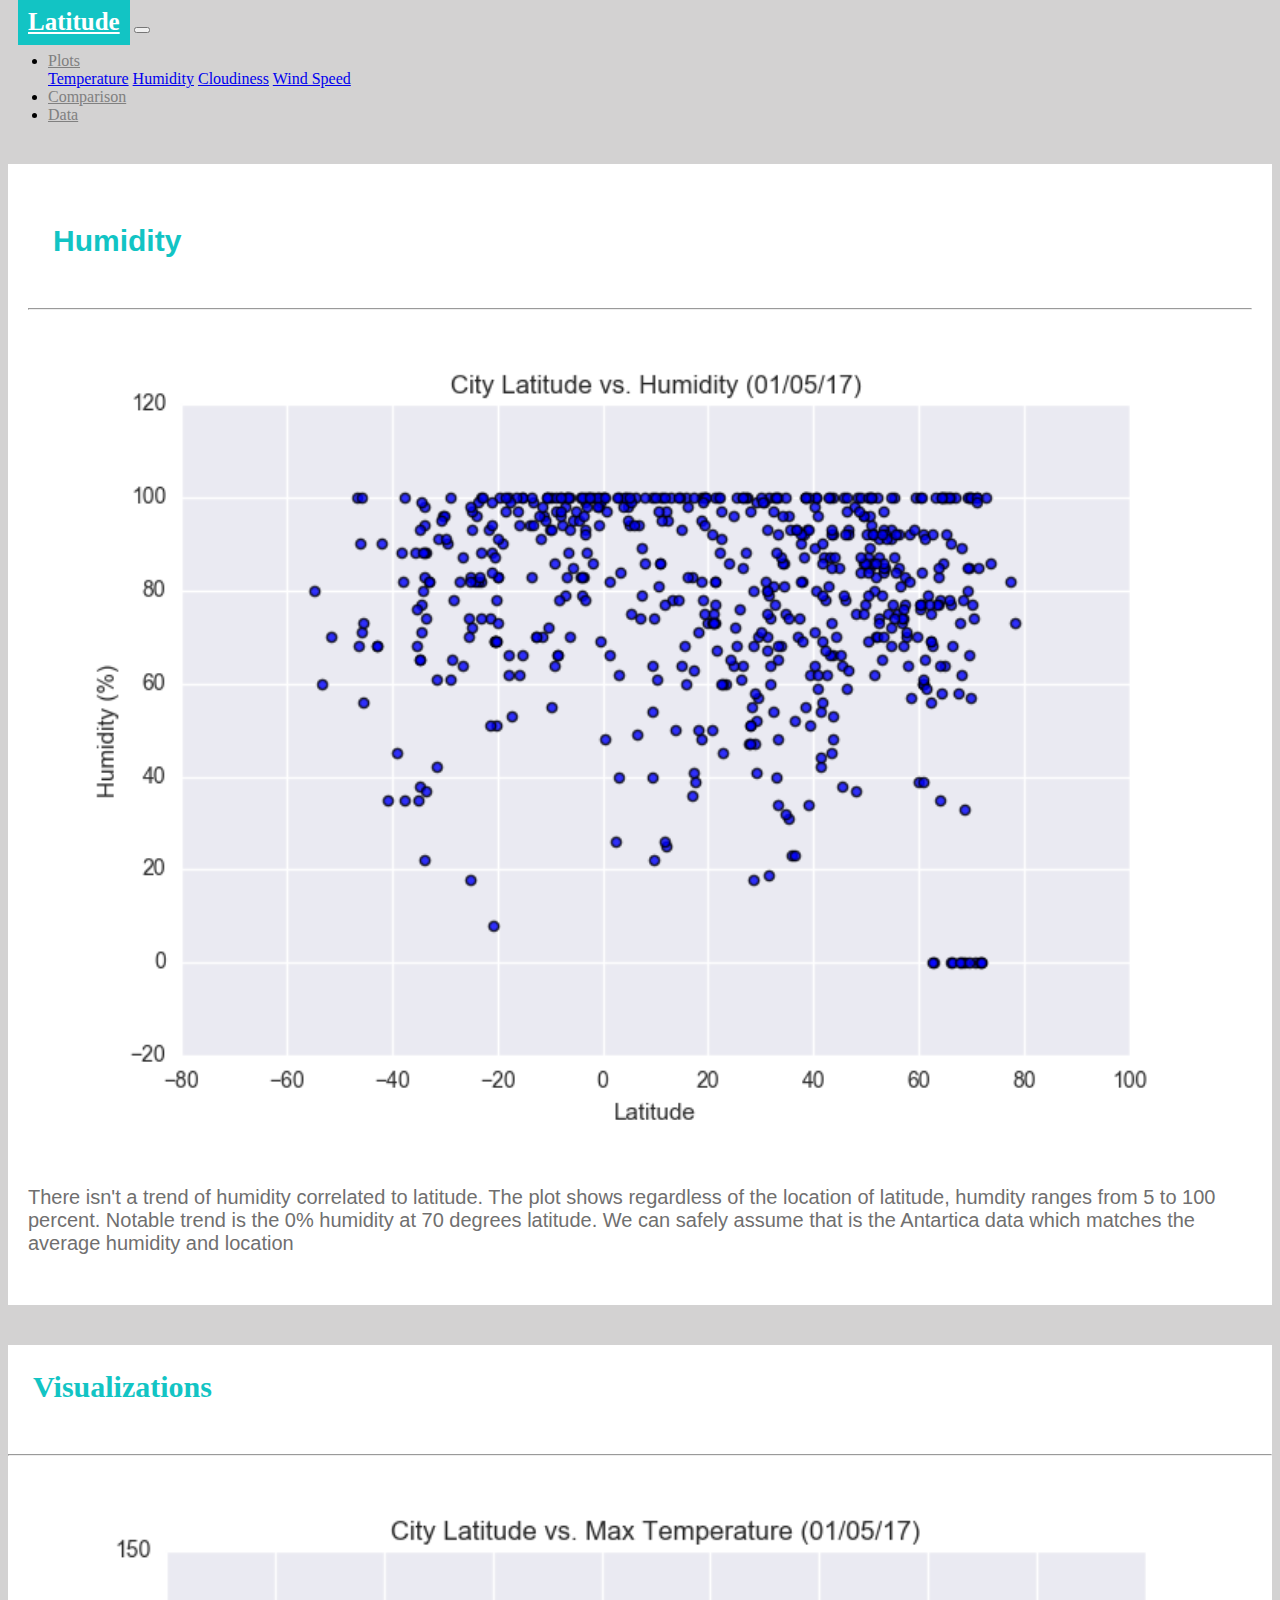
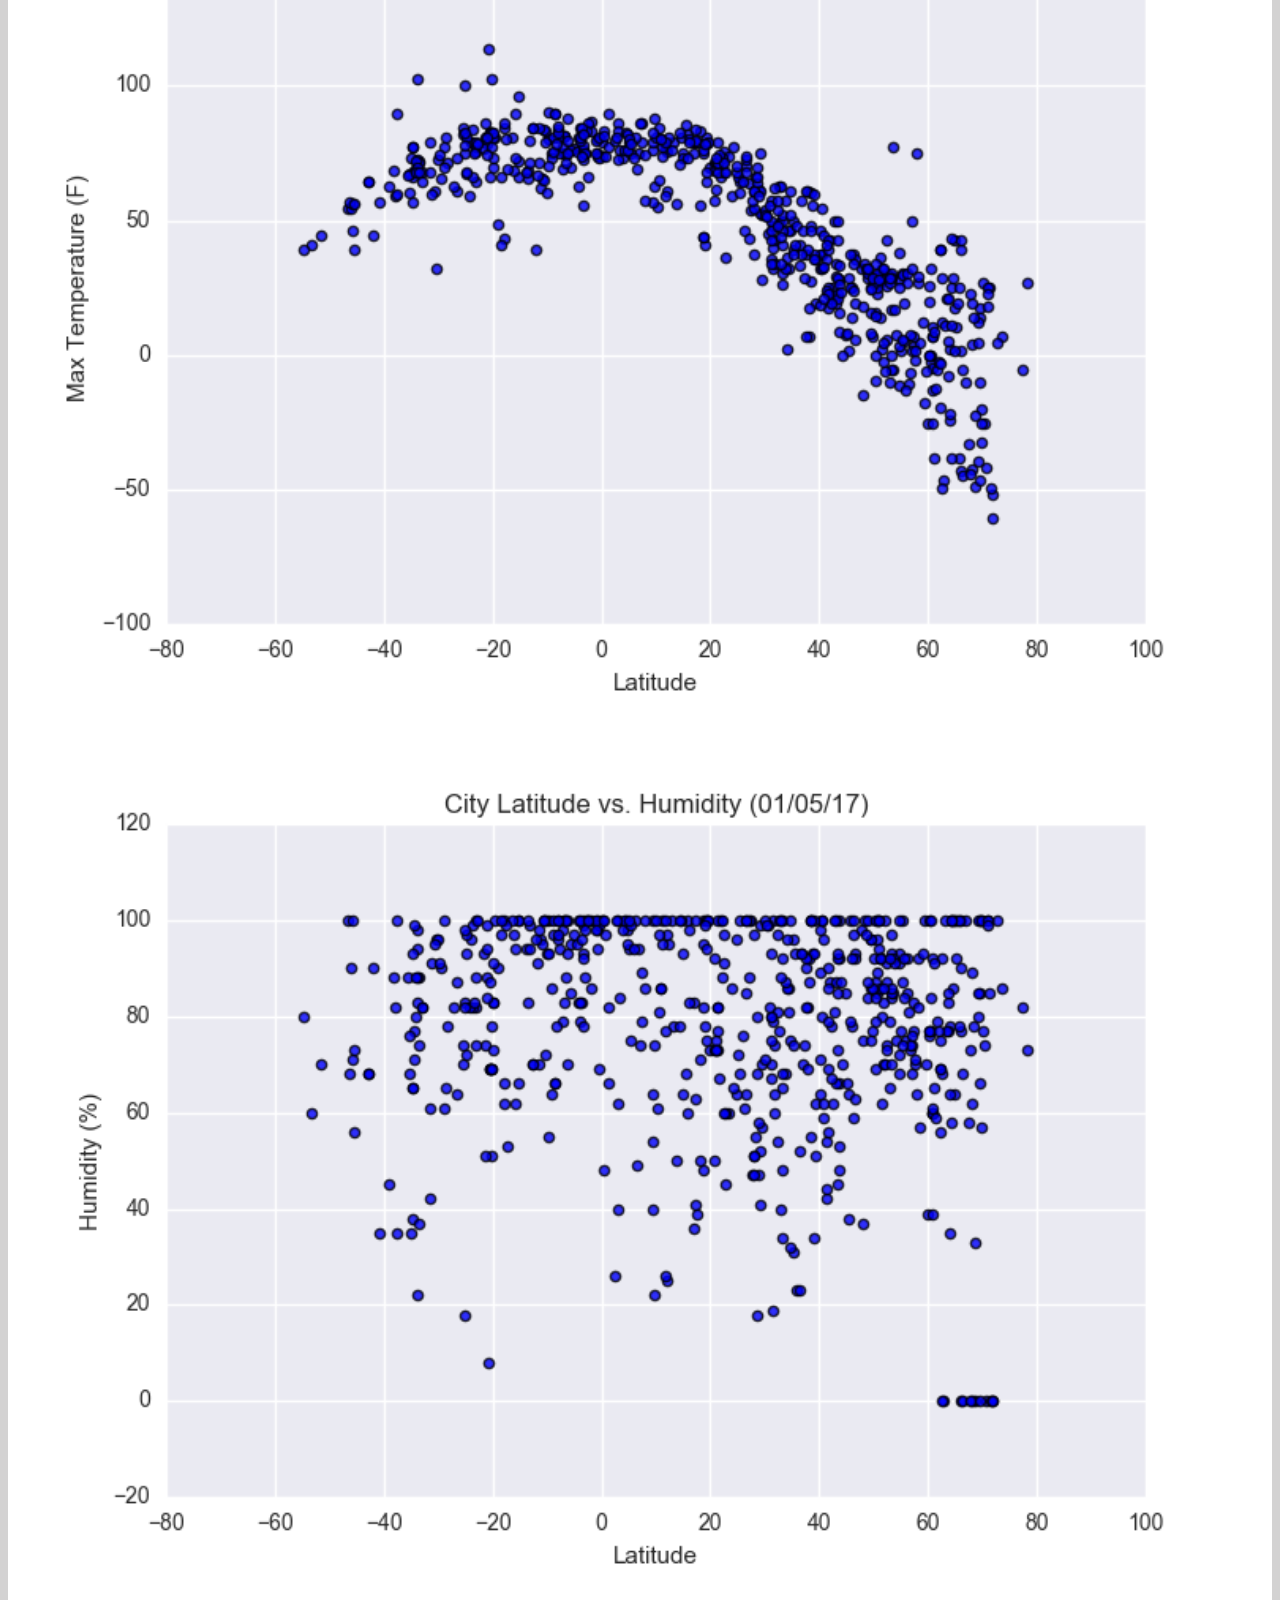
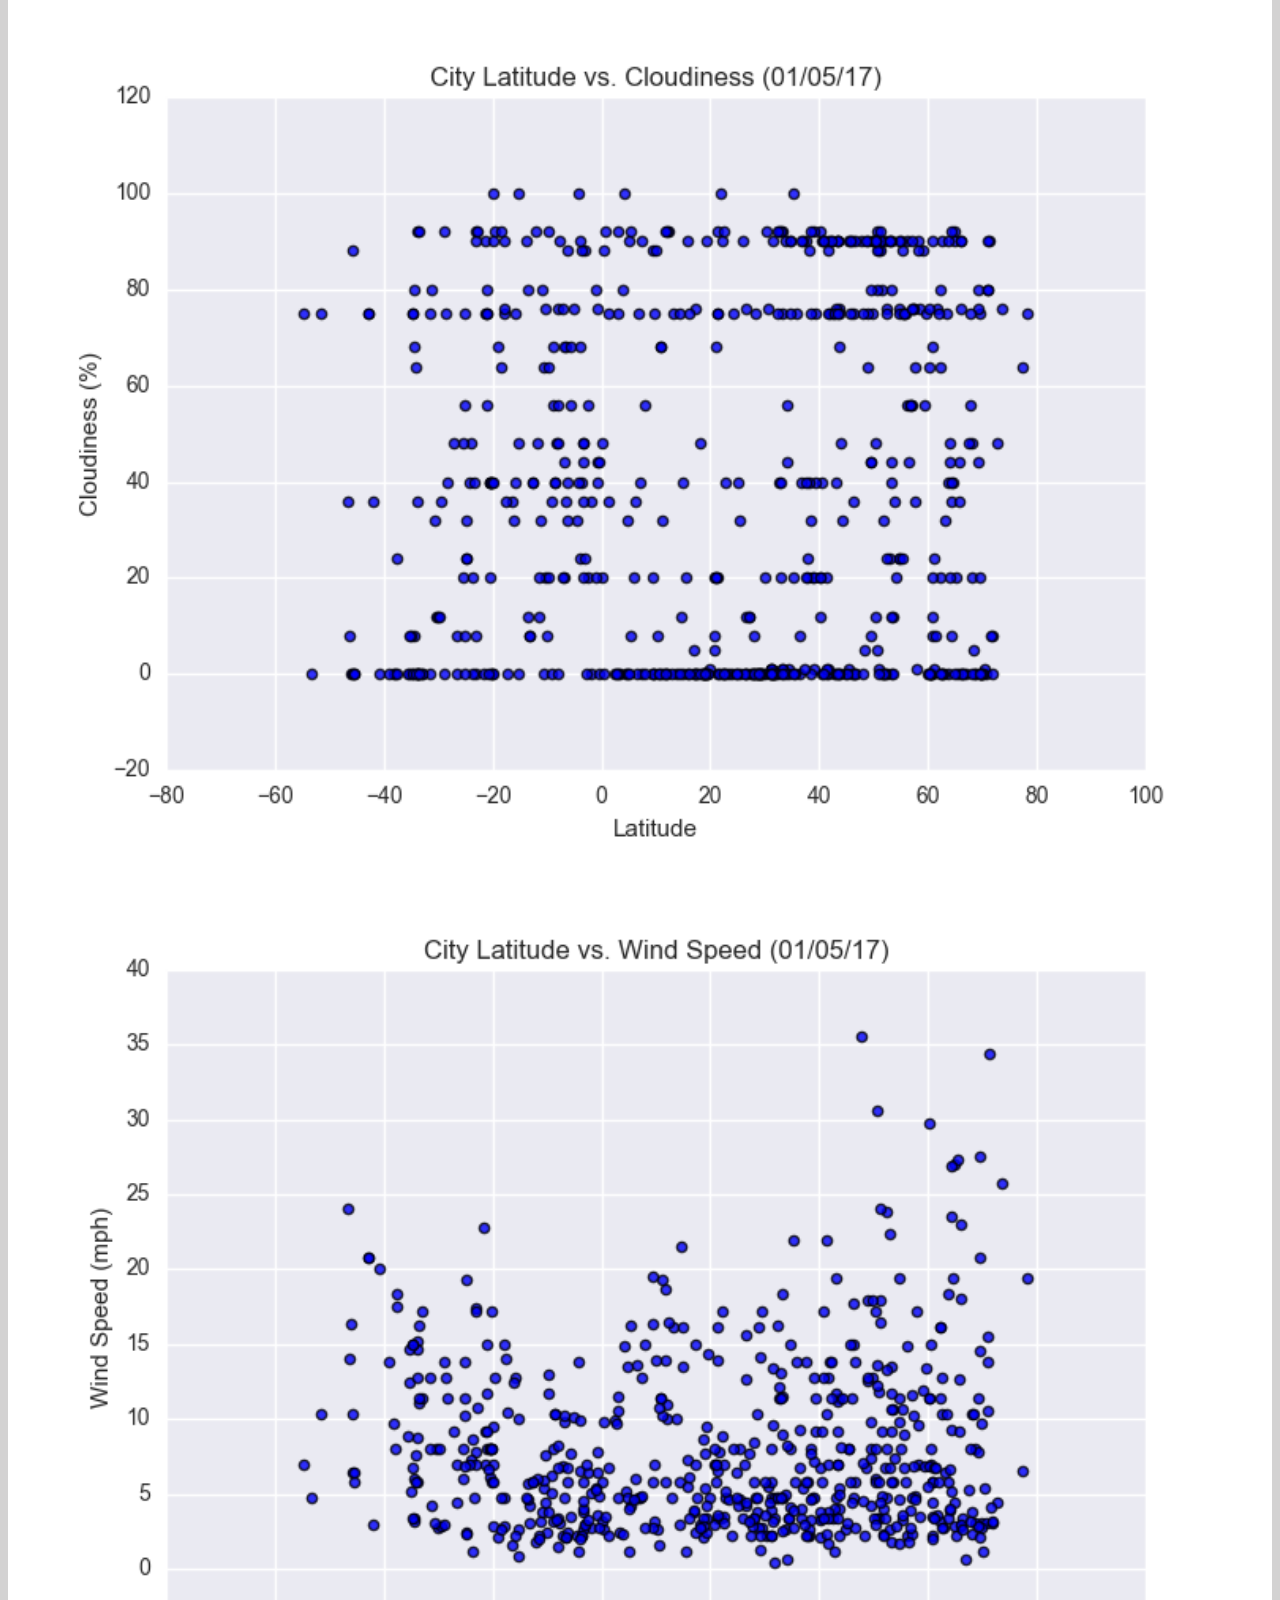
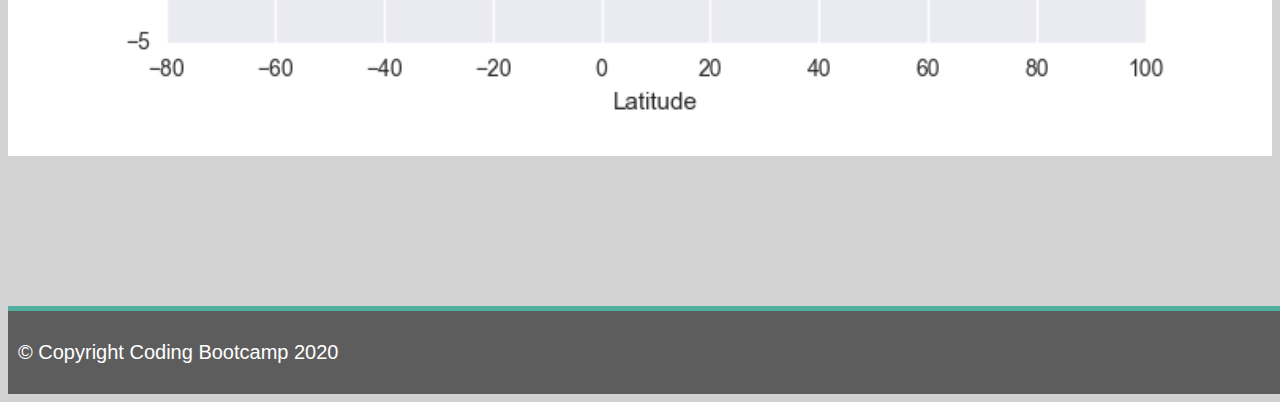
<file: WebVisualizations/humidity.html>
<!DOCTYPE html>
<html lang=eng>


<head>
    <meta charset="UTF-8">
    <title>Humidity</title>
    
    <link rel="stylesheet" href="https://stackpath.bootstrapcdn.com/bootstrap/4.5.0/css/bootstrap.min.css" integrity="sha384-9aIt2nRpC12Uk9gS9baDl411NQApFmC26EwAOH8WgZl5MYYxFfc+NcPb1dKGj7Sk" crossorigin="anonymous">
    
    <script src="https://code.jquery.com/jquery-3.5.1.slim.min.js" integrity="sha384-DfXdz2htPH0lsSSs5nCTpuj/zy4C+OGpamoFVy38MVBnE+IbbVYUew+OrCXaRkfj" crossorigin="anonymous"></script>
    <script src="https://cdn.jsdelivr.net/npm/popper.js@1.16.0/dist/umd/popper.min.js" integrity="sha384-Q6E9RHvbIyZFJoft+2mJbHaEWldlvI9IOYy5n3zV9zzTtmI3UksdQRVvoxMfooAo" crossorigin="anonymous"></script>
    <script src="https://stackpath.bootstrapcdn.com/bootstrap/4.5.0/js/bootstrap.min.js" integrity="sha384-OgVRvuATP1z7JjHLkuOU7Xw704+h835Lr+6QL9UvYjZE3Ipu6Tp75j7Bh/kR0JKI" crossorigin="anonymous"></script>
    <!-- Reference to style sheet -->
    <link rel="stylesheet" href="style.css">

</head>
    
<body>
    <!-- Navigation Bar -->
    <nav class="navbar navbar-expand-lg navbar-light bg-light">
        <div class="container">
            <a class="navbar-brand text-white" href="index.html" >Latitude</a>
            <button class="navbar-toggler" type="button" data-toggle="collapse" data-target="#navbarSupportedContent" aria-controls="navbarSupportedContent" aria-expanded="false" aria-label="Toggle navigation">
                <span class="navbar-toggler-icon"></span>
            </button>
             <!--Drop down selection from navigation bar -->        
            <div class="collapse navbar-collapse" id="navbarSupportedContent">
                <ul class="navbar-nav ml-auto">    
                    <li class="nav-item dropdown">
                        <a class="nav-link dropdown-toggle" href="#" id="navbarDropdown" role="button" data-toggle="dropdown" aria-haspopup="true" aria-expanded="false">
                            Plots
                        </a>
                        <div class="dropdown-menu" aria-labelledby="navbarDropdown">
                            <a class="dropdown-item" href="temperature.html">Temperature</a>
                            <a class="dropdown-item" href="humidity.html">Humidity</a>
                            <a class="dropdown-item" href="cloudiness.html">Cloudiness</a>
                            <a class="dropdown-item" href="wind_speed.html">Wind Speed</a>
                        </div>
                    </li>
                    <!-- Navigation Items -->
                    <li class="nav-item">
                        <a class="nav-link" href="Comparison.html">Comparison</a>
                    </li>
                    <li class="nav-item">
                        <a class="nav-link" href="data.html">Data</a>
                    </li>
                </ul>
            </div>
        </div>
    </nav>
    
    <div class="container">
        <div class="row">
            <!-- Specific Visualization Box -->
            <div class="col-md-8 col-sm-12">
                <div class="summary-descript">
                    <h2>Humidity</h2>
                    <hr>
                    <img src="Resources/assets/images/Fig2.png" alt="Lat vs Humidity Plot" id="visual-img">               
                    <p>There isn't a trend of humidity correlated to latitude. The plot shows regardless of the location of latitude, humdity ranges from 5 to 100 percent. Notable trend is the 0% humidity at 70 degrees latitude. We can safely assume that is the Antartica data which matches the average humidity and location </p>
                </div>
            </div>         
            <!-- Visualization box -->
            <div class="col-md-4 col-sm-12">
                <div class="visual-pop">
                    <h2>Visualizations</h2>
                    <hr>
                    <div class="row">
                        <div class="col-3 col-md-6">
                            <a href=temperature.html><img src="Resources/assets/images/Fig1.png" width="100%" alt="Lat vs Max Temp Plot"></a>
                        </div>
                        <div class="col-3 col-md-6">
                            <a href=humidity.html><img src="Resources/assets/images/Fig2.png" width="100%" alt="Lat vs Humidity Plot"></a>
                        </div>
                        <div class="col-3 col-md-6">
                            <a href=cloudiness.html><img src="Resources/assets/images/Fig3.png" width="100%" alt="Lat vs Cloudiness Plot"></a>
                        </div>
                        <div class="col-3 col-md-6">
                            <a href=wind_speed.html><img src="Resources/assets/images/Fig4.png" width="100%" alt="Lat vs Wind Speed Plot"></a>
                        </div>
    
                    </div>
                </div>
            </div>
        </div>
    </div>
    

    <!-- Footer -->    
    <footer class="footer-box font-small footer-dark">
        <div class="text-muted text-center">
            <p id="footer-text">
                    &copy; Copyright Coding Bootcamp 2020
            </p>
        </div>
    </footer>

</body>

</html>
</file>
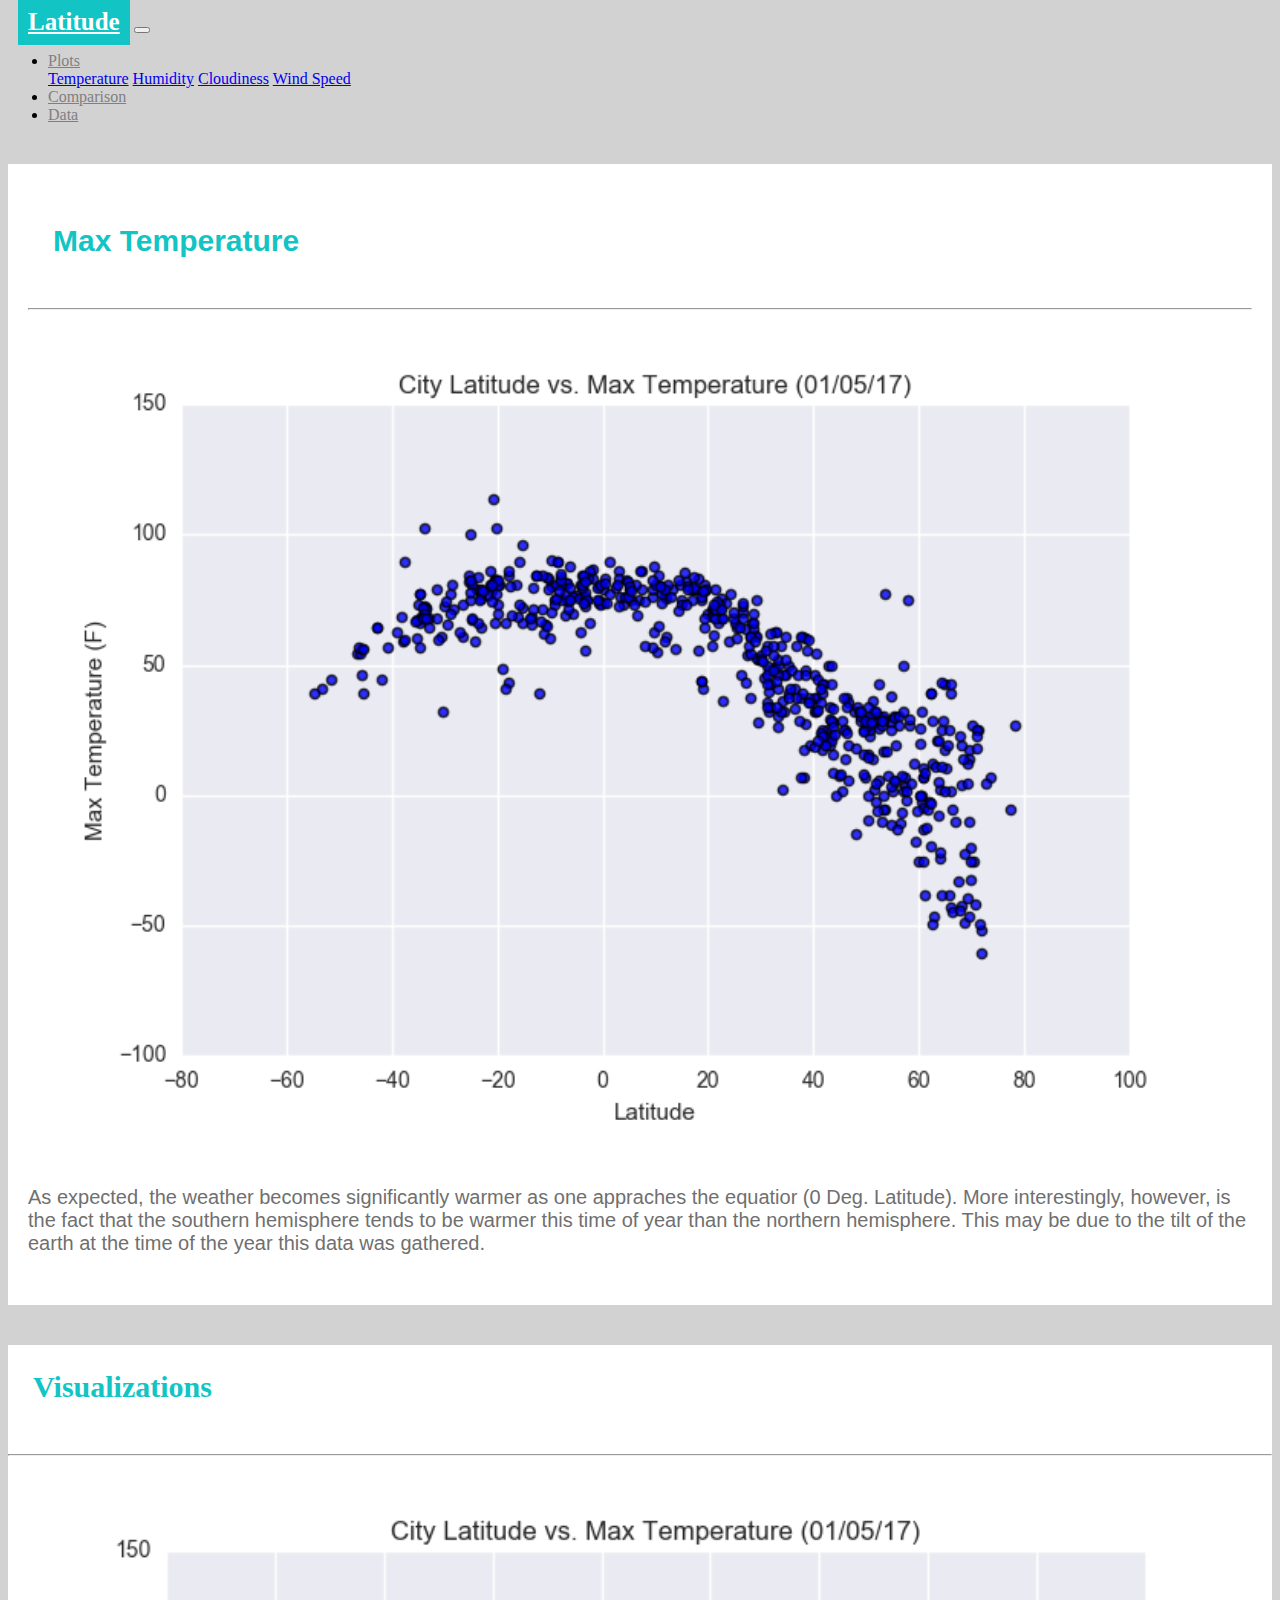
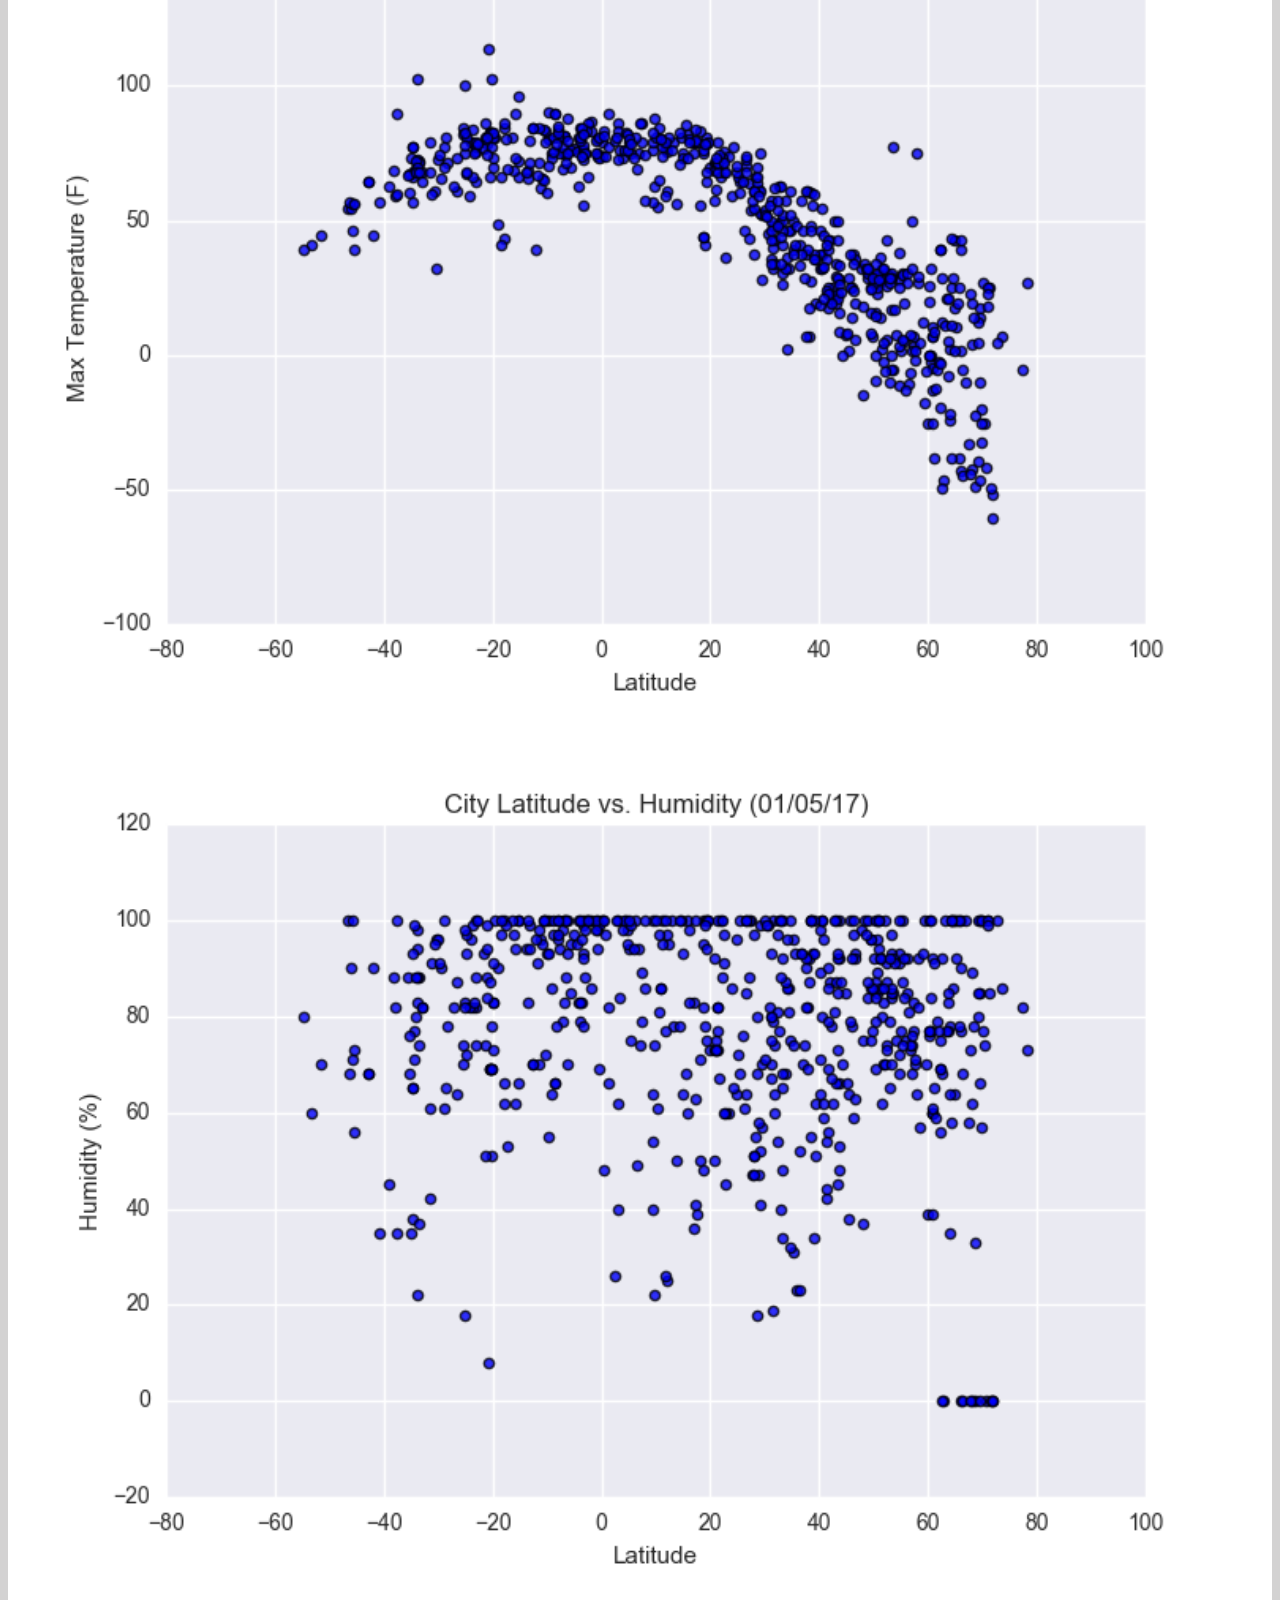
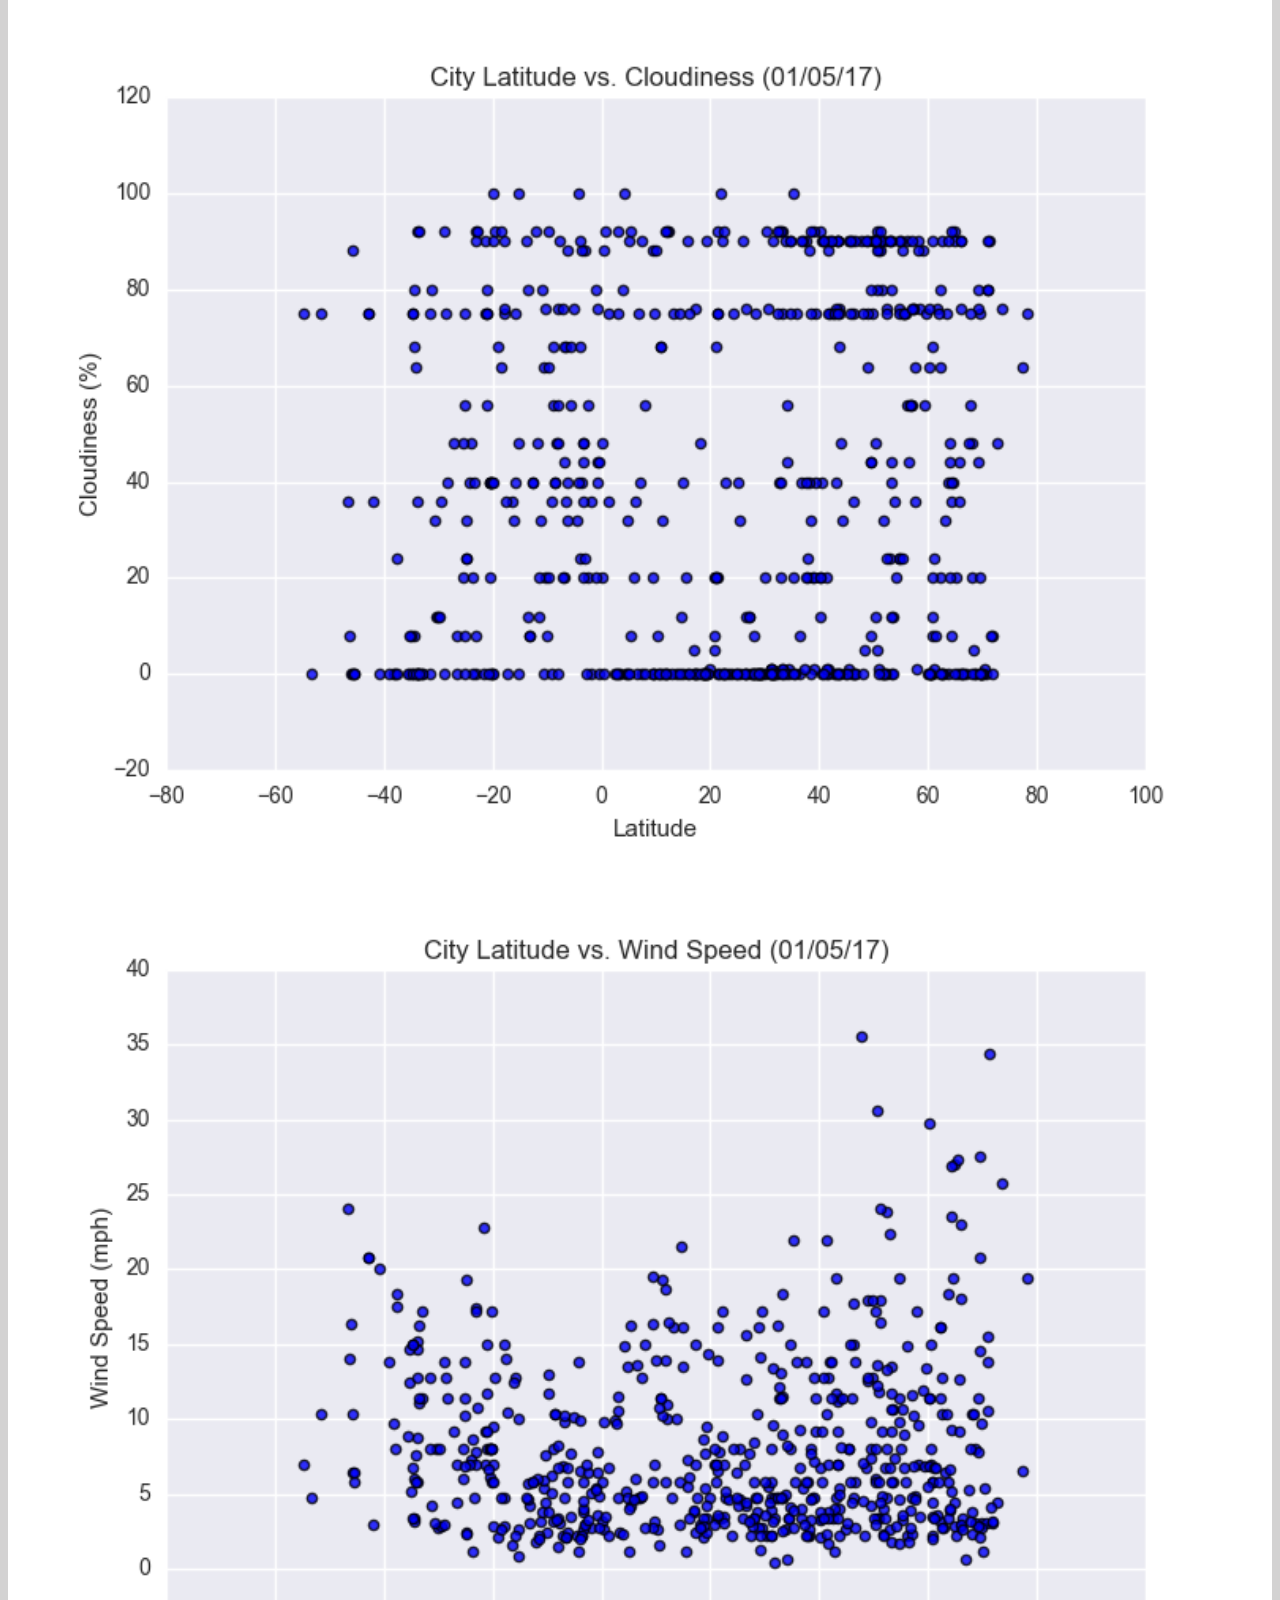
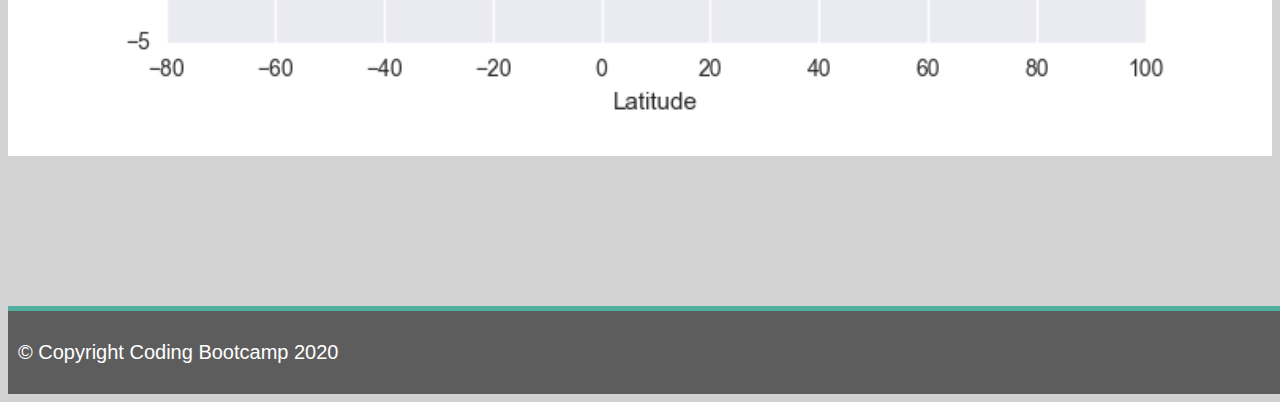
<file: WebVisualizations/temperature.html>
<!DOCTYPE html>
<html lang=eng>


<head>
    <meta charset="UTF-8">
    <title>Max Temperature</title>
    
    <link rel="stylesheet" href="https://stackpath.bootstrapcdn.com/bootstrap/4.5.0/css/bootstrap.min.css" integrity="sha384-9aIt2nRpC12Uk9gS9baDl411NQApFmC26EwAOH8WgZl5MYYxFfc+NcPb1dKGj7Sk" crossorigin="anonymous">
    
    <script src="https://code.jquery.com/jquery-3.5.1.slim.min.js" integrity="sha384-DfXdz2htPH0lsSSs5nCTpuj/zy4C+OGpamoFVy38MVBnE+IbbVYUew+OrCXaRkfj" crossorigin="anonymous"></script>
    <script src="https://cdn.jsdelivr.net/npm/popper.js@1.16.0/dist/umd/popper.min.js" integrity="sha384-Q6E9RHvbIyZFJoft+2mJbHaEWldlvI9IOYy5n3zV9zzTtmI3UksdQRVvoxMfooAo" crossorigin="anonymous"></script>
    <script src="https://stackpath.bootstrapcdn.com/bootstrap/4.5.0/js/bootstrap.min.js" integrity="sha384-OgVRvuATP1z7JjHLkuOU7Xw704+h835Lr+6QL9UvYjZE3Ipu6Tp75j7Bh/kR0JKI" crossorigin="anonymous"></script>
    <!-- Reference to style sheet -->
    <link rel="stylesheet" href="style.css">

</head>
    
<body>
    <!-- Navigation Bar -->
    <nav class="navbar navbar-expand-lg navbar-light bg-light">
        <div class="container">
            <a class="navbar-brand text-white" href="index.html" >Latitude</a>
            <button class="navbar-toggler" type="button" data-toggle="collapse" data-target="#navbarSupportedContent" aria-controls="navbarSupportedContent" aria-expanded="false" aria-label="Toggle navigation">
                <span class="navbar-toggler-icon"></span>
            </button>
            <!--Drop down selection from navigation bar -->
            <div class="collapse navbar-collapse" id="navbarSupportedContent">
                <ul class="navbar-nav ml-auto">    
                    <li class="nav-item dropdown">
                        <a class="nav-link dropdown-toggle" href="#" id="navbarDropdown" role="button" data-toggle="dropdown" aria-haspopup="true" aria-expanded="false">
                            Plots
                        </a>
                        <div class="dropdown-menu" aria-labelledby="navbarDropdown">
                            <a class="dropdown-item" href="temperature.html">Temperature</a>
                            <a class="dropdown-item" href="humidity.html">Humidity</a>
                            <a class="dropdown-item" href="cloudiness.html">Cloudiness</a>
                            <a class="dropdown-item" href="wind_speed.html">Wind Speed</a>
                        </div>
                    </li>
                    <!-- Navigation Items -->
                    <li class="nav-item">
                        <a class="nav-link" href="Comparison.html">Comparison</a>
                    </li>
                    <li class="nav-item">
                        <a class="nav-link" href="data.html">Data</a>
                    </li>
                </ul>
            </div>
        </div>
    </nav>
    
    <div class="container">
        <div class="row">
            <!-- Specific Visualization Box -->
            <div class="col-md-8 col-sm-12">
                <div class="summary-descript">
                    <h2>Max Temperature</h2>
                    <hr>
                    <img src="Resources/assets/images/Fig1.png" alt="Lat vs Max Temp Plot" id="visual-img">               
                    <p>As expected, the weather becomes significantly warmer as one appraches the equatior (0 Deg. Latitude). More interestingly, however, is the fact that the southern hemisphere tends to be warmer this time of year than the northern hemisphere. This may be due to the tilt of the earth at the time of the year this data was gathered.</p>
                </div>
            </div>         
            <!-- Visualization box -->
            <div class="col-md-4 col-sm-12">
                <div class="visual-pop">
                    <h2>Visualizations</h2>
                    <hr>
                    <div class="row">
                        <div class="col-3 col-md-6">
                            <a href=temperature.html><img src="Resources/assets/images/Fig1.png" width="100%" alt="Lat vs Max Temp Plot"></a>
                        </div>
                        <div class="col-3 col-md-6">
                            <a href=humidity.html><img src="Resources/assets/images/Fig2.png" width="100%" alt="Lat vs Humidity Plot"></a>
                        </div>
                        <div class="col-3 col-md-6">
                            <a href=cloudiness.html><img src="Resources/assets/images/Fig3.png" width="100%" alt="Lat vs Cloudiness Plot"></a>
                        </div>
                        <div class="col-3 col-md-6">
                            <a href=wind_speed.html><img src="Resources/assets/images/Fig4.png" width="100%" alt="Lat vs Wind Speed Plot"></a>
                        </div>
    
                    </div>
                </div>
            </div>
        </div>
    </div>
    

    <!-- Footer -->
    <footer class="footer-box font-small footer-dark">
        <div class="text-muted text-center">
            <p id="footer-text">
                    &copy; Copyright Coding Bootcamp 2020
            </p>
        </div>
    </footer>

</body>

</html>
</file>
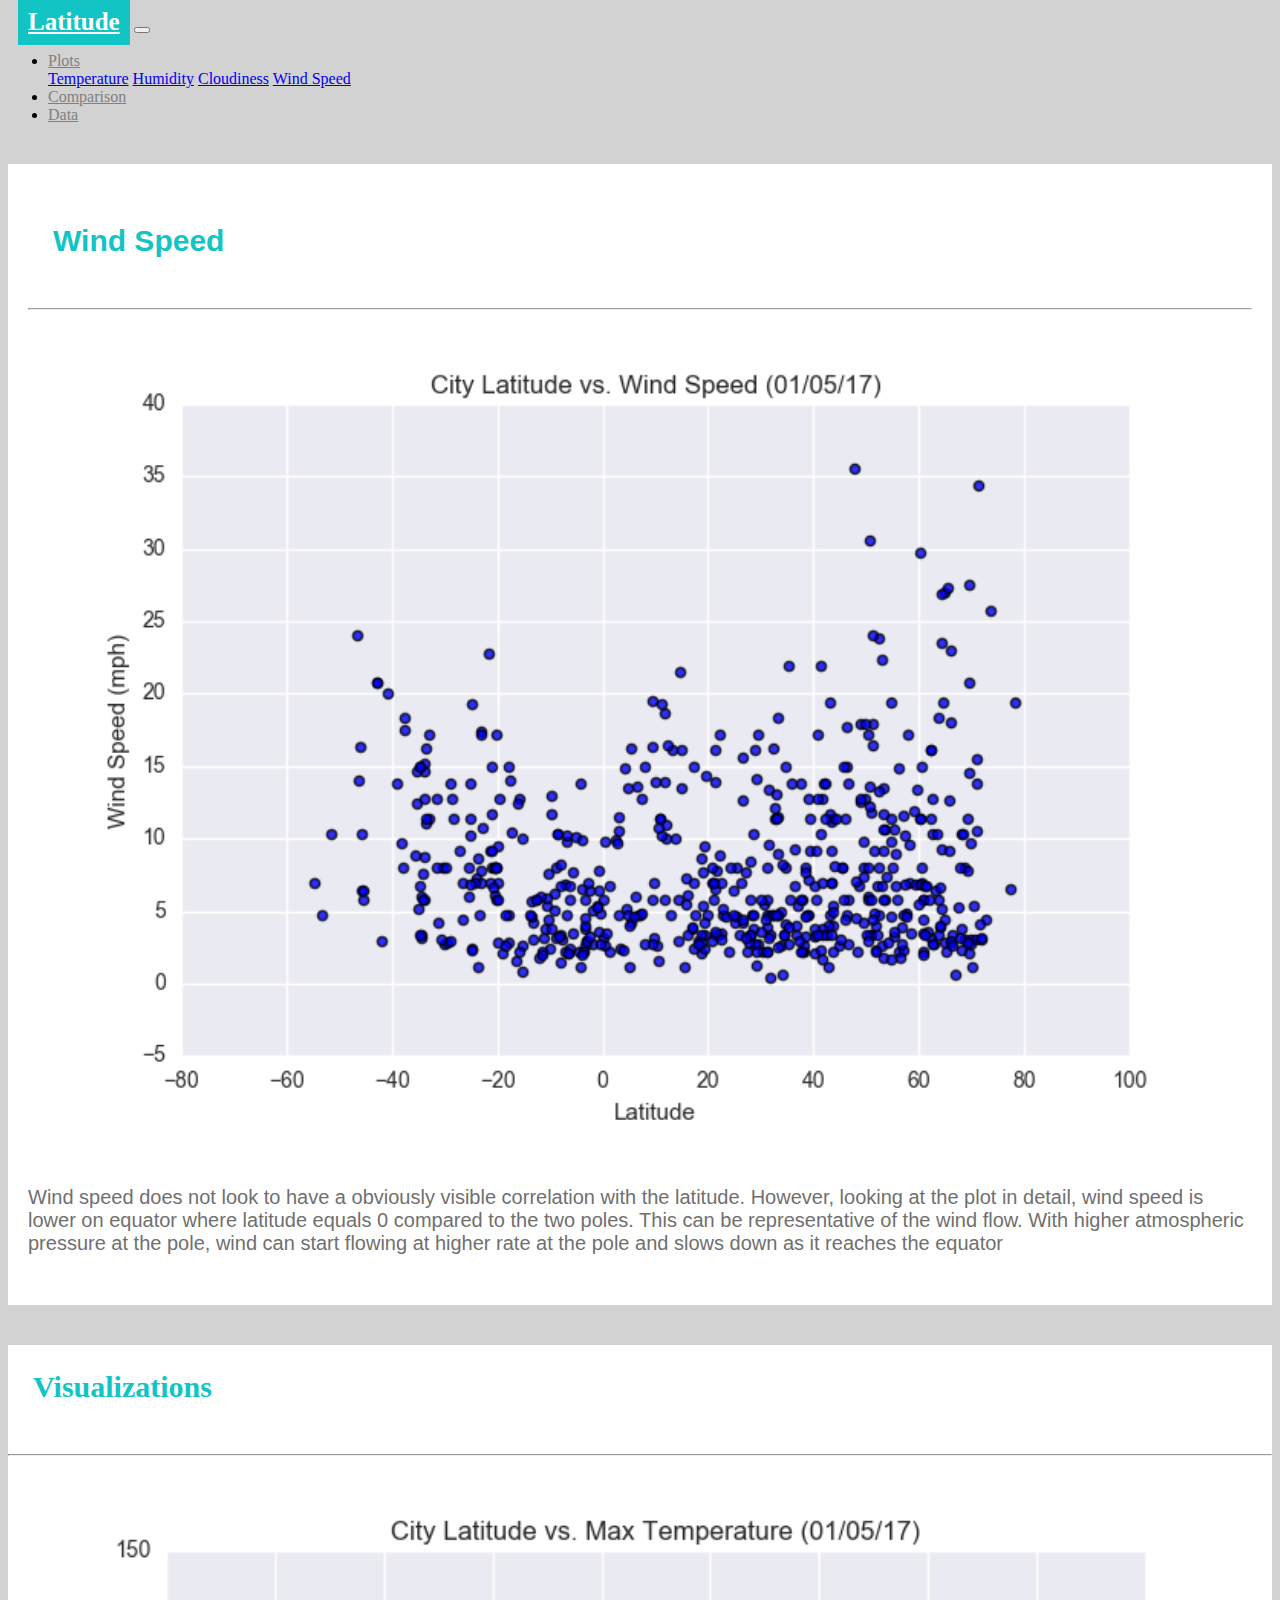
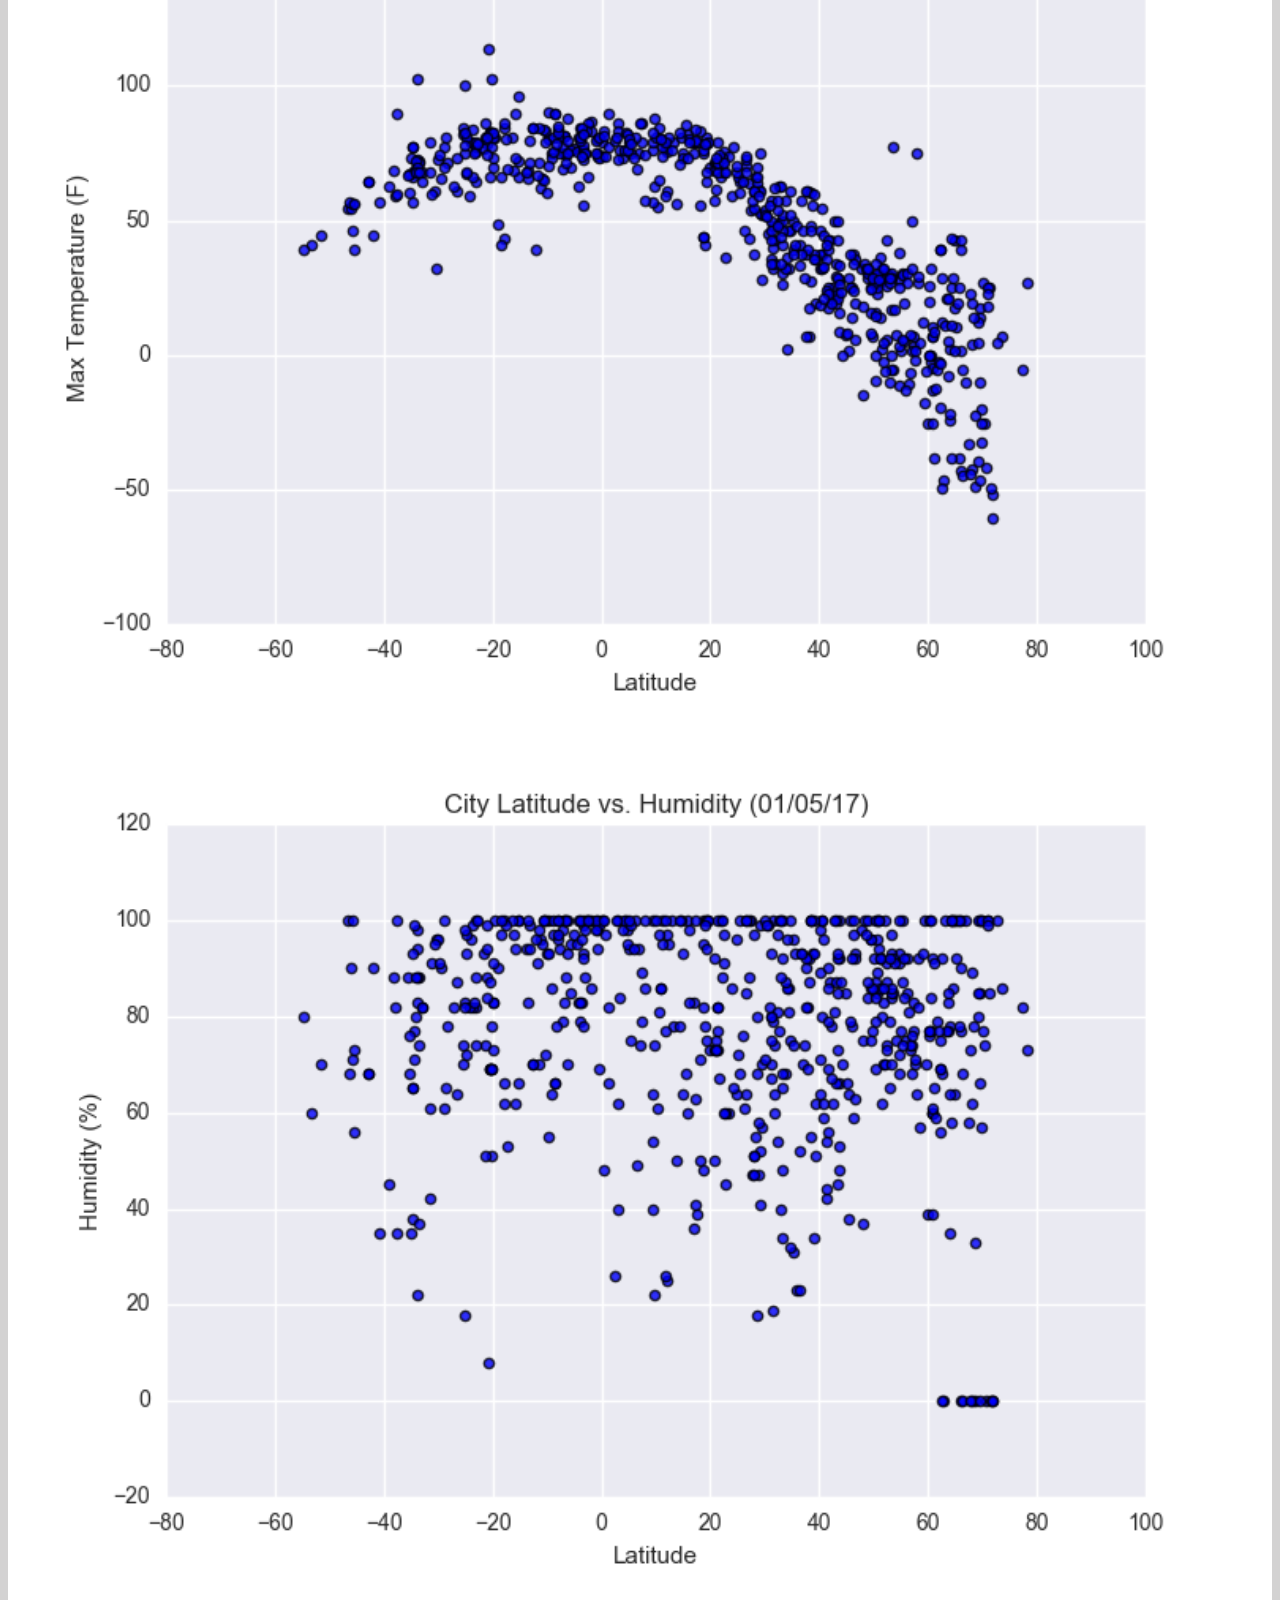
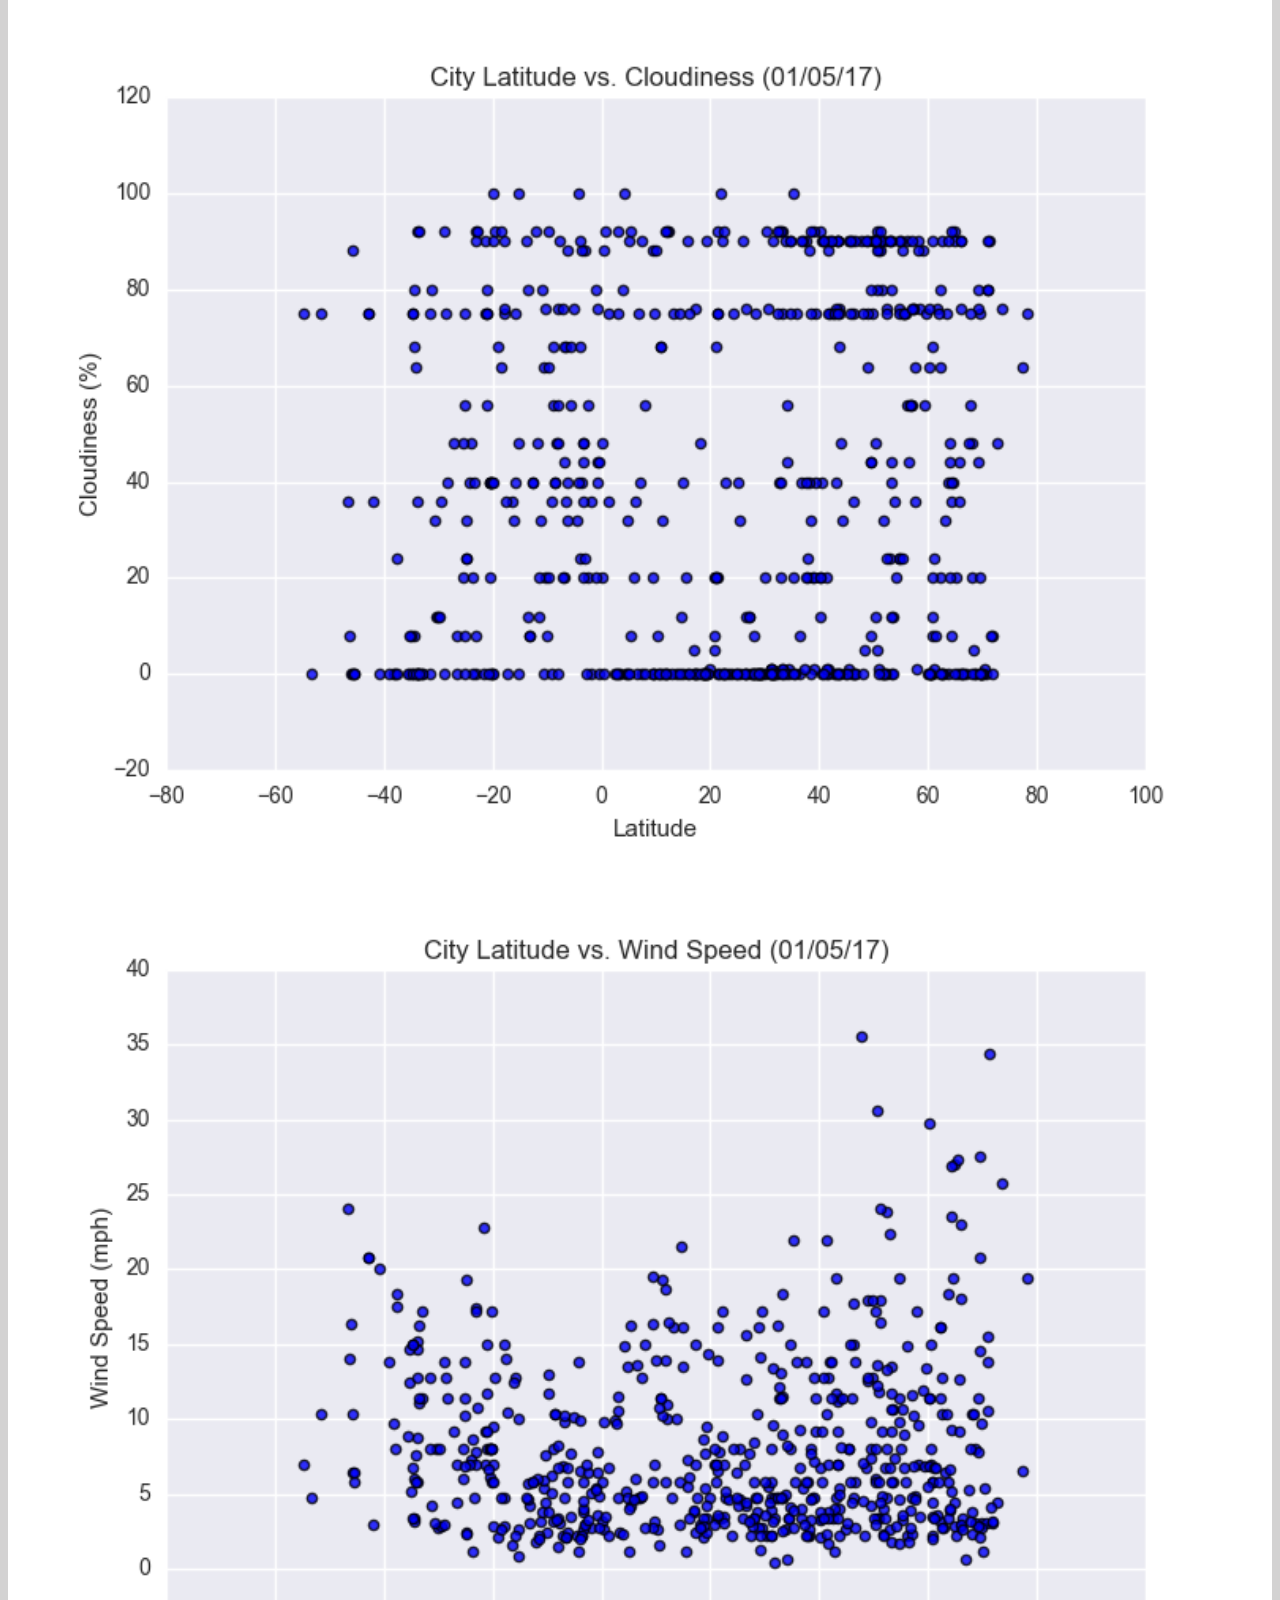
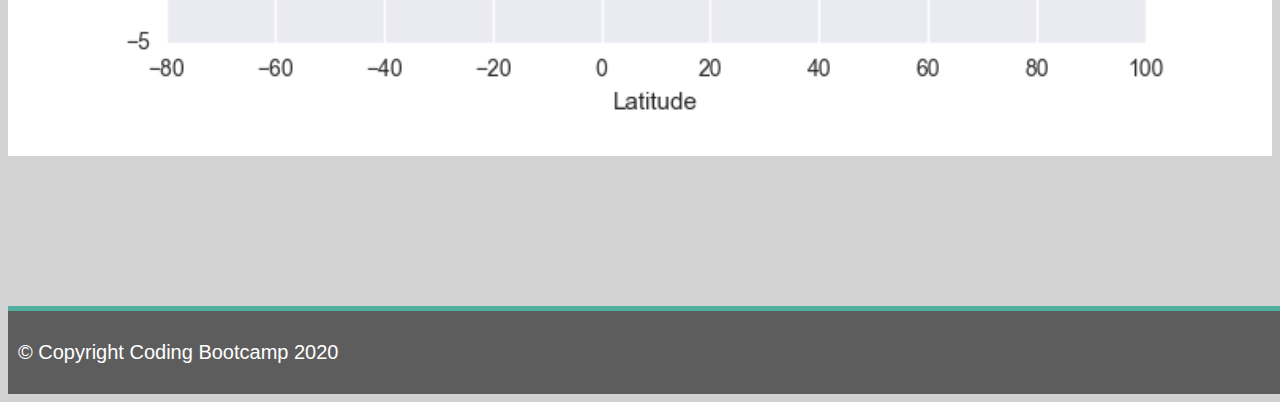
<file: WebVisualizations/wind_speed.html>
<!DOCTYPE html>
<html lang=eng>


<head>
    <meta charset="UTF-8">
    <title>Wind Speed</title>
    
    <link rel="stylesheet" href="https://stackpath.bootstrapcdn.com/bootstrap/4.5.0/css/bootstrap.min.css" integrity="sha384-9aIt2nRpC12Uk9gS9baDl411NQApFmC26EwAOH8WgZl5MYYxFfc+NcPb1dKGj7Sk" crossorigin="anonymous">
    
    <script src="https://code.jquery.com/jquery-3.5.1.slim.min.js" integrity="sha384-DfXdz2htPH0lsSSs5nCTpuj/zy4C+OGpamoFVy38MVBnE+IbbVYUew+OrCXaRkfj" crossorigin="anonymous"></script>
    <script src="https://cdn.jsdelivr.net/npm/popper.js@1.16.0/dist/umd/popper.min.js" integrity="sha384-Q6E9RHvbIyZFJoft+2mJbHaEWldlvI9IOYy5n3zV9zzTtmI3UksdQRVvoxMfooAo" crossorigin="anonymous"></script>
    <script src="https://stackpath.bootstrapcdn.com/bootstrap/4.5.0/js/bootstrap.min.js" integrity="sha384-OgVRvuATP1z7JjHLkuOU7Xw704+h835Lr+6QL9UvYjZE3Ipu6Tp75j7Bh/kR0JKI" crossorigin="anonymous"></script>
    <!-- Reference to style sheet -->
    <link rel="stylesheet" href="style.css">

</head>
    
<body>
    <!-- Navigation Bar -->
    <nav class="navbar navbar-expand-lg navbar-light bg-light">
        <div class="container">
            <a class="navbar-brand text-white" href="index.html" >Latitude</a>
            <button class="navbar-toggler" type="button" data-toggle="collapse" data-target="#navbarSupportedContent" aria-controls="navbarSupportedContent" aria-expanded="false" aria-label="Toggle navigation">
                <span class="navbar-toggler-icon"></span>
            </button>
            <!--Drop down selection from navigation bar -->         
            <div class="collapse navbar-collapse" id="navbarSupportedContent">
                <ul class="navbar-nav ml-auto">    
                    <li class="nav-item dropdown">
                        <a class="nav-link dropdown-toggle" href="#" id="navbarDropdown" role="button" data-toggle="dropdown" aria-haspopup="true" aria-expanded="false">
                            Plots
                        </a>
                        <div class="dropdown-menu" aria-labelledby="navbarDropdown">
                            <a class="dropdown-item" href="temperature.html">Temperature</a>
                            <a class="dropdown-item" href="humidity.html">Humidity</a>
                            <a class="dropdown-item" href="cloudiness.html">Cloudiness</a>
                            <a class="dropdown-item" href="wind_speed.html">Wind Speed</a>
                        </div>
                    </li>
                    <!-- Navigation Items -->
                    <li class="nav-item">
                        <a class="nav-link" href="Comparison.html">Comparison</a>
                    </li>
                    <li class="nav-item">
                        <a class="nav-link" href="data.html">Data</a>
                    </li>
                </ul>
            </div>
        </div>
    </nav>
    
    <div class="container">
        <div class="row">
            <!-- Specific Visualization Box -->
            <div class="col-md-8 col-sm-12">
                <div class="summary-descript">
                    <h2>Wind Speed</h2>
                    <hr>
                    <img src="Resources/assets/images/Fig4.png" alt="Lat vs Wind_Speed" id="visual-img">               
                    <p> Wind speed does not look to have a obviously visible correlation with the latitude. However, looking at the plot in detail, wind speed is lower on equator where latitude equals 0 compared to the two poles. This can be representative of the wind flow. With higher atmospheric pressure at the pole, wind can start flowing at higher rate at the pole and slows down as it reaches the equator</p>
                </div>
            </div>         
            <!-- Visualization box -->
            <div class="col-md-4 col-sm-12">
                <div class="visual-pop">
                    <h2>Visualizations</h2>
                    <hr>
                    <div class="row">
                        <div class="col-3 col-md-6">
                            <a href=temperature.html><img src="Resources/assets/images/Fig1.png" width="100%" alt="Lat vs Max Temp Plot"></a>
                        </div>
                        <div class="col-3 col-md-6">
                            <a href=humidity.html><img src="Resources/assets/images/Fig2.png" width="100%" alt="Lat vs Humidity Plot"></a>
                        </div>
                        <div class="col-3 col-md-6">
                            <a href=cloudiness.html><img src="Resources/assets/images/Fig3.png" width="100%" alt="Lat vs Cloudiness Plot"></a>
                        </div>
                        <div class="col-3 col-md-6">
                            <a href=wind_speed.html><img src="Resources/assets/images/Fig4.png" width="100%" alt="Lat vs Wind Speed Plot"></a>
                        </div>
    
                    </div>
                </div>
            </div>
        </div>
    </div>
    

     <!-- Footer -->   
    <footer class="footer-box font-small footer-dark">
        <div class="text-muted text-center">
            <p id="footer-text">
                    &copy; Copyright Coding Bootcamp 2020
            </p>
        </div>
    </footer>

</body>

</html>
</file>
<file: WebVisualizations/style.css>
/* Formatting Navigation Bar */
a.navbar-brand{
    margin-left: 10px;
    padding: 10px;
    color: white;
    background-color: rgb(18, 196, 196);
    font-family: Cambria, Cochin, Georgia, Times, 'Times New Roman', serif; 
    font-size: 25px;
    font-weight: bold;
}

.navbar{
    padding: 0px;
}

.nav-link{
    color: grey;
}


/* Formatting Headers */
h2{
    color: rgb(18, 196, 196);
    font-weight: bold;
    font-size: 30px;
    padding: 25px;
}

h3{
    text-align: center;
    color: rgb(18, 196, 196);
}

/* Formatting description paragraphs  */
p{
    color: rgb(112, 111, 111);
    font-size: 20px;
    font-family: Arial, Helvetica, sans-serif;
}

/* Formating backgroud color of the page */
body{
    background-color: rgb(211, 210, 210);
}

/* Formatting image area */
#img {
    width: 50%;
    float: left;
    margin-right: 15px;
}

#visual-img{
    width:100%;

}

.summary-descript {
    color: black;
    font-size: 20px;
    margin-top: 40px; 
    padding: 10px 20px 30px;
    background-color: white;
    font-family: Arial, Helvetica, sans-serif;
  }

.visual-pop {
    margin-top: 40px;
    margin-bottom: 10px;
    /* /* padding: 10px 30px 10px; */
    background-color: white;
  }

/* Footer formatting */
.footer-box{
    border-top: 5px solid rgb(81, 175, 160);
    padding: 10px;
    background-color: rgb(94, 93, 93);
    margin-top: 150px;
    position: relative;
    top: bottom;
    width: 100%;
}

#footer-text{
    color:white;
}
  
.data-descript {
    margin-top: 40px; 
    padding: 10px;
    background-color: white;
    overflow: hidden;
  }

/* small screen adjustments*/
@media(max-width:767px){
    .navbar{
        background-color: rgb(81, 175, 160);    
    }
}
</file>
